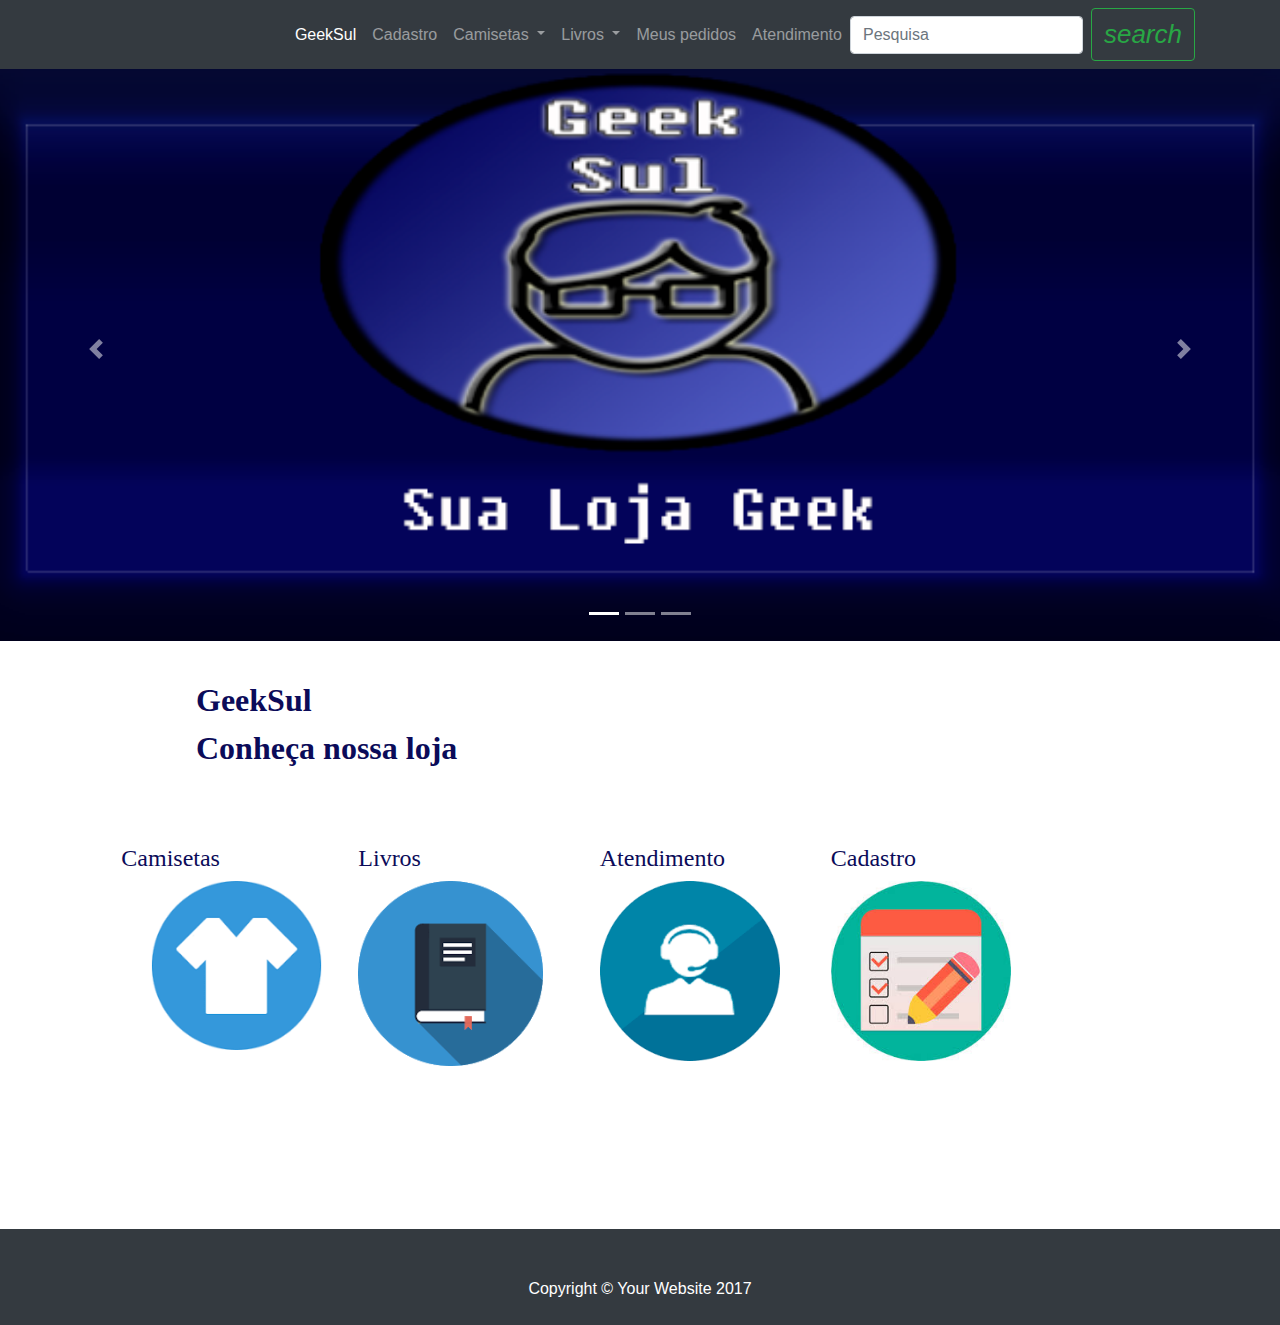
<file: index.html>
<!DOCTYPE html>
<html lang="en">

<head>

    <meta charset="utf-8">
    <meta name="viewport" content="width=device-width, initial-scale=1, shrink-to-fit=no">
    <meta name="description" content="">
    <meta name="author" content="">

    <title>GeekSul</title>
    <link href="vendor/bootstrap/css/bootstrap.min.css" rel="stylesheet">
    <link href="css/shop-homepage.css" rel="stylesheet">
    <link rel="stylesheet" href="css/style.css">
    <link rel="shortcut icon" href="imagens/logo.ico" type="image/x-icon" />
    <link href="css/modern-business.css" rel="stylesheet">
    <link rel = "manifest" href = "manifest.json">
    <script src="sw.js"></script>

</head>

<body>
    <nav class="navbar navbar-expand-lg navbar-dark bg-dark fixed-top">
        <div class="container">
            <button class="navbar-toggler" type="button" data-toggle="collapse" data-target="#navbarResponsive" aria-controls="navbarResponsive" aria-expanded="false" aria-label="Toggle navigation">
          <span class="navbar-toggler-icon"></span>
        </button>
            <div class="collapse navbar-collapse" id="navbarResponsive">
                <ul class="navbar-nav ml-auto">
                    <li class="nav-item active">
                        <a class="nav-link" href="index.html">GeekSul
                        <span class="sr-only">(current)</span></a>
                    </li>
                    <li class="nav-item">
                        <a class="nav-link" href="cadastro.html">Cadastro</a>
                    </li>
                    <li class="nav-item dropdown">
                        <a class="nav-link dropdown-toggle" href="#" id="navbarDropdown" role="button" data-toggle="dropdown" aria-haspopup="true" aria-expanded="false">
                            Camisetas
                        </a>
                        <div class="dropdown-menu" style="background-color:#343a40" aria-labelledby="navbarDropdown">
                            <a class="dropdown-item" style="color:#6c757d" href="camisetas.html">Masculinas</a>
                            <a class="dropdown-item" style="color:#6c757d" href="feminina.html">Femininas</a>
                        </div>
                    </li>
                    <li class="nav-item dropdown">
                        <a class="nav-link dropdown-toggle" href="#" id="navbarDropdown2" role="button" data-toggle="dropdown" aria-haspopup="true" aria-expanded="false">
                            Livros
                        </a>
                        <div class="dropdown-menu" style="background-color:#343a40" aria-labelledby="navbarDropdown">
                            <a class="dropdown-item" style="color:#6c757d" href="mangas.html">Mangas</a>
                            <a class="dropdown-item" style="color:#6c757d" href="quadrinhos.html">Quadrinhos</a>
                            <a class="dropdown-item" style="color:#6c757d" href="OutrosLivros.html">Ficção Cientifica, Aventura e Fantasia</a>
                        </div>
                    </li>
                    <li class="nav-item">
                        <a class="nav-link" href="MeusPedidos.html">Meus pedidos</a>
                    </li>
                    <li class="nav-item">
                        <a class="nav-link" href="atendimento.html">Atendimento</a>
                    </li>
                </ul>
                <form class="form-inline my-2 my-lg-0">
                    <input class="form-control mr-sm-2" type="search" placeholder="Pesquisa" aria-label="Search">
                    <button class="btn btn-outline-success my-2 my-sm-0" type="submit">  
                        <i class="material-icons" style="font-size:26px">search</i>          
                    </button>
                </form>
            </div>
        </div>
        <a href="index.html" class="logo"><img src="imagens/logo.ico"  style="position:absolute;left:50%;width:10%;top:1em;height:40%" alt="">
        </a>
    </nav>
        <header>
        <div id="carouselExampleIndicators" class="carousel slide" data-ride="carousel">
          <ol class="carousel-indicators">
            <li data-target="#carouselExampleIndicators" data-slide-to="0" class="active"></li>
            <li data-target="#carouselExampleIndicators" data-slide-to="1"></li>
            <li data-target="#carouselExampleIndicators" data-slide-to="2"></li>
          </ol>
          <div class="carousel-inner" role="listbox">
            <div class="carousel-item active" style="background-image: url('imagens/fund1.png')">
            </div>
            <div class="carousel-item" style="background-image: url('imagens/fund2.jpg')">
            </div>
            <div class="carousel-item" style="background-image: url('imagens/fund3.jpg')">
            </div>
          </div>
          <a class="carousel-control-prev" href="#carouselExampleIndicators" role="button" data-slide="prev">
            <span class="carousel-control-prev-icon" aria-hidden="true"></span>
            <span class="sr-only">Previous</span>
          </a>
          <a class="carousel-control-next" href="#carouselExampleIndicators" role="button" data-slide="next">
            <span class="carousel-control-next-icon" aria-hidden="true"></span>
            <span class="sr-only">Next</span>
          </a>
        </div>
      </header>

    <div class="container">            
        <h1><strong class="center" style="position:relative; left:10%; font-size:80%"> GeekSul <br/> Conheça nossa loja</strong></h1>
        <br/>
        <br/>
        <br/>
        <br/>
        <div style="position:relative; display:inline-flex; left:3%">
            <div class="box" style="border-color:white;">
                <h4 style="color:#0B0B59; font-family:'Pacifico', cursive;">Camisetas</h4>                        
                <a href="camisetas.html"><img src="imagens/icon1.png" style="width:100%;" alt=""></a>
            </div>        
            <div class="box" style="border-color:white;">
                <h4 style="color:#0B0B59; font-family:'Pacifico', cursive;">Livros</h4>                        
                <a href="quadrinhos.html"><img src="imagens/icon2.png" style="width:80%;" alt=""></a>
            </div>    
        </div>                
        <div style="position:relative; display:inline-flex; left:3%">
            <div class="box" style="border-color:white;">
                <h4 style="color:#0B0B59; font-family:'Pacifico', cursive;">Atendimento</h4> 
                <a href="atendimento.html"> <img src="imagens/icon3.png" style="width:80%;" alt=""></a>                       
            </div>    
            <div class="box" style="border-color:white;">
                <h4 style="color:#0B0B59; font-family:'Pacifico', cursive;">Cadastro</h4>                        
                <a href="cadastro.html"><img src="imagens/icon4.jpg" style="width:80%;" alt=""></a>
            </div>    
        </div>     
    </div>         
    <footer class="py-5 bg-dark" id="footer">
        <div class="container">
            <p class="m-0 text-center text-white">Copyright &copy; Your Website 2017</p>
        </div>
    </footer>
    <script>
     if (navigator.serviceWorker.controller) {
        console.log('[PWA Builder] active service worker found, no need to register')
        } else {
        //Register the ServiceWorker
        navigator.serviceWorker.register('sw.js', {
            scope: './'
        }).then(function(reg) {
            console.log('Service worker has been registered for scope:'+ reg.scope);
        });
     }
    </script>
    <script src="vendor/jquery/jquery.min.js"></script>
    <script src="vendor/bootstrap/js/bootstrap.bundle.min.js"></script>

</body>

</html>
</file>
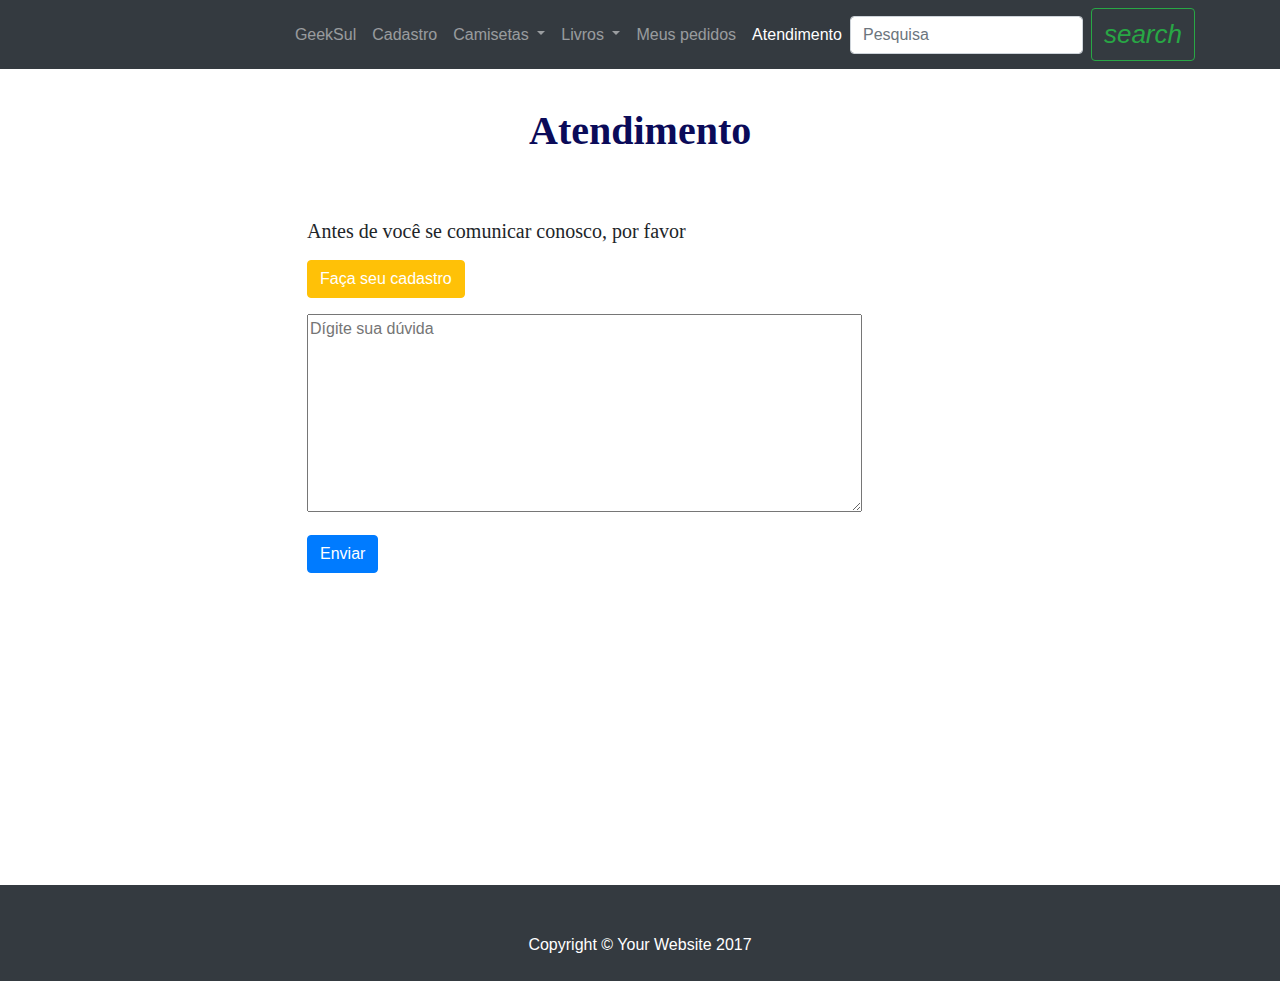
<file: atendimento.html>
<!DOCTYPE html>
<html lang="en">

<head>

    <meta charset="utf-8">
    <meta name="viewport" content="width=device-width, initial-scale=1, shrink-to-fit=no">
    <meta name="description" content="">
    <meta name="author" content="">

    <title>GeekSul</title>
    <!-- Bootstrap core CSS -->
    <link href="vendor/bootstrap/css/bootstrap.min.css" rel="stylesheet">
    <link rel="shortcut icon" href="imagens/logo.ico" type="image/x-icon" />
    <link href="css/shop-homepage.css" rel="stylesheet">
    <link rel="stylesheet" href="css/style.css">
    <script src="sw.js"></script>
    <style>
        .center{
              position: relative;
              top:0.1em;
              font-size:40px;
        }
        p.parag{
            position: relative;
            top:8em;
            width:50%;
            left: 20%;
            font-size:20px;

        }
        @media only screen and (max-width: 500px) {
            .center{
              position: relative;
              top:-1.8em;
              left:10%;
              font-size:30px;
            }
        }  
    </style>

</head>

<body>

    <!-- Navigation -->
    <nav class="navbar navbar-expand-lg navbar-dark bg-dark fixed-top">
        <div class="container">
            <button class="navbar-toggler" type="button" data-toggle="collapse" data-target="#navbarResponsive" aria-controls="navbarResponsive" aria-expanded="false" aria-label="Toggle navigation">
          <span class="navbar-toggler-icon"></span>
        </button>
            <div class="collapse navbar-collapse" id="navbarResponsive">
                <ul class="navbar-nav ml-auto">
                    <li class="nav-item">
                        <a class="nav-link" href="index.html">GeekSul</a>
                    </li>
                    <li class="nav-item">
                        <a class="nav-link" href="cadastro.html">Cadastro</a>
                    </li>
                    <li class="nav-item dropdown">
                        <a class="nav-link dropdown-toggle" href="#" id="navbarDropdown" role="button" data-toggle="dropdown" aria-haspopup="true" aria-expanded="false">
                            Camisetas
                        </a>
                        <div class="dropdown-menu" style="background-color:#343a40" aria-labelledby="navbarDropdown">
                            <a class="dropdown-item" style="color:#6c757d" href="camisetas.html">Masculinas</a>
                            <a class="dropdown-item" style="color:#6c757d" href="feminina.html">Femininas</a>
                        </div>
                    </li>
                    <li class="nav-item dropdown">
                        <a class="nav-link dropdown-toggle" href="#" id="navbarDropdown2" role="button" data-toggle="dropdown" aria-haspopup="true" aria-expanded="false">
                            Livros
                        </a>
                        <div class="dropdown-menu" style="background-color:#343a40" aria-labelledby="navbarDropdown">
                            <a class="dropdown-item" style="color:#6c757d" href="mangas.html">Mangas</a>
                            <a class="dropdown-item" style="color:#6c757d" href="quadrinhos.html">Quadrinhos</a>
                            <a class="dropdown-item" style="color:#6c757d" href="OutrosLivros.html">Ficção Cientifica, Aventura e Fantasia</a>
                        </div>
                    </li>
                    <li class="nav-item">
                        <a class="nav-link" href="MeusPedidos.html">Meus pedidos</a>
                    </li>
                    <li class="nav-item active">
                        <a class="nav-link" href="atendimento.html">Atendimento</a>
                    </li>
                </ul>
                <form class="form-inline my-2 my-lg-0">
                    <input class="form-control mr-sm-2" type="search" placeholder="Pesquisa" aria-label="Search">
                    <button class="btn btn-outline-success my-2 my-sm-0" type="submit">  
                        <i class="material-icons" style="font-size:26px">search</i>          
                    </button>
                </form>
            </div>
        </div>
        <a href="index.html" class="logo"><img src="imagens/logo.ico"  style="position:absolute;left:50%;width:10%;top:1em;height:40%" alt=""></a>
            
    </nav>

    <!-- Page Content -->
    <div class="container">
        <p class="parag" style="font-family: 'Pacifico', cursive;    
        font-family: 'Satisfy', cursive;">Antes de você se comunicar conosco, por favor</p>              
        <div class="conteudo">                                    
            <h1><strong class="center" >Atendimento</strong></h1> 
            <h4 class="atendimento"><br/>
                <a class="btn btn-warning" href="cadastro.html" style="color:white">Faça seu cadastro</a>
            </h4>
            <textarea rows="8" cols="20" placeholder="Dígite sua dúvida" class="textarea"></textarea>
            <br/>
            <br/>
            <br/>
            <br/>
            <br/>
            <button type="button" class="btn btn-primary" style="position:relative; left:20%;">Enviar</button>
        </div>
    </div>
    <br/>
    <br/>
    <br/>

    <!-- /.container -->

    <!-- Footer -->
    <footer class="py-5 bg-dark" id="footer" style="position:relative; top:15em">
        <div class="container">
            <p class="m-0 text-center text-white">Copyright &copy; Your Website 2017</p>
        </div>
    </footer>

    <!-- Bootstrap core JavaScript -->
    <script src="vendor/jquery/jquery.min.js"></script>
    <script src="vendor/bootstrap/js/bootstrap.bundle.min.js"></script>

</body>

</html>
</file>
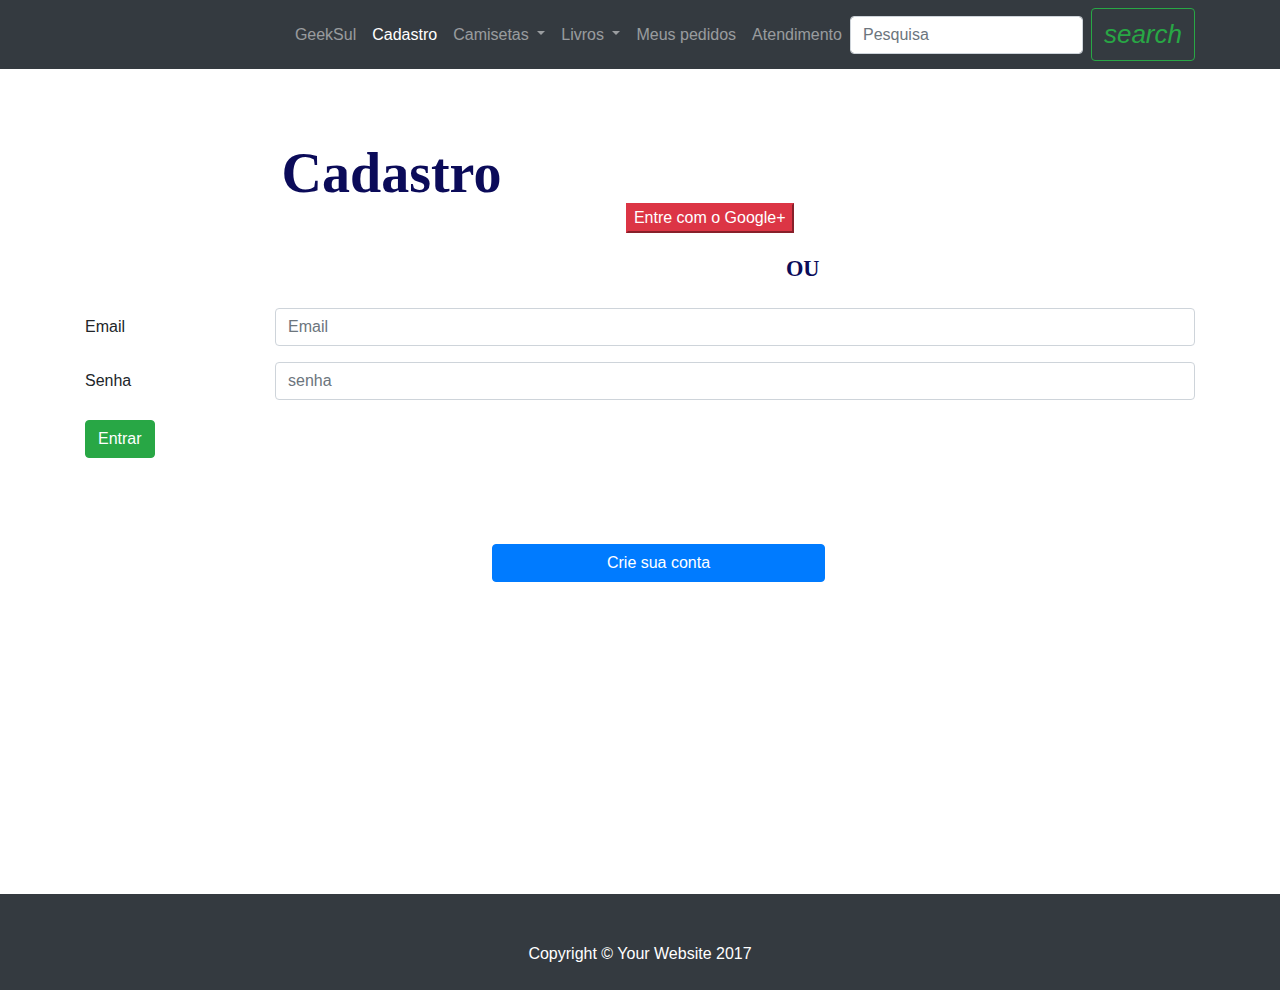
<file: cadastro.html>
<!DOCTYPE html>
<html lang="en">

<head>

    <meta charset="utf-8">
    <meta name="viewport" content="width=device-width, initial-scale=1, shrink-to-fit=no">
    <meta name="description" content="">
    <meta name="author" content="">

    <title>GeekSul</title>
    <!-- Bootstrap core CSS -->
    <link href="vendor/bootstrap/css/bootstrap.min.css" rel="stylesheet">
    <link rel="shortcut icon" href="imagens/logo.ico" type="image/x-icon" />
    <link href="css/shop-homepage.css" rel="stylesheet">
    <link rel="stylesheet" href="css/style.css">
    <script src="sw.js"></script>

</head>

<body>

    <!-- Navigation -->
    <nav class="navbar navbar-expand-lg navbar-dark bg-dark fixed-top">
        <div class="container">
            <button class="navbar-toggler" type="button" data-toggle="collapse" data-target="#navbarResponsive" aria-controls="navbarResponsive" aria-expanded="false" aria-label="Toggle navigation">
          <span class="navbar-toggler-icon"></span>
        </button>
            <div class="collapse navbar-collapse" id="navbarResponsive">
                <ul class="navbar-nav ml-auto">
                    <li class="nav-item">
                        <a class="nav-link" href="index.html">GeekSul</a>
                    </li>
                    <li class="nav-item active">
                        <a class="nav-link" href="cadastro.html">Cadastro</a>
                    </li>
                    <li class="nav-item dropdown">
                        <a class="nav-link dropdown-toggle" href="#" id="navbarDropdown" role="button" data-toggle="dropdown" aria-haspopup="true" aria-expanded="false">
                            Camisetas
                        </a>
                        <div class="dropdown-menu" style="background-color:#343a40" aria-labelledby="navbarDropdown">
                            <a class="dropdown-item" style="color:#6c757d" href="camisetas.html">Masculinas</a>
                            <a class="dropdown-item" style="color:#6c757d" href="feminina.html">Femininas</a>
                        </div>
                    </li>
                    <li class="nav-item dropdown">
                        <a class="nav-link dropdown-toggle" href="#" id="navbarDropdown2" role="button" data-toggle="dropdown" aria-haspopup="true" aria-expanded="false">
                            Livros
                        </a>
                        <div class="dropdown-menu" style="background-color:#343a40" aria-labelledby="navbarDropdown">
                            <a class="dropdown-item" style="color:#6c757d" href="mangas.html">Mangas</a>
                            <a class="dropdown-item" style="color:#6c757d" href="quadrinhos.html">Quadrinhos</a>
                            <a class="dropdown-item" style="color:#6c757d" href="OutrosLivros.html">Ficção Cientifica, Aventura e Fantasia</a>
                        </div>
                    </li>
                    <li class="nav-item">
                        <a class="nav-link" href="MeusPedidos.html">Meus pedidos</a>
                    </li>
                    <li class="nav-item">
                        <a class="nav-link" href="atendimento.html">Atendimento</a>
                    </li>
                </ul>
                <br/>
                <form class="form-inline my-2 my-lg-0">
                    <input class="form-control mr-sm-2" type="search" placeholder="Pesquisa" aria-label="Search">
                    <button class="btn btn-outline-success my-2 my-sm-0" type="submit">  
                        <i class="material-icons" style="font-size:26px">search</i>          
                    </button>
                </form>
            </div>
        </div>
        <a href="index.html" class="logo"><img src="imagens/logo.ico"  style="position:absolute; left:50%; width:10%; top:1em; height:40%" alt="">
        </a>
    </nav>
    <h1><strong class="center" style="position:relative; top:1.5em; left:22%;">Cadastro</strong></h1> 
    <br/>
    <div class="buttonCenter">
        <button class="btn-danger" style="position:relative; left:13%;">Entre com o Google+
            <i class="fa fa-google-plus-official" style="color:red"></i> 
        </button>
        <br/>
        <h1 class="center" style="position:relative; left:38%"><strong>OU</strong></h1> 
        <br/>
    </div>                  
    <div class="container" style="position:relative; top:4em;">     
        <form>
            <div class="form-group row">
                <label class="col-sm-2 col-form-label">Email</label>
                <div class="col-sm-10">
                <input type="Email" name="Email" class="form-control" placeholder="Email">
                </div>
            </div>
            <div class="form-group row">
                <label for="inputPassword" class="col-sm-2 col-form-label">Senha</label>
                <div class="col-sm-10">
                <input type="password" class="form-control" id="inputPassword" placeholder="senha">
                </div>
            </div>
            <button type="submit" class="btn btn-success">Entrar</button> 
            <a class="btn btn-primary mb-2" id="conta" href="cadastro2.html" style="color:white;">Crie sua conta</a>           
            
        </form>
    </div>
    <br/>
    <br/>
    <br/>
    <br/>
    <br/>
    <br/>
    <br/>
    <br/>
    <br/>
    <br/>
    <br/>
    <br/>
    <footer class="py-5 bg-dark" id="footer" style="position:relative; top:13em">
            <div class="container">
                <p class="m-0 text-center text-white">Copyright &copy; Your Website 2017</p>
            </div>
            <!-- /.container -->
    </footer>
    
        <!-- Bootstrap core JavaScript -->
        <script src="vendor/jquery/jquery.min.js"></script>
        <script src="vendor/bootstrap/js/bootstrap.bundle.min.js"></script>
    
    </body>
    
</html>
</file>
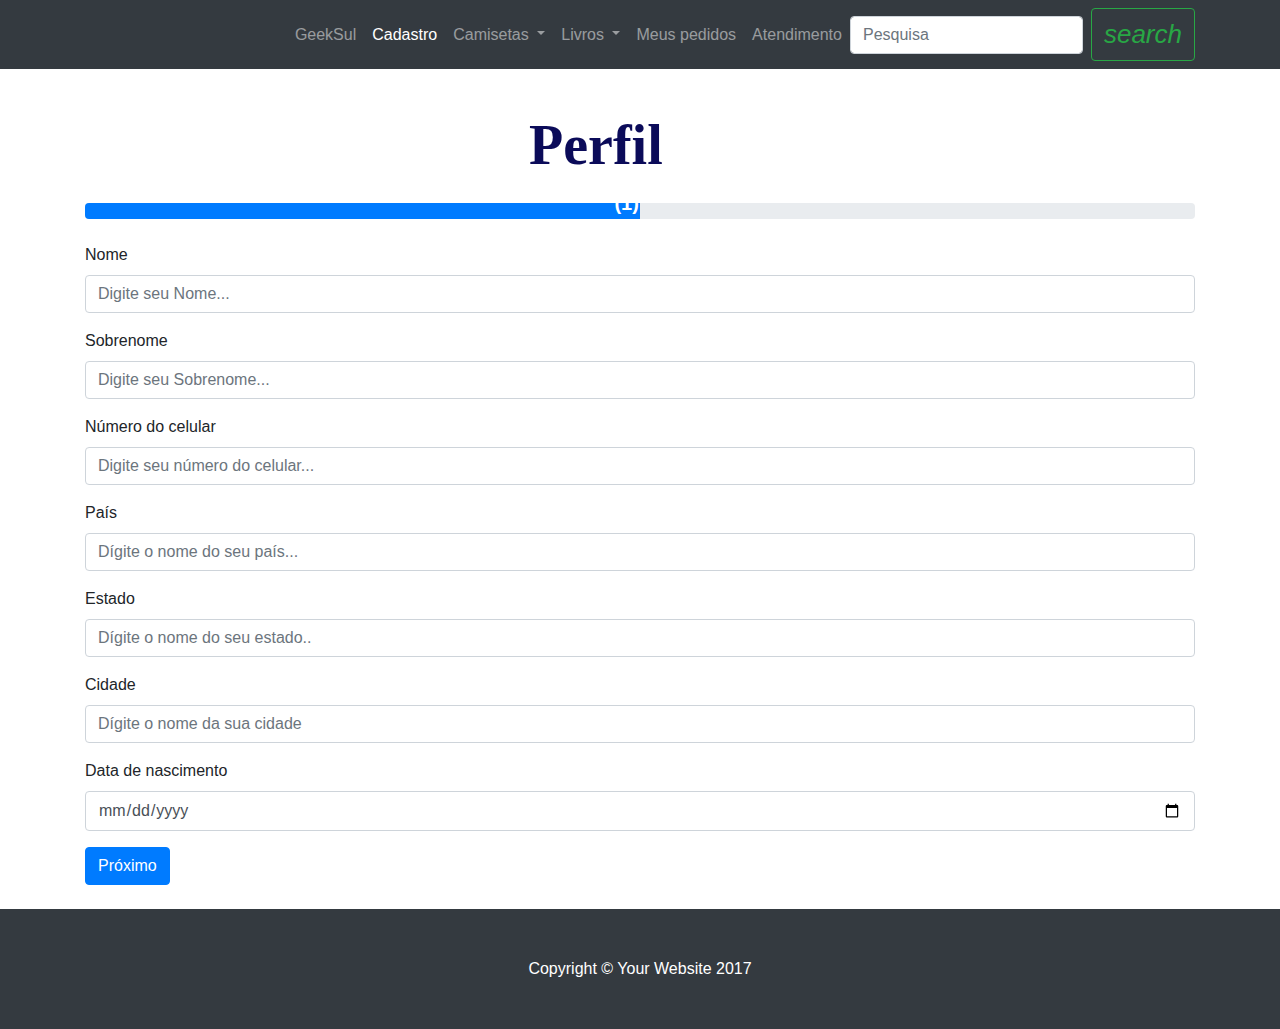
<file: cadastro2.html>
<!DOCTYPE html>
<html lang="en">

<head>

    <meta charset="utf-8">
    <meta name="viewport" content="width=device-width, initial-scale=1, shrink-to-fit=no">
    <meta name="description" content="">
    <meta name="author" content="">

    <title>GeekSul</title>
    <link href="vendor/bootstrap/css/bootstrap.min.css" rel="stylesheet">
    <link rel="shortcut icon" href="logo.ico" type="image/x-icon" />
    <link href="css/shop-homepage.css" rel="stylesheet">
    <link href="https://fonts.googleapis.com/icon?family=Material+Icons" rel="stylesheet">
    <link rel="stylesheet" href="css/style.css">

</head>

<body>
    <nav class="navbar navbar-expand-lg navbar-dark bg-dark fixed-top">
        <div class="container">
            <button class="navbar-toggler" type="button" data-toggle="collapse" data-target="#navbarResponsive" aria-controls="navbarResponsive" aria-expanded="false" aria-label="Toggle navigation">
          <span class="navbar-toggler-icon"></span>
        </button>
            <div class="collapse navbar-collapse" id="navbarResponsive">
                <ul class="navbar-nav ml-auto">
                    <li class="nav-item">
                        <a class="nav-link" href="index.html">GeekSul</a>
                    </li>
                    <li class="nav-item active">
                        <a class="nav-link" href="cadastro.html">Cadastro</a>
                    </li>
                    <li class="nav-item dropdown">
                        <a class="nav-link dropdown-toggle" href="#" id="navbarDropdown" role="button" data-toggle="dropdown" aria-haspopup="true" aria-expanded="false">
                            Camisetas
                        </a>
                        <div class="dropdown-menu" style="background-color:#343a40" aria-labelledby="navbarDropdown">
                            <a class="dropdown-item" style="color:#6c757d" href="camisetas.html">Masculinas</a>
                            <a class="dropdown-item" style="color:#6c757d" href="feminina.html">Femininas</a>
                        </div>
                    </li>
                    <li class="nav-item dropdown">
                        <a class="nav-link dropdown-toggle" href="#" id="navbarDropdown2" role="button" data-toggle="dropdown" aria-haspopup="true" aria-expanded="false">
                            Livros
                        </a>
                        <div class="dropdown-menu" style="background-color:#343a40" aria-labelledby="navbarDropdown">
                            <a class="dropdown-item" style="color:#6c757d" href="mangas.html">Mangas</a>
                            <a class="dropdown-item" style="color:#6c757d" href="quadrinhos.html">Quadrinhos</a>
                            <a class="dropdown-item" style="color:#6c757d" href="OutrosLivros.html">Ficção Cientifica, Aventura e Fantasia</a>
                        </div>
                    </li>
                    <li class="nav-item">
                        <a class="nav-link" href="MeusPedidos.html">Meus pedidos</a>
                    </li>
                    <li class="nav-item">
                        <a class="nav-link" href="atendimento.html">Atendimento</a>
                    </li>
                </ul>
                <form class="form-inline my-2 my-lg-0">
                    <input class="form-control mr-sm-2" type="search" placeholder="Pesquisa" aria-label="Search">
                    <button class="btn btn-outline-success my-2 my-sm-0" type="submit">  
                        <i class="material-icons" style="font-size:26px">search</i>          
                    </button>
                </form>
            </div>
        </div>
        <a href="index.html" class="logo"><img src="imagens/logo.ico"  style="position:absolute;left:50%;width:10%;top:1em;height:40%" alt="">
        </a>
    </nav>
    <div class="container">
        <h1><strong class="center">Perfil</strong></h1>
        <br/>
        <br/>
        <br/>
        <div class="progress">
            <div class="progress-bar progress-bar-success" role="progressbar" aria-valuenow="40"
            aria-valuemin="0" aria-valuemax="100" style="width:50%">
            <p style="position:absolute; left:48%;font-size:20px;"><strong>(1)</strong></p>
            
            </div>
        </div>
        <br/>        
        <form id="formExemplo" data-toggle="validator">		  
            <div class="form-group">		   
                <label class="control-label">Nome</label>
                    <input id="textNome" class="form-control" placeholder="Digite seu Nome..." type="text">		  
            </div>		  		  
            <div class="form-group">		    
                <label class="control-label">Sobrenome</label>		    
                <input id="inputEmail" class="form-control" placeholder="Digite seu Sobrenome..." type="email">		  
            </div>		  		  
            <div class="form-group">		    
                <label class="control-label">Número do celular</label>		    
                <input type="number" class="form-control" id="inputcelular" placeholder="Digite seu número do celular...">		  
            </div>		  		  
            <div class="form-group">		    
                <label class="control-label">País</label>
                <input type="text" class="form-control" id="inputpais" placeholder="Dígite o nome do seu país...">		  
            </div>
            <div class="form-group">		    
                <label class="control-label">Estado</label>
                <input type="text" class="form-control" id="inputestado" placeholder="Dígite o nome do seu estado..">		  
            </div>
            <div class="form-group">		    
                <label class="control-label">Cidade</label>
                <input type="password" class="form-control" id="inputcidade" placeholder="Dígite o nome da sua cidade">		  
            </div>	
            <div class="form-group">		    
                <label class="control-label">Data de nascimento</label>
                <input type="date" class="form-control" id="inputdata">		  
            </div>	  		  
            <a class="btn btn-primary" href="cadastro3.html" style="color:white">Próximo</a>
        </form>
    </div>
    <br/>
    <footer class="py-5 bg-dark">
            <div class="container">
                <p class="m-0 text-center text-white">Copyright &copy; Your Website 2017</p>
            </div>
    </footer>

        <!-- Bootstrap core JavaScript -->
        <script src="vendor/jquery/jquery.min.js"></script>
        <script src="vendor/bootstrap/js/bootstrap.bundle.min.js"></script>
    
    </body>
    
</html>
</file>
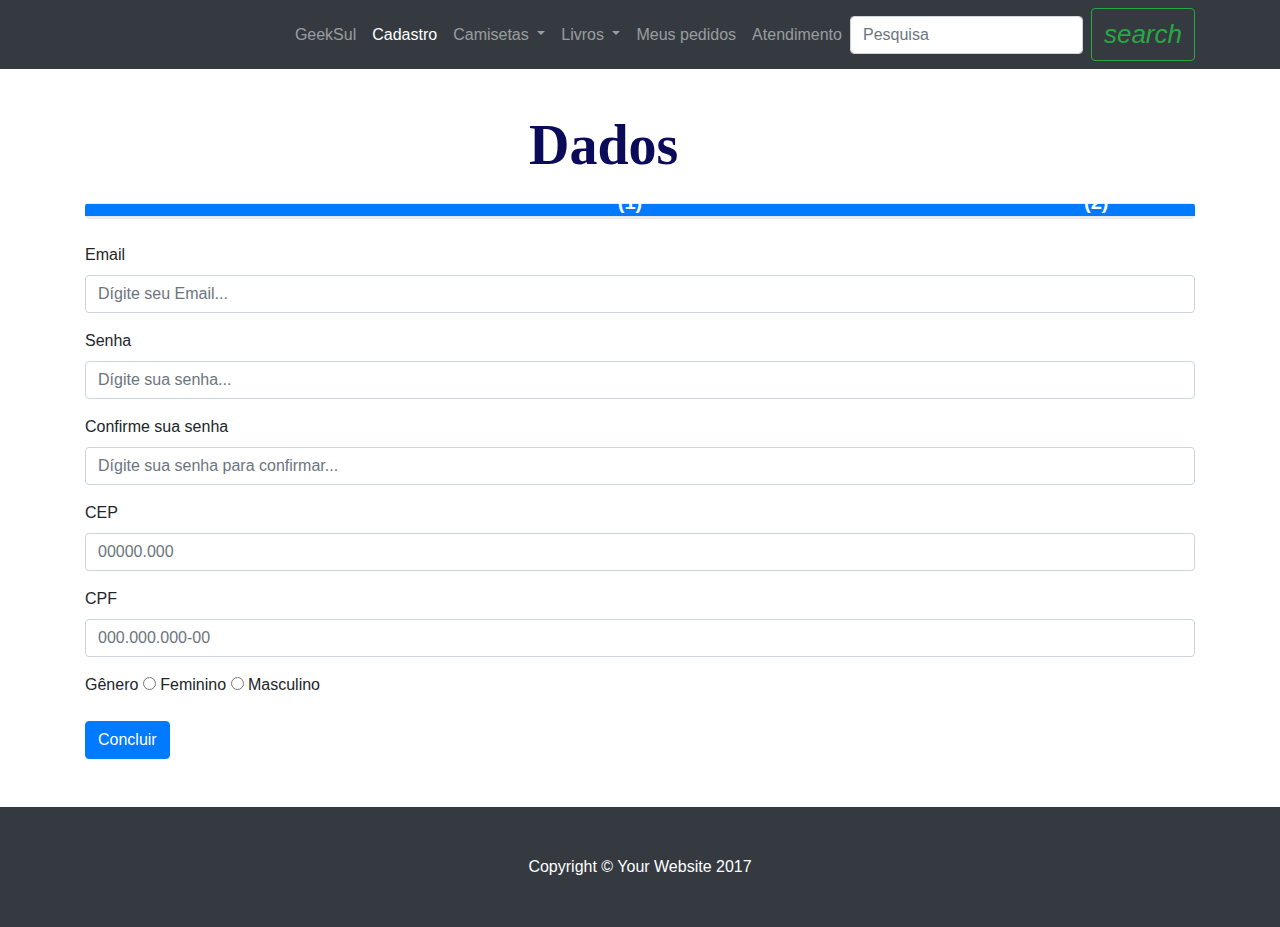
<file: cadastro3.html>
<!DOCTYPE html>
<html lang="en">

<head>

    <meta charset="utf-8">
    <meta name="viewport" content="width=device-width, initial-scale=1, shrink-to-fit=no">
    <meta name="description" content="">
    <meta name="author" content="">

    <title>GeekSul</title>

    <link rel="shortcut icon" href="logo.ico" type="image/x-icon" />
    <link href="vendor/bootstrap/css/bootstrap.min.css" rel="stylesheet">
    <!-- Custom styles for this template -->
    <link href="css/shop-homepage.css" rel="stylesheet">
    <link rel="stylesheet" href="css/style.css">

</head>

<body>

    <!-- Navigation -->
    <nav class="navbar navbar-expand-lg navbar-dark bg-dark fixed-top">
        <div class="container">
            <button class="navbar-toggler" type="button" data-toggle="collapse" data-target="#navbarResponsive" aria-controls="navbarResponsive" aria-expanded="false" aria-label="Toggle navigation">
          <span class="navbar-toggler-icon"></span>
        </button>
            <div class="collapse navbar-collapse" id="navbarResponsive">
                <ul class="navbar-nav ml-auto">
                    <li class="nav-item">
                        <a class="nav-link" href="index.html">GeekSul</a>
                    </li>
                    <li class="nav-item active">
                        <a class="nav-link" href="cadastro.html">Cadastro</a>
                    </li>
                    <li class="nav-item dropdown">
                        <a class="nav-link dropdown-toggle" href="#" id="navbarDropdown" role="button" data-toggle="dropdown" aria-haspopup="true" aria-expanded="false">
                            Camisetas
                        </a>
                        <div class="dropdown-menu" style="background-color:#343a40" aria-labelledby="navbarDropdown">
                            <a class="dropdown-item" style="color:#6c757d" href="camisetas.html">Masculinas</a>
                            <a class="dropdown-item" style="color:#6c757d" href="feminina.html">Femininas</a>
                        </div>
                    </li>
                    <li class="nav-item dropdown">
                        <a class="nav-link dropdown-toggle" href="#" id="navbarDropdown2" role="button" data-toggle="dropdown" aria-haspopup="true" aria-expanded="false">
                            Livros
                        </a>
                        <div class="dropdown-menu" style="background-color:#343a40" aria-labelledby="navbarDropdown">
                            <a class="dropdown-item" style="color:#6c757d" href="mangas.html">Mangas</a>
                            <a class="dropdown-item" style="color:#6c757d" href="quadrinhos.html">Quadrinhos</a>
                            <a class="dropdown-item" style="color:#6c757d" href="OutrosLivros.html">Ficção Cientifica, Aventura e Fantasia</a>
                        </div>
                    </li>
                    <li class="nav-item">
                        <a class="nav-link" href="MeusPedidos.html">Meus pedidos</a>
                    </li>
                    <li class="nav-item">
                        <a class="nav-link" href="atendimento.html">Atendimento</a>
                    </li>
                </ul>
                <form class="form-inline my-2 my-lg-0">
                    <input class="form-control mr-sm-2" type="search" placeholder="Pesquisa" aria-label="Search">
                    <button class="btn btn-outline-success my-2 my-sm-0" type="submit">  
                        <i class="material-icons" style="font-size:26px">search</i>          
                    </button>
                </form>
            </div>
        </div>
        <a href="index.html" class="logo"><img src="imagens/logo.ico"  style="position:absolute;left:50%;width:10%;top:1em;height:40%" alt="">
        </a>
    </nav>
    <div class="container">
            <h1><strong class="center">Dados</strong></h1>
            <br/>
            <br/>
            <br/>
            <div class="progress">
                <div class="progress-bar progress-bar-success" role="progressbar" aria-valuenow="40"
                aria-valuemin="0" aria-valuemax="100" style="position:relative;top:0.1em;width:100%;height:70%">
                <p style="position:absolute; left:48%;font-size:20px;"> <strong>(1)</strong></p>
                <p style="position:absolute; left:90%;font-size:20px;"> <strong>(2)</strong></p>
                
                </div>
            </div>
            <br/>     
        <form id="formExemplo" data-toggle="validator" >		  
            <div class="form-group">		   
                <label class="control-label">Email</label>
                <input id="email" type="text" class="form-control" name="email" placeholder="Dígite seu Email...">		  
            </div>		  		  
            <div class="form-group">		    
                <label class="control-label">Senha</label>		    
                <input id="password" type="password" class="form-control" name="password" placeholder="Dígite sua senha...">		  
            </div>		  		  
            <div class="form-group">		    
                <label class="control-label">Confirme sua senha</label>		    
                <input type="password" class="form-control" name="password" placeholder="Dígite sua senha para confirmar...">		  
            </div>		  		  
            <div class="form-group">		    
                <label class="control-label">CEP</label>
                <input type="number" name="cep" class="form-control" id="inputcep" placeholder="00000.000  ">		  
            </div>
            <div class="form-group">		    
                <label class="control-label">CPF</label>
                <input type="number" class="form-control" id="cpf" name="cpf" placeholder="000.000.000-00">
            </div>
            <div class="form-group">		    
                <label class="control-label">Gênero</label>	
                <label class="radio-inline">
                    <input type="radio" name="inlineRadioOptions" id="inlineRadio1" value="option1"> Feminino
                </label>
                <label class="radio-inline">
                    <input type="radio" name="inlineRadioOptions" id="inlineRadio2" value="option2"> Masculino
                </label>	    
            </div>	
            <a class="btn btn-primary" href="#" style="color:white">Concluir</a>
        </form>
    </div>
    <br/>
    <br/>
    <footer class="py-5 bg-dark">
            <div class="container">
                <p class="m-0 text-center text-white">Copyright &copy; Your Website 2017</p>
            </div>
            <!-- /.container -->
    </footer>
    
        <!-- Bootstrap core JavaScript -->
        <script src="vendor/jquery/jquery.min.js"></script>
        <script src="vendor/bootstrap/js/bootstrap.bundle.min.js"></script>
    
    </body>
    
</html>
</file>
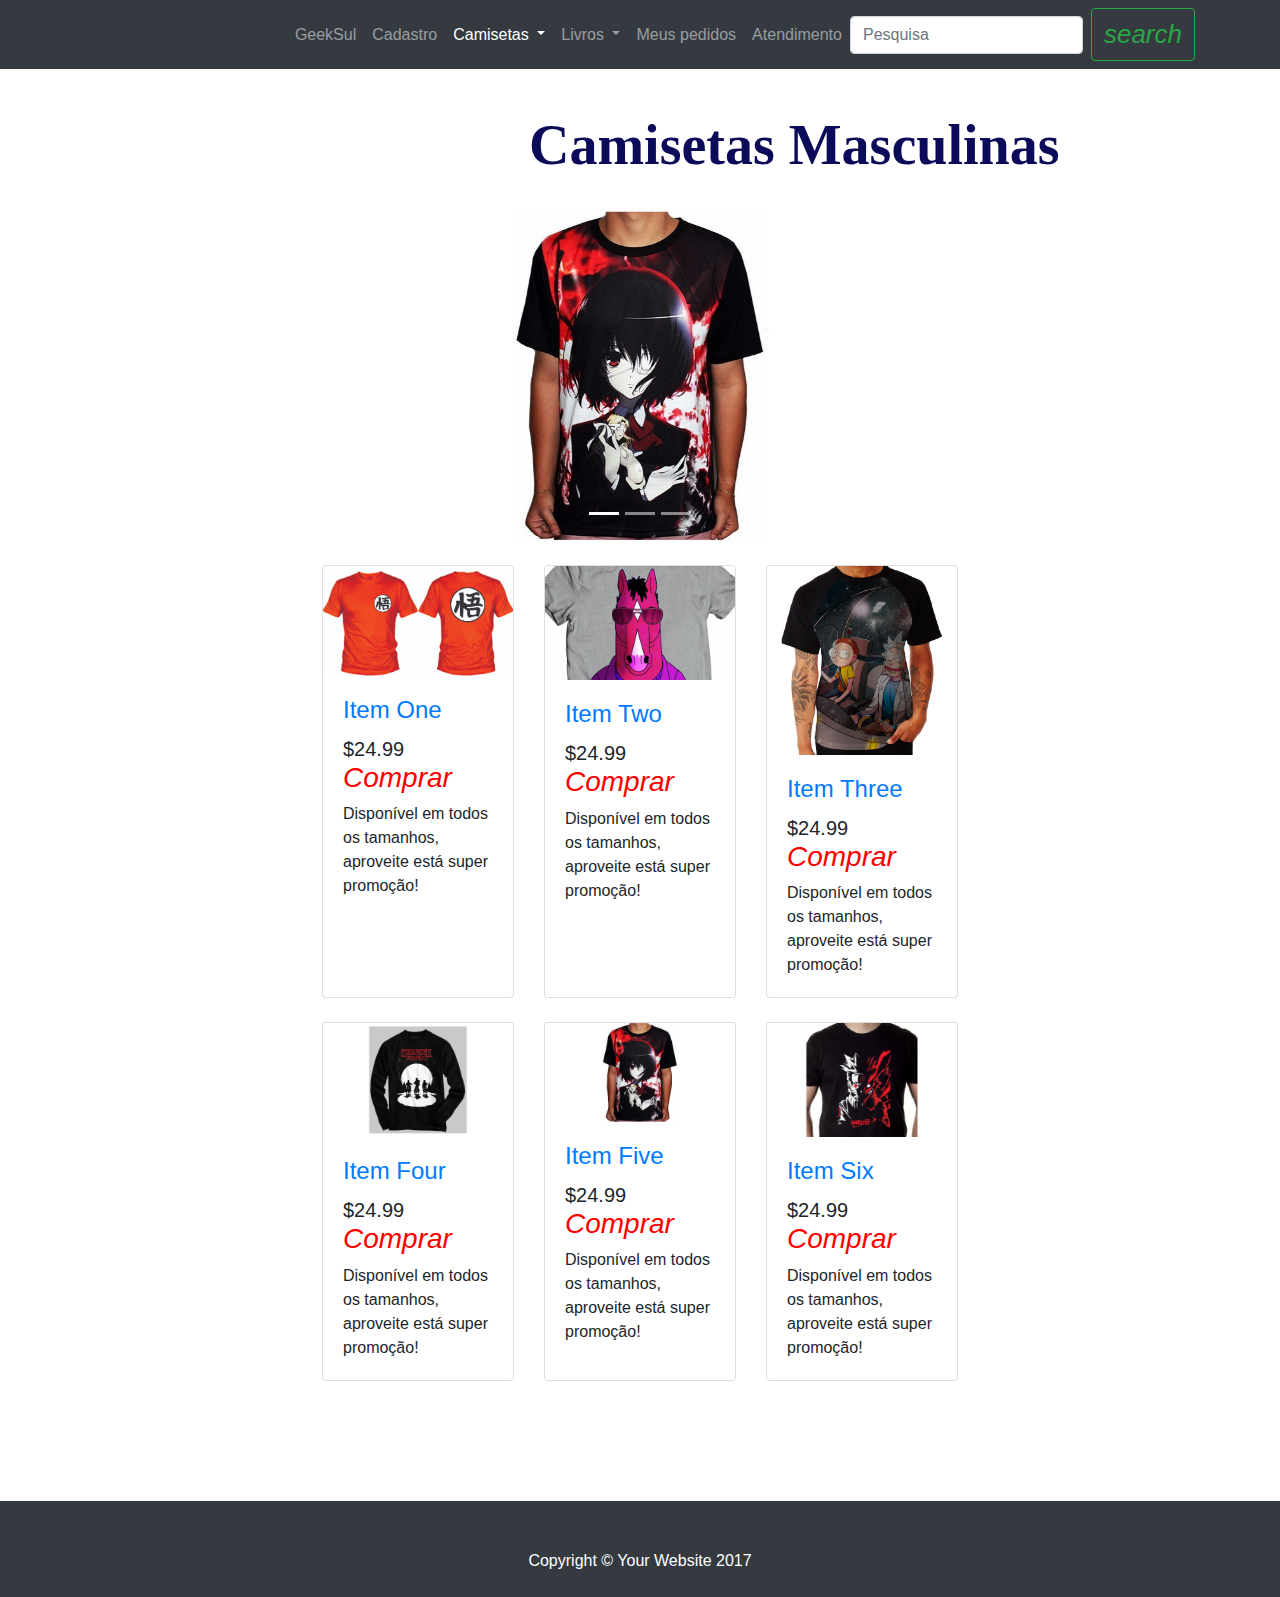
<file: camisetas.html>
<!DOCTYPE html>
<html lang="en">

<head>

    <meta charset="utf-8">
    <meta name="viewport" content="width=device-width, initial-scale=1, shrink-to-fit=no">
    <meta name="description" content="">
    <meta name="author" content="">

    <title>GeekSul</title>

    <link href="vendor/bootstrap/css/bootstrap.min.css" rel="stylesheet">
    <link rel="shortcut icon" href="imagens/logo.ico" type="image/x-icon" />
    <link href="css/shop-homepage.css" rel="stylesheet">
    <link rel="stylesheet" href="css/style.css">
    <style>
        .row1{
            position: relative;
            width: 80%;
            left: 20%;
            top:4em;
        }
        @media only screen and (max-width: 350px){
            .row1{
                position: relative;
                left:0%;
            }  
        }
    </style>
</head>

<body>

    <nav class="navbar navbar-expand-lg navbar-dark bg-dark fixed-top">
        <div class="container">
            <button class="navbar-toggler" type="button" data-toggle="collapse" data-target="#navbarResponsive" aria-controls="navbarResponsive" aria-expanded="false" aria-label="Toggle navigation">
                <span class="navbar-toggler-icon"></span>
            </button>
            <div class="collapse navbar-collapse" id="navbarResponsive">
                <ul class="navbar-nav ml-auto">
                    <li class="nav-item">
                        <a class="nav-link" href="index.html">GeekSul
                        <span class="sr-only">(current)</span></a>
                    </li>
                    <li class="nav-item">
                        <a class="nav-link" href="cadastro.html">Cadastro</a>
                    </li>
                    <li class="nav-item dropdown">
                        <a class="nav-link dropdown-toggle active" href="#" id="navbarDropdown" role="button" data-toggle="dropdown" aria-haspopup="true" aria-expanded="false">
                            Camisetas
                        </a>
                        <div class="dropdown-menu" style="background-color:#343a40" aria-labelledby="navbarDropdown">
                            <a class="dropdown-item" style="color:white" href="camisetas.html">Masculinas</a>
                            <a class="dropdown-item" style="color:#6c757d" href="feminina.html">Femininas</a>
                        </div>
                    </li>
                    <li class="nav-item dropdown">
                        <a class="nav-link dropdown-toggle" href="#" id="navbarDropdown2" role="button" data-toggle="dropdown" aria-haspopup="true" aria-expanded="false">
                            Livros
                        </a>
                        <div class="dropdown-menu" style="background-color:#343a40" aria-labelledby="navbarDropdown">
                            <a class="dropdown-item" style="color:#6c757d" href="mangas.html">Mangas</a>
                            <a class="dropdown-item" style="color:#6c757d" href="quadrinhos.html">Quadrinhos</a>
                            <a class="dropdown-item" style="color:#6c757d" href="OutrosLivros.html">Ficção Cientifica, Aventura e Fantasia</a>
                        </div>
                    </li>
                    <li class="nav-item">
                        <a class="nav-link" href="MeusPedidos.html">Meus pedidos</a>
                    </li>
                    <li class="nav-item">
                        <a class="nav-link" href="atendimento.html">Atendimento</a>
                    </li>
                </ul>
                <form class="form-inline my-2 my-lg-0">
                    <input class="form-control mr-sm-2" type="search" placeholder="Pesquisa" aria-label="Search">
                    <button class="btn btn-outline-success my-2 my-sm-0" type="submit">  
                        <i class="material-icons" style="font-size:26px">search</i>          
                    </button>
                </form>
            </div>
        </div>
    <a href="index.html" class="logo"><img src="imagens/logo.ico"  style="position:absolute;left:50%;width:10%;top:1em;height:40%" alt="">
    </a>
    </nav>

    <div class="container">
        <h1><strong class="center">Camisetas Masculinas</strong></h1>
        <div class="row1">
          <div class="col-lg-9">
            <div id="carouselExampleIndicators" class="carousel slide my-4" data-ride="carousel">
                <ol class="carousel-indicators">
                    <li data-target="#carouselExampleIndicators" data-slide-to="0" class="active"></li>
                    <li data-target="#carouselExampleIndicators" data-slide-to="1"></li>
                    <li data-target="#carouselExampleIndicators" data-slide-to="2"></li>
                </ol>
                <div class="carousel-inner" role="listbox">
                    <div class="carousel-item active">
                        <img class="d-block img-fluid" src="imagens/another.jpg" alt="Second slide">
                    </div>
                    <div class="carousel-item">
                        <img class="d-block img-fluid" src="imagens/naruto.jpg" alt="Second slide">
                    </div>
                    <div class="carousel-item">
                        <img class="d-block img-fluid" src="imagens/stranger.jpg" alt="Third slide">
                    </div>
                </div>
                <a class="carousel-control-prev" href="#carouselExampleIndicators" role="button" data-slide="prev">
                    <span class="carousel-control-prev-icon" aria-hidden="true"></span>
                    <span class="sr-only">Previous</span>
                </a>
                <a class="carousel-control-next" href="#carouselExampleIndicators" role="button" data-slide="next">
                    <span class="carousel-control-next-icon" aria-hidden="true"></span>
                    <span class="sr-only">Next</span>
                </a>
            </div>
        
            <div class="row">
        
                <div class="col-lg-4 col-md-6 mb-4">
                    <div class="card h-100">
                        <a href="#">
                            <img class="card-img-top" src="imagens/db.jpg" alt="">
                        </a>
                        <div class="card-body">
                            <h4 class="card-title">
                                <a href="#">Item One</a>
                            </h4>
                            <h5>$24.99
                                <a href="">
                                    <i class="fa fa-cart-plus" style="font-size:28px;color:red">Comprar</i>
                                </a>
                            </h5>
                            <p class="card-text">Disponível em todos os tamanhos, aproveite está super promoção!</p>
                        </div>
                    </div>
                </div>
        
                <div class="col-lg-4 col-md-6 mb-4">
                    <div class="card h-100">
                        <a href="#">
                            <img class="card-img-top" src="imagens/cavalo.jpg" alt="">
                        </a>
                        <div class="card-body">
                            <h4 class="card-title">
                                <a href="#">Item Two</a>
                            </h4>
                            <h5>$24.99
                                <a href="">
                                    <i class="fa fa-cart-plus" style="font-size:28px;color:red">Comprar</i>
                                </a>
                            </h5>
                            <p class="card-text">Disponível em todos os tamanhos, aproveite está super promoção!</p>
                        </div>
                    </div>
                </div>
        
                <div class="col-lg-4 col-md-6 mb-4">
                    <div class="card h-100">
                        <a href="#">
                            <img class="card-img-top" src="imagens/morty.png" alt="">
                        </a>
                        <div class="card-body">
                            <h4 class="card-title">
                                <a href="#">Item Three</a>
                            </h4>
                            <h5>$24.99
                                <a href="">
                                    <i class="fa fa-cart-plus" style="font-size:28px;color:red">Comprar</i>
                                </a>
                            </h5>
                            <p class="card-text">Disponível em todos os tamanhos, aproveite está super promoção!</p>
                        </div>
                    </div>
                </div>
        
                <div class="col-lg-4 col-md-6 mb-4">
                    <div class="card h-100">
                        <a href="#">
                            <img class="card-img-top" src="imagens/stranger.jpg" alt="">
                        </a>
                        <div class="card-body">
                            <h4 class="card-title">
                                <a href="#">Item Four</a>
                            </h4>
                            <h5>$24.99
                                <a href="">
                                    <i class="fa fa-cart-plus" style="font-size:28px;color:red">Comprar</i>
                                </a>
                            </h5>
                            <p class="card-text">Disponível em todos os tamanhos, aproveite está super promoção!</p>
                        </div>
                    </div>
                </div>
        
                <div class="col-lg-4 col-md-6 mb-4">
                    <div class="card h-100">
                        <a href="#">
                            <img class="card-img-top" src="imagens/another.jpg" alt="">
                        </a>
                        <div class="card-body">
                            <h4 class="card-title">
                                <a href="#">Item Five</a>
                            </h4>
                            <h5>$24.99
                                <a href="">
                                    <i class="fa fa-cart-plus" style="font-size:28px;color:red">Comprar</i>
                                </a>
                            </h5>
                            <p class="card-text">Disponível em todos os tamanhos, aproveite está super promoção!</p>
                        </div>
                    </div>
                </div>
        
                <div class="col-lg-4 col-md-6 mb-4">
                    <div class="card h-100">
                        <a href="#">
                            <img class="card-img-top" src="imagens/naruto.jpg" alt="">
                        </a>
                        <div class="card-body">
                            <h4 class="card-title">
                                <a href="#">Item Six</a>
                            </h4>
                            <h5>$24.99
                                <a href="">
                                    <i class="fa fa-cart-plus" style="font-size:28px;color:red">Comprar</i>
                                </a>
                            </h5>
                            <p class="card-text">Disponível em todos os tamanhos, aproveite está super promoção!</p>
                        </div>
                    </div>
                </div>
             </div>
          </div>
       </div> 
    </div>

    <footer class="py-5 bg-dark" id="footer">
        <div class="container">
            <p class="m-0 text-center text-white">Copyright &copy; Your Website 2017</p>
        </div>
    </footer>

    <!-- Bootstrap core JavaScript -->
    <script src="vendor/jquery/jquery.min.js"></script>
    <script src="vendor/bootstrap/js/bootstrap.bundle.min.js"></script>

</body>

</html>
</file>
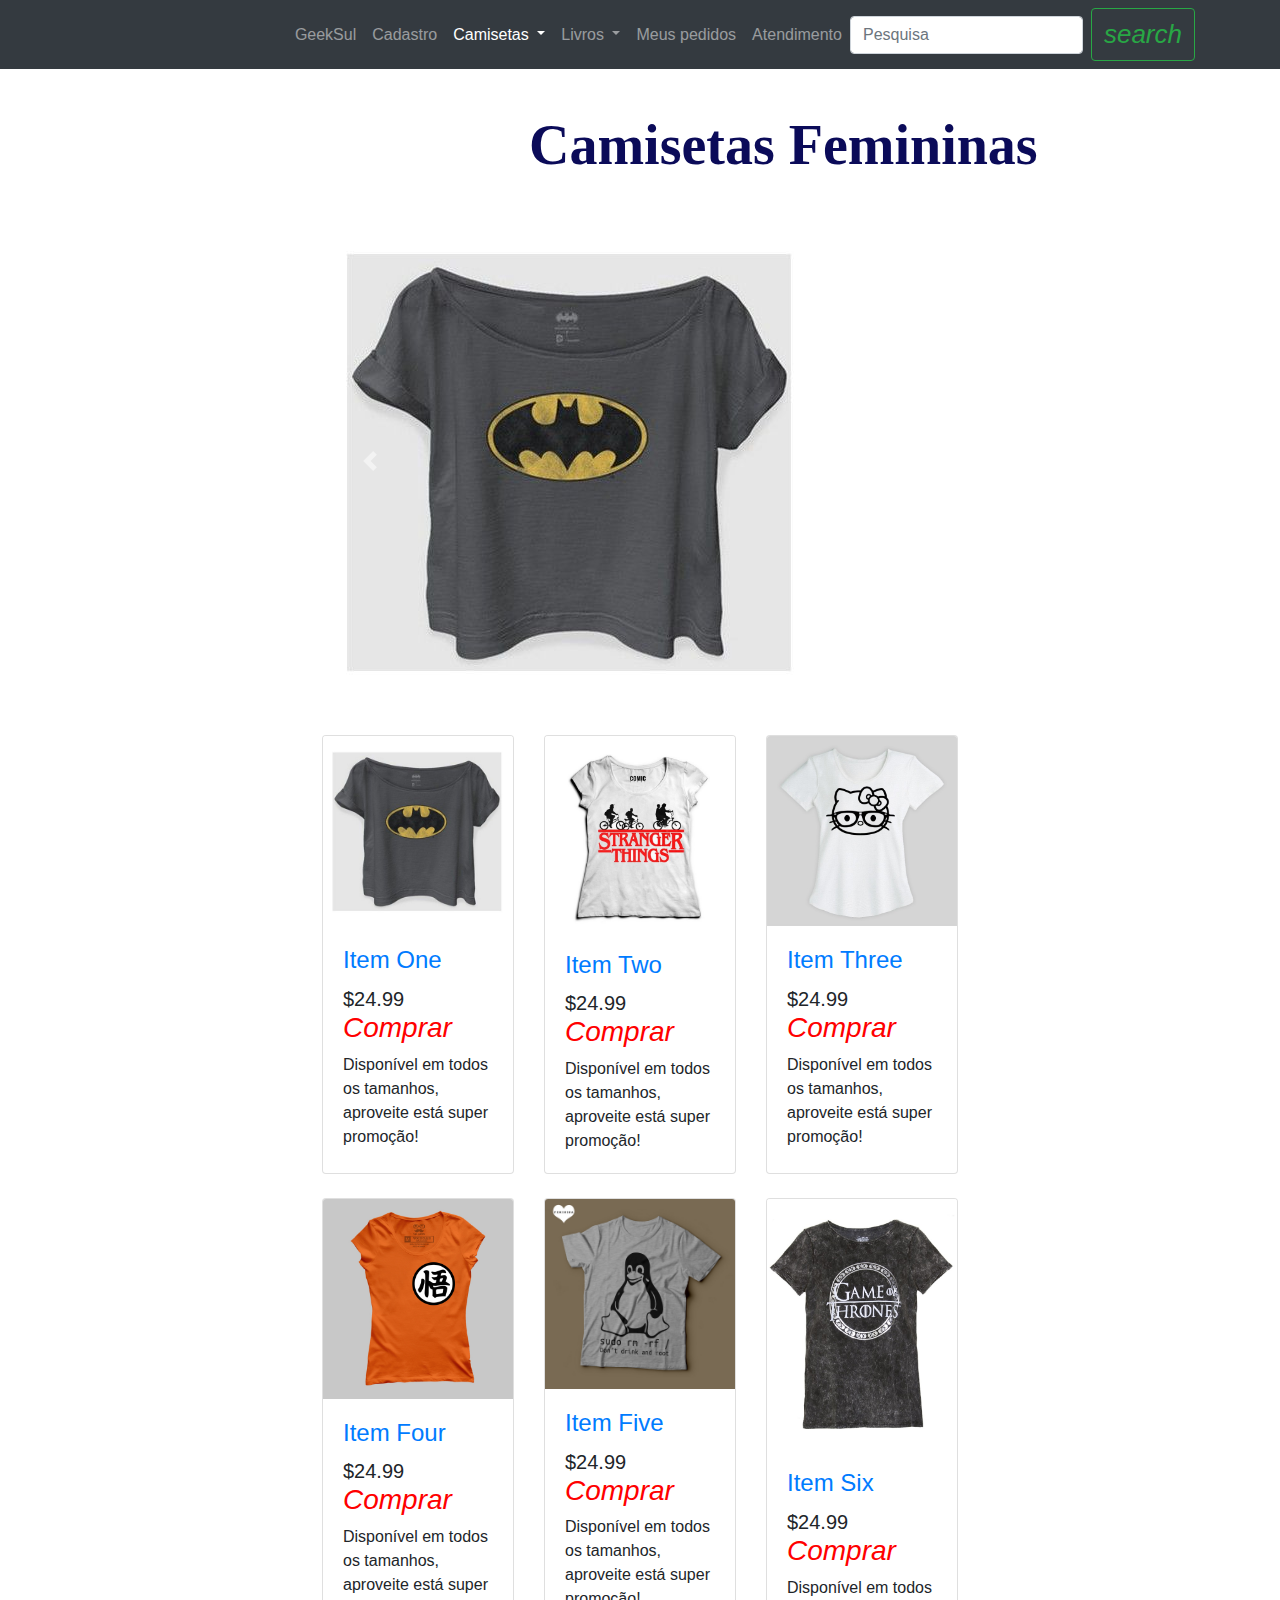
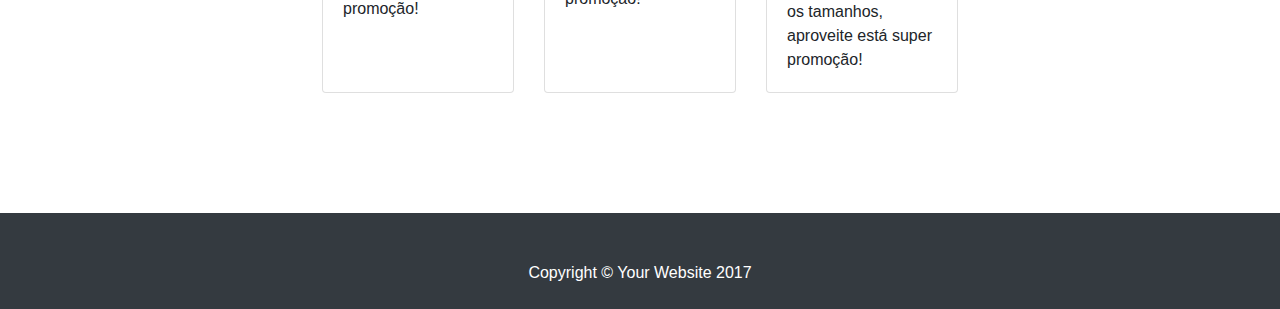
<file: feminina.html>
<!DOCTYPE html>
<html lang="en">

<head>

    <meta charset="utf-8">
    <meta name="viewport" content="width=device-width, initial-scale=1, shrink-to-fit=no">
    <meta name="description" content="">
    <meta name="author" content="">

    <title>GeekSul</title>
   
    <link href="vendor/bootstrap/css/bootstrap.min.css" rel="stylesheet">
    <link rel="shortcut icon" href="imagens/logo.ico" type="image/x-icon" />
    <link href="css/shop-homepage.css" rel="stylesheet">
    <link rel="stylesheet" href="css/style.css">
    <style>
        .row1{
            position: relative;
            width: 80%;
            left: 20%;
            top:4em;
        }
        @media only screen and (max-width: 350px){
            .row1{
                position: relative;
                left:0%;
            }  
        }
    </style>
</head>

<body>

    <!-- Navigation -->
    <nav class="navbar navbar-expand-lg navbar-dark bg-dark fixed-top">
        <div class="container">
            <button class="navbar-toggler" type="button" data-toggle="collapse" data-target="#navbarResponsive" aria-controls="navbarResponsive" aria-expanded="false" aria-label="Toggle navigation">
                <span class="navbar-toggler-icon"></span>
            </button>
            <div class="collapse navbar-collapse" id="navbarResponsive">
                <ul class="navbar-nav ml-auto">
                    <li class="nav-item">
                        <a class="nav-link" href="index.html">GeekSul
                        <span class="sr-only">(current)</span></a>
                    </li>
                    <li class="nav-item">
                        <a class="nav-link" href="cadastro.html">Cadastro</a>
                    </li>
                    <li class="nav-item dropdown active">
                        <a class="nav-link dropdown-toggle active" href="#" id="navbarDropdown" role="button" data-toggle="dropdown" aria-haspopup="true" aria-expanded="false">
                            Camisetas
                        </a>
                        <div class="dropdown-menu" style="background-color:#343a40" aria-labelledby="navbarDropdown">
                            <a class="dropdown-item" style="color:#6c757d" href="camisetas.html">Masculinas</a>
                            <a class="dropdown-item" style="color:white" href="feminina.html">Femininas</a>
                        </div>
                    </li>
                    <li class="nav-item dropdown">
                        <a class="nav-link dropdown-toggle" href="#" id="navbarDropdown2" role="button" data-toggle="dropdown" aria-haspopup="true" aria-expanded="false">
                            Livros
                        </a>
                        <div class="dropdown-menu" style="background-color:#343a40" aria-labelledby="navbarDropdown">
                            <a class="dropdown-item" style="color:#6c757d" href="mangas.html">Mangas</a>
                            <a class="dropdown-item" style="color:#6c757d" href="quadrinhos.html">Quadrinhos</a>
                            <a class="dropdown-item" style="color:#6c757d" href="OutrosLivros.html">Ficção Cientifica, Aventura e Fantasia</a>
                        </div>
                    </li>
                    <li class="nav-item">
                        <a class="nav-link" href="MeusPedidos.html">Meus pedidos</a>
                    </li>
                    <li class="nav-item">
                        <a class="nav-link" href="atendimento.html">Atendimento</a>
                    </li>
                </ul>
                <form class="form-inline my-2 my-lg-0">
                    <input class="form-control mr-sm-2" type="search" placeholder="Pesquisa" aria-label="Search">
                    <button class="btn btn-outline-success my-2 my-sm-0" type="submit">  
                        <i class="material-icons" style="font-size:26px">search</i>          
                    </button>
                </form>
            </div>
        </div>
    <a href="index.html" class="logo"><img src="imagens/logo.ico"  style="position:absolute;left:50%;width:10%;top:1em;height:40%" alt="">
    </a>
    </nav>

    <!-- Page Content -->
    <div class="container">
        <h1><strong class="center">Camisetas Femininas</strong></h1>
        <div class="row1">


            <!-- /.col-lg-3 -->

        <div class="col-lg-9">
        
            <div id="carouselExampleIndicators" class="carousel slide my-4" data-ride="carousel">
                <ol class="carousel-indicators">
                    <li data-target="#carouselExampleIndicators" data-slide-to="0" class="active"></li>
                    <li data-target="#carouselExampleIndicators" data-slide-to="1"></li>
                    <li data-target="#carouselExampleIndicators" data-slide-to="2"></li>
                </ol>
                <div class="carousel-inner" role="listbox">
                    <div class="carousel-item active">
                        <img class="d-block img-fluid" src="imagens/f1.jpg" alt="Second slide">
                    </div>
                    <div class="carousel-item">
                        <img class="d-block img-fluid" src="imagens/f5.jpg" alt="Second slide">
                    </div>
                    <div class="carousel-item">
                        <img class="d-block img-fluid" src="imagens/f4.jpg" alt="Third slide">
                    </div>
                </div>
                <a class="carousel-control-prev" href="#carouselExampleIndicators" role="button" data-slide="prev">
                    <span class="carousel-control-prev-icon" aria-hidden="true"></span>
                    <span class="sr-only">Previous</span>
                </a>
                <a class="carousel-control-next" href="#carouselExampleIndicators" role="button" data-slide="next">
                    <span class="carousel-control-next-icon" aria-hidden="true"></span>
                    <span class="sr-only">Next</span>
                </a>
            </div>
        
            <div class="row">
        
                <div class="col-lg-4 col-md-6 mb-4">
                    <div class="card h-100">
                        <a href="#">
                            <img class="card-img-top" src="imagens/f1.jpg" alt="">
                        </a>
                        <div class="card-body">
                            <h4 class="card-title">
                                <a href="#">Item One</a>
                            </h4>
                            <h5>$24.99
                                <a href="">
                                    <i class="fa fa-cart-plus" style="font-size:28px;color:red">Comprar</i>
                                </a>
                            </h5>
                            <p class="card-text">Disponível em todos os tamanhos, aproveite está super promoção!</p>
                        </div>
                    </div>
                </div>
        
                <div class="col-lg-4 col-md-6 mb-4">
                    <div class="card h-100">
                        <a href="#">
                            <img class="card-img-top" src="imagens/f2.jpg" alt="">
                        </a>
                        <div class="card-body">
                            <h4 class="card-title">
                                <a href="#">Item Two</a>
                            </h4>
                            <h5>$24.99
                                <a href="">
                                    <i class="fa fa-cart-plus" style="font-size:28px;color:red">Comprar</i>
                                </a>
                            </h5>
                            <p class="card-text">Disponível em todos os tamanhos, aproveite está super promoção!</p>
                        </div>
                    </div>
                </div>
        
                <div class="col-lg-4 col-md-6 mb-4">
                    <div class="card h-100">
                        <a href="#">
                            <img class="card-img-top" src="imagens/f3.jpg" alt="">
                        </a>
                        <div class="card-body">
                            <h4 class="card-title">
                                <a href="#">Item Three</a>
                            </h4>
                            <h5>$24.99
                                <a href="">
                                    <i class="fa fa-cart-plus" style="font-size:28px;color:red">Comprar</i>
                                </a>
                            </h5>
                            <p class="card-text">Disponível em todos os tamanhos, aproveite está super promoção!</p>
                        </div>
                    </div>
                </div>
        
                <div class="col-lg-4 col-md-6 mb-4">
                    <div class="card h-100">
                        <a href="#">
                            <img class="card-img-top" src="imagens/f4.jpg" alt="">
                        </a>
                        <div class="card-body">
                            <h4 class="card-title">
                                <a href="#">Item Four</a>
                            </h4>
                            <h5>$24.99
                                <a href="">
                                    <i class="fa fa-cart-plus" style="font-size:28px;color:red">Comprar</i>
                                </a>
                            </h5>
                            <p class="card-text">Disponível em todos os tamanhos, aproveite está super promoção!</p>
                        </div>
                    </div>
                </div>
        
                <div class="col-lg-4 col-md-6 mb-4">
                    <div class="card h-100">
                        <a href="#">
                            <img class="card-img-top" src="imagens/f5.jpg" alt="">
                        </a>
                        <div class="card-body">
                            <h4 class="card-title">
                                <a href="#">Item Five</a>
                            </h4>
                            <h5>$24.99
                                <a href="">
                                    <i class="fa fa-cart-plus" style="font-size:28px;color:red">Comprar</i>
                                </a>
                            </h5>
                            <p class="card-text">Disponível em todos os tamanhos, aproveite está super promoção!</p>
                        </div>
                    </div>
                </div>
        
                <div class="col-lg-4 col-md-6 mb-4">
                    <div class="card h-100">
                        <a href="#">
                            <img class="card-img-top" src="imagens/f6.jpg" alt="">
                        </a>
                        <div class="card-body">
                            <h4 class="card-title">
                                <a href="#">Item Six</a>
                            </h4>
                            <h5>$24.99
                                <a href="">
                                    <i class="fa fa-cart-plus" style="font-size:28px;color:red">Comprar</i>
                                </a>
                            </h5>
                            <p class="card-text">Disponível em todos os tamanhos, aproveite está super promoção!</p>
                        </div>
                    </div>
                </div>
        
            </div>
            <!-- /.row -->
        
        </div>
        <!-- /.col-lg-9 -->
        
        </div>
        <!-- /.row -->
        
        </div>
    <!-- /.container -->

    <!-- Footer -->
    <footer class="py-5 bg-dark" id="footer">
        <div class="container">
            <p class="m-0 text-center text-white">Copyright &copy; Your Website 2017</p>
        </div>
        <!-- /.container -->
    </footer>

    <!-- Bootstrap core JavaScript -->
    <script src="vendor/jquery/jquery.min.js"></script>
    <script src="vendor/bootstrap/js/bootstrap.bundle.min.js"></script>

</body>

</html>
</file>
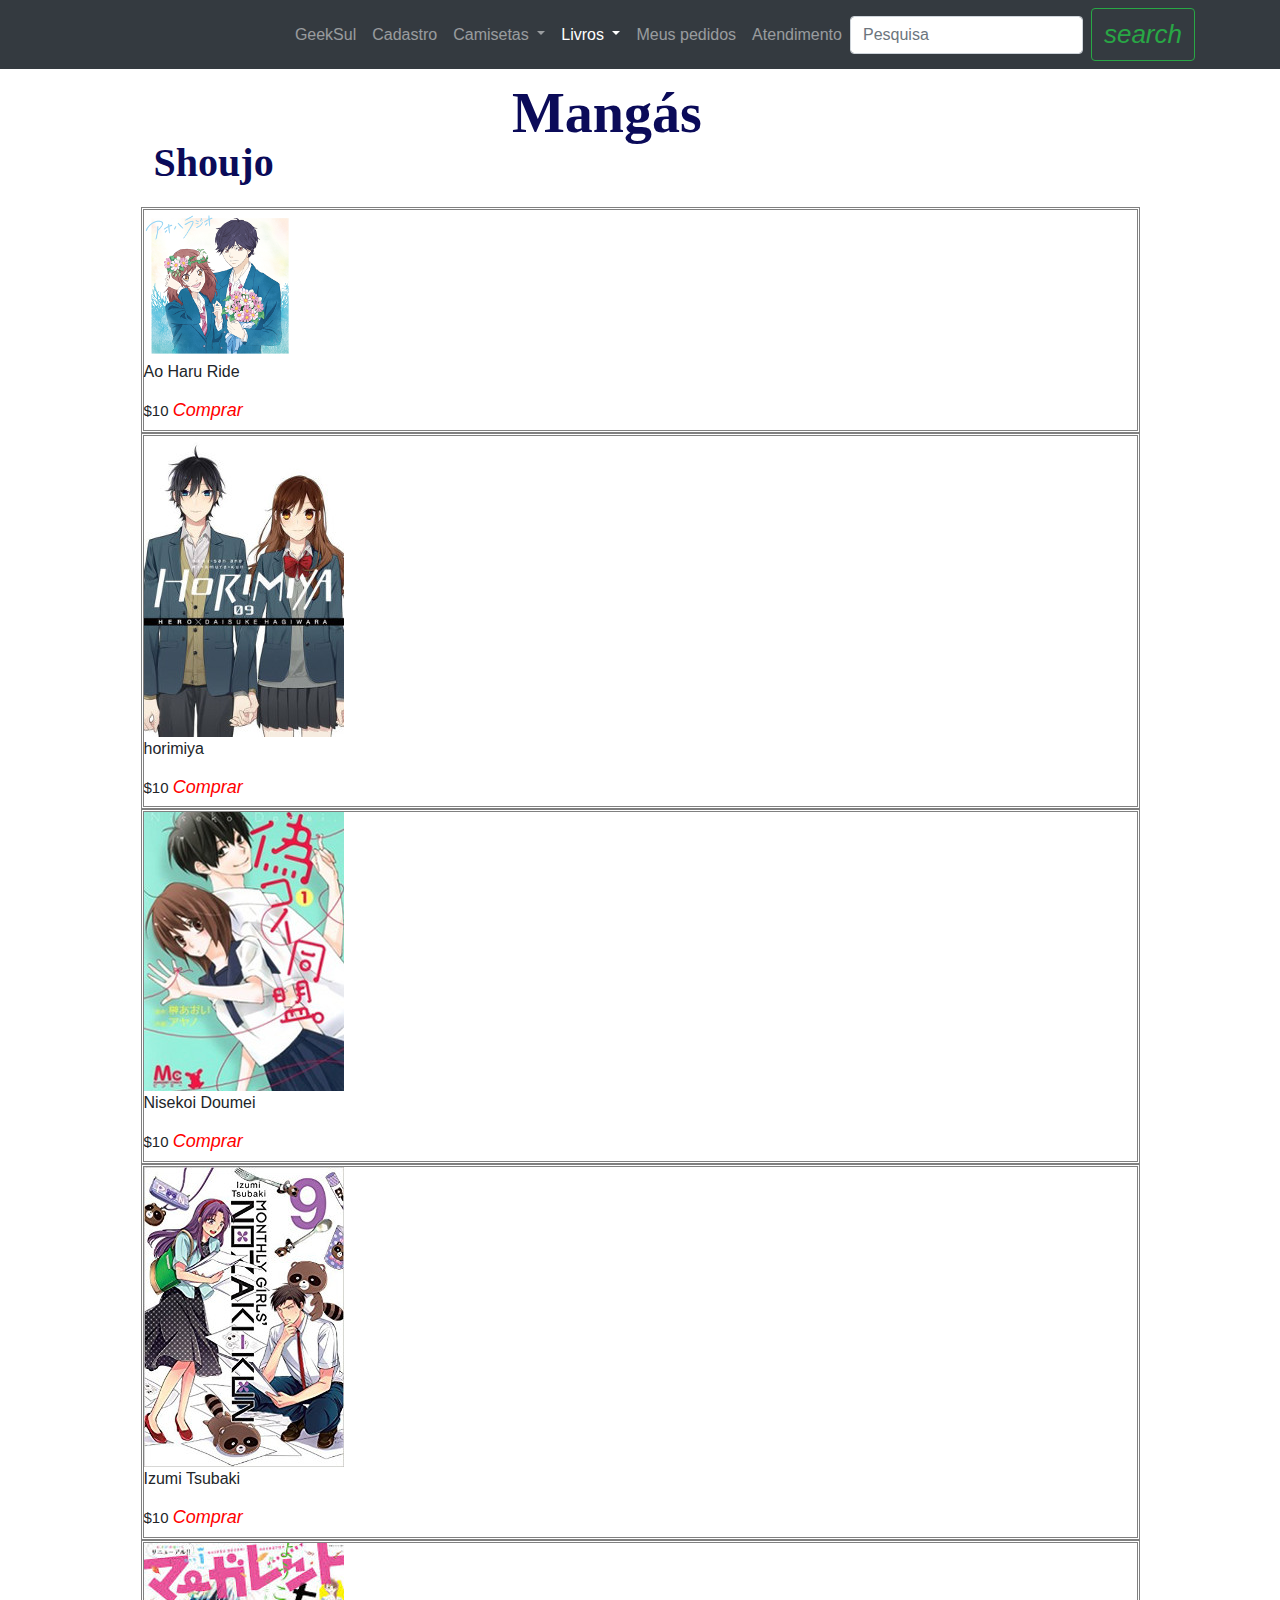
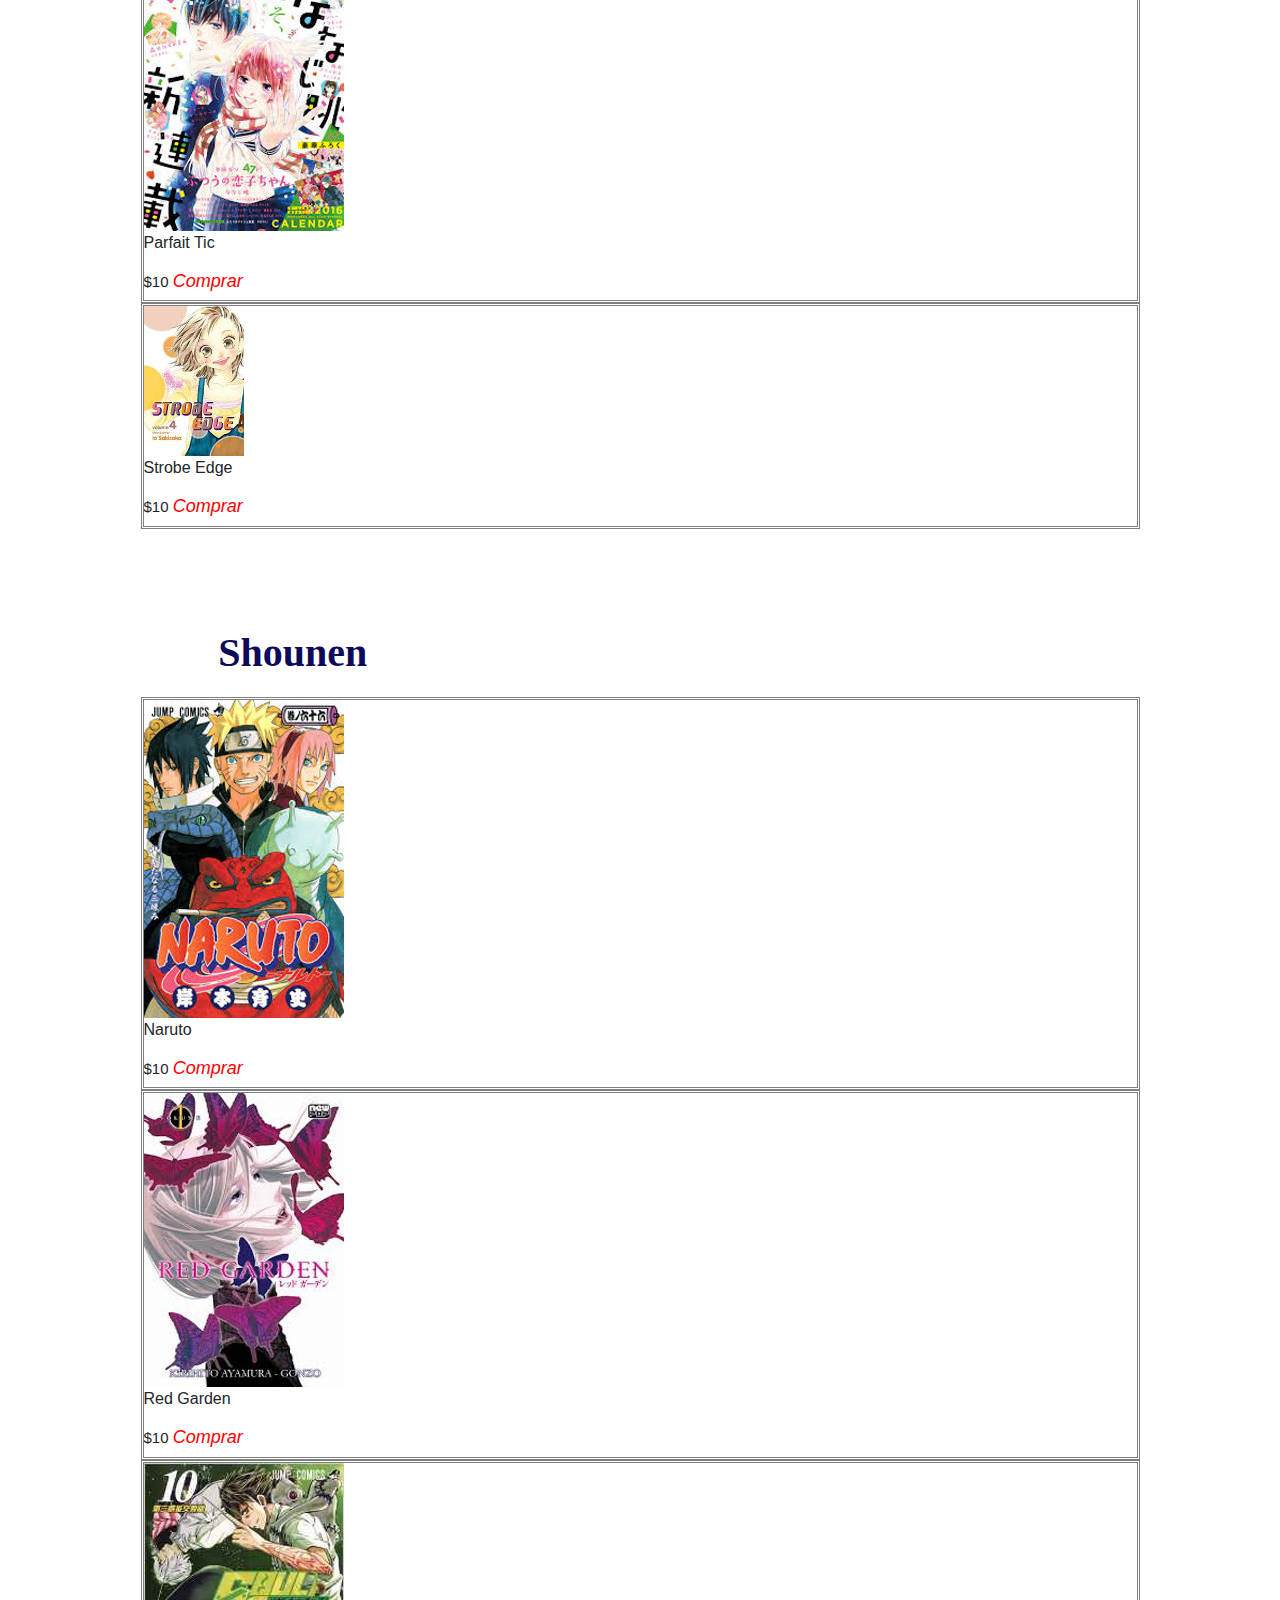
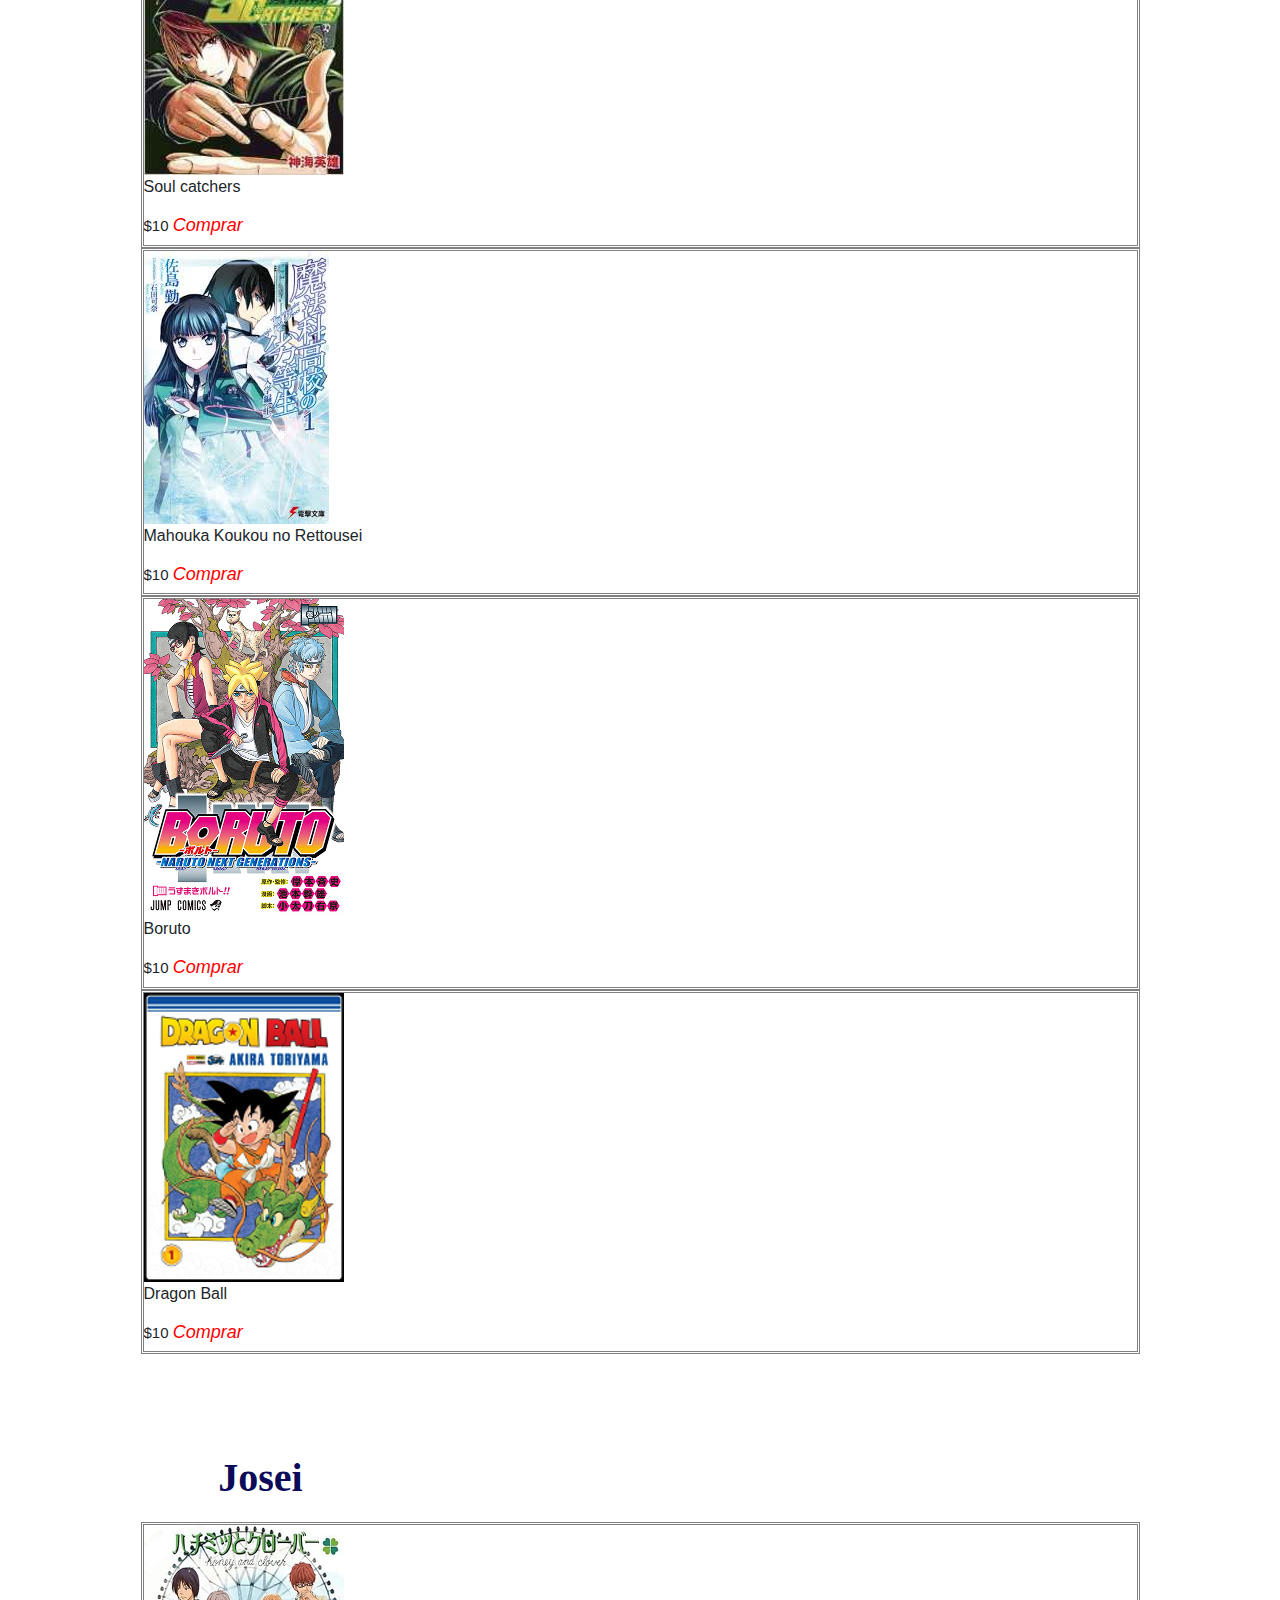
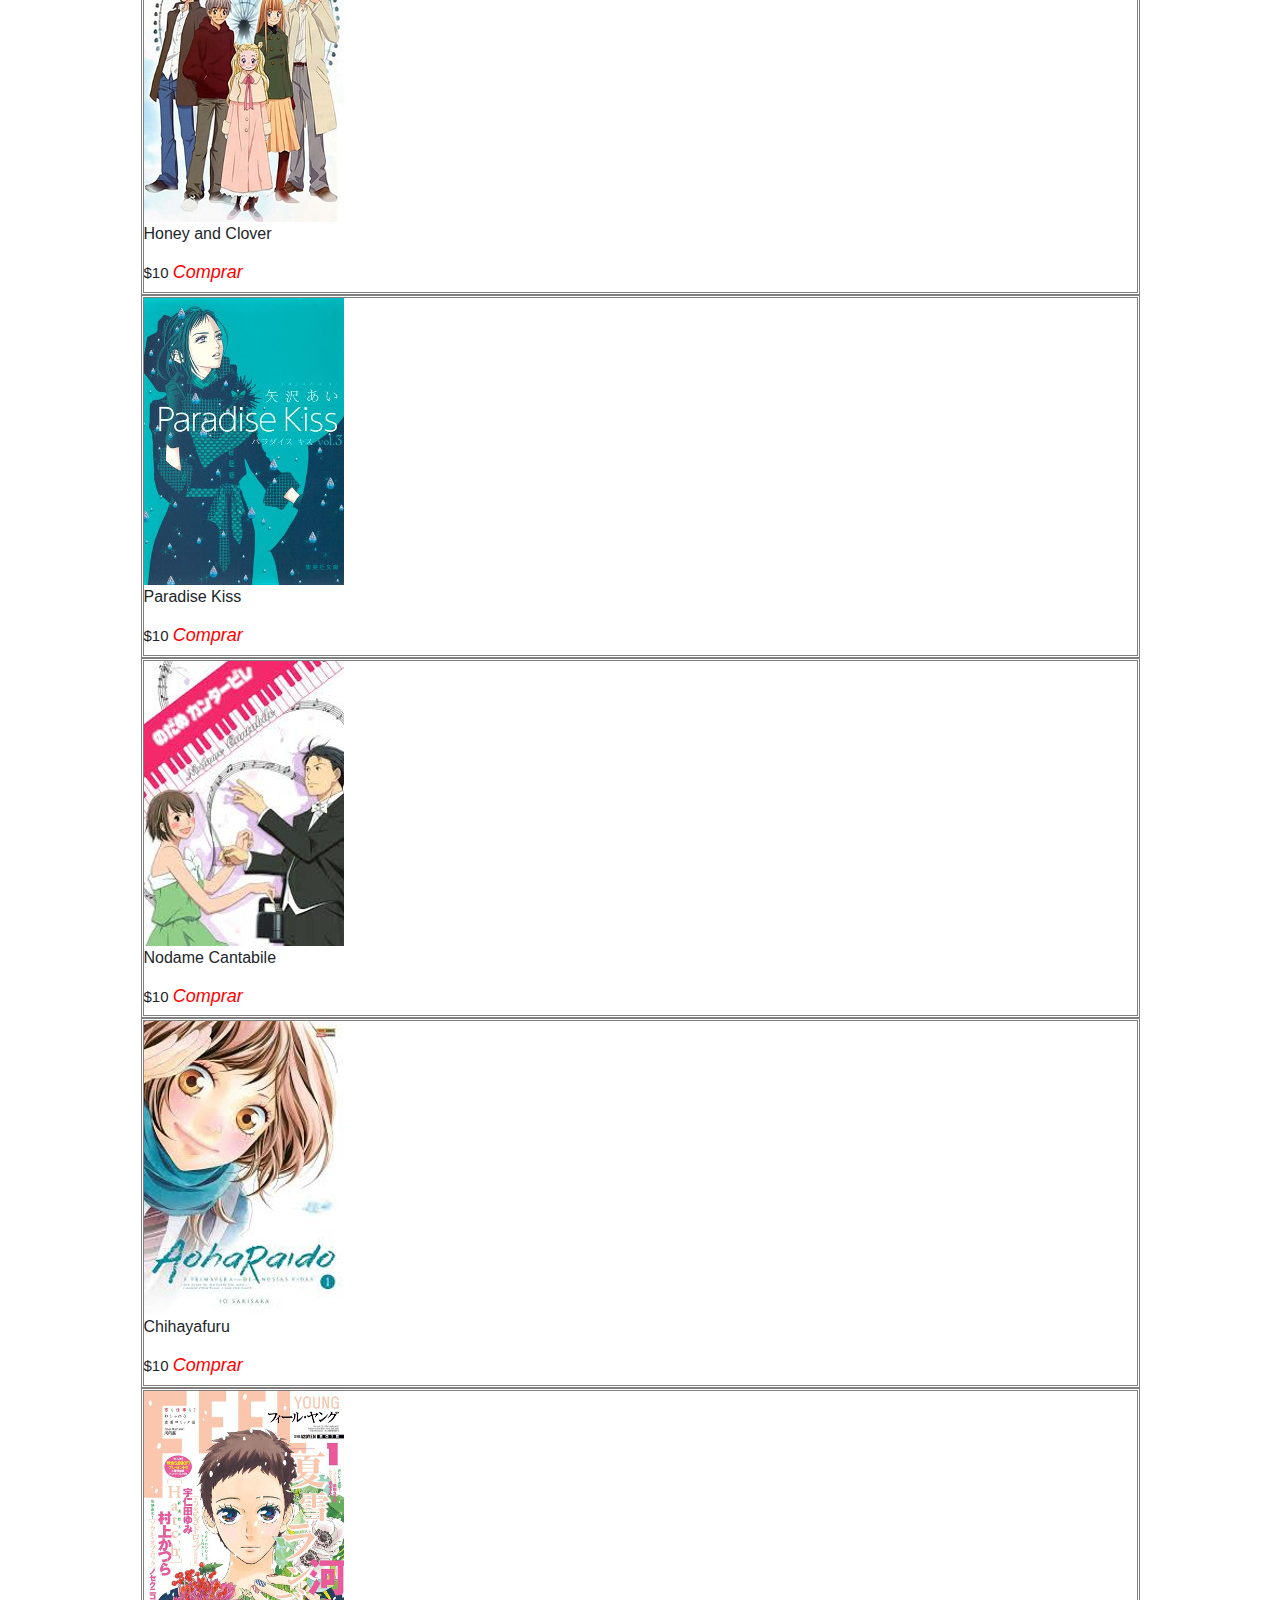
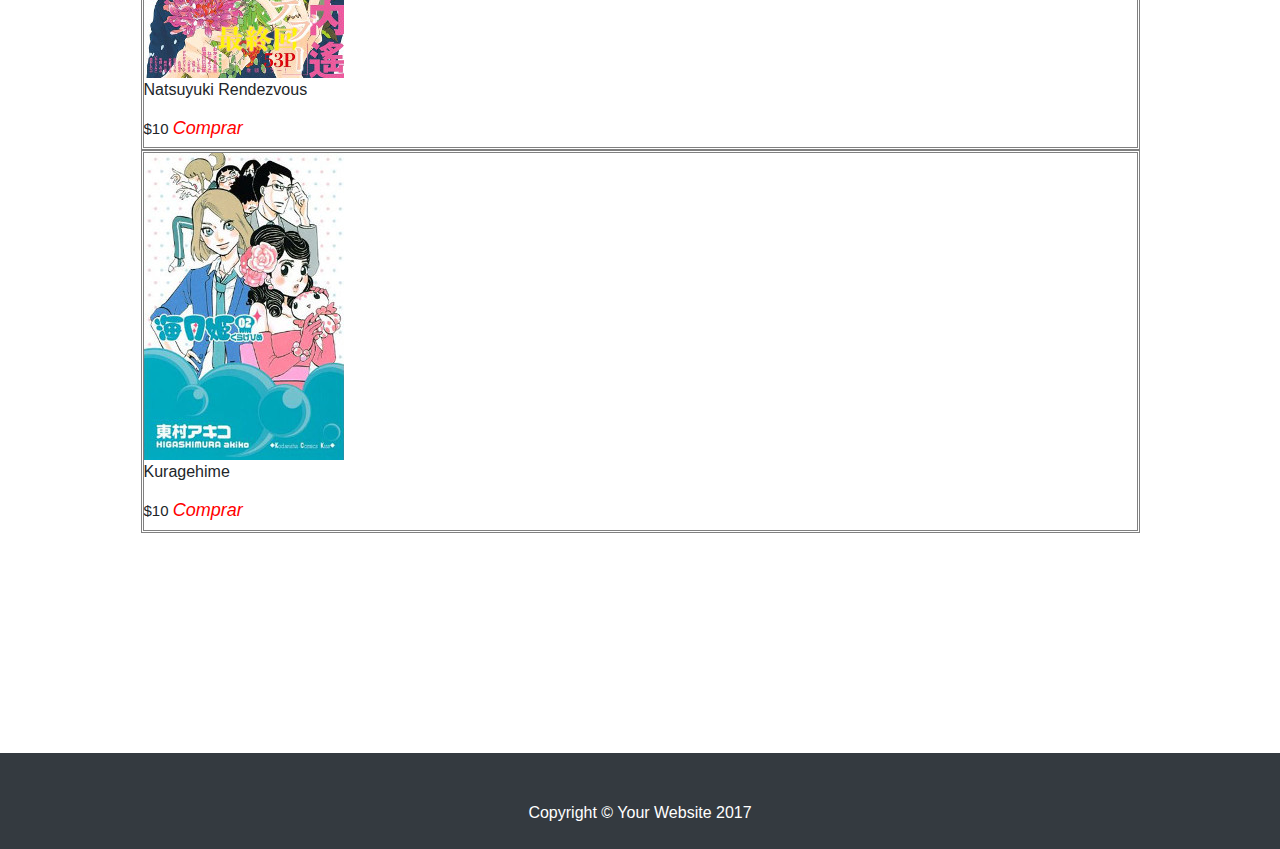
<file: mangas.html>
<!DOCTYPE html>
<html lang="en">

<head>

    <meta charset="utf-8">
    <meta name="viewport" content="width=device-width, initial-scale=1, shrink-to-fit=no">
    <meta name="description" content="">
    <meta name="author" content="">

    <title>GeekSul</title>

    <link href="vendor/bootstrap/css/bootstrap.min.css" rel="stylesheet">
    <link href="css/shop-homepage.css" rel="stylesheet">
    <link rel="stylesheet" href="css/style.css">
    <link rel="stylesheet" type="text/css" href="./slick/slick.css">
    <link rel="shortcut icon" href="imagens/logo.ico" type="image/x-icon" />    
    <link rel="stylesheet" type="text/css" href="./slick/slick-theme.css">
    <script src="sw.js"></script>
    <style>
        html, body {
          margin: 0;
          padding: 0;
        }
    
        * {
          box-sizing: border-box;
        }
    
        .slider {
            position: relative;
            width: 90%;
            margin: 60px auto;
        }
        .slick-slide {
          margin: 0px 20px;

        }
    
        .slick-slide img {
          width: 90%;
          margin: 20px;
        }
        .slick-prev:before,
        .slick-next:before {
          color: black;
        }
        .slick-slide {
          transition: all ease-in-out .3s;
        }
        .slick-track{
          position: relative;
          height: 50%;

        }
        @media only screen and (max-width: 800px) {
            .slick-slide {
                margin: 0px 0px;
      
            }
            .slick-slide img {
                position: relative;
                width: 100%;
                left: -30%;
            }
        }
      </style>
</head>

<body>
    <nav class="navbar navbar-expand-lg navbar-dark bg-dark fixed-top">
        <div class="container">
            <button class="navbar-toggler" type="button" data-toggle="collapse" data-target="#navbarResponsive" aria-controls="navbarResponsive" aria-expanded="false" aria-label="Toggle navigation">
          <span class="navbar-toggler-icon"></span>
        </button>
            <div class="collapse navbar-collapse" id="navbarResponsive">
                <ul class="navbar-nav ml-auto">
                    <li class="nav-item">
                        <a class="nav-link" href="index.html">GeekSul
                        <span class="sr-only">(current)</span></a>
                    </li>
                    <li class="nav-item">
                        <a class="nav-link" href="cadastro.html">Cadastro</a>
                    </li>
                    <li class="nav-item dropdown">
                        <a class="nav-link dropdown-toggle" href="#" id="navbarDropdown" role="button" data-toggle="dropdown" aria-haspopup="true" aria-expanded="false">
                            Camisetas
                        </a>
                        <div class="dropdown-menu" style="background-color:#343a40" aria-labelledby="navbarDropdown">
                            <a class="dropdown-item" style="color:#6c757d" href="camisetas.html">Masculinas</a>
                            <a class="dropdown-item" style="color:#6c757d" href="feminina.html">Femininas</a>
                        </div>
                    </li>
                    <li class="nav-item dropdown">
                    <a class="nav-link dropdown-toggle active" href="#" id="navbarDropdown2" role="button" data-toggle="dropdown" aria-haspopup="true" aria-expanded="false">
                        Livros
                    </a>
                    <div class="dropdown-menu" style="background-color:#343a40" aria-labelledby="navbarDropdown">
                        <a class="dropdown-item" style="color:white" href="mangas.html">Mangas</a>
                        <a class="dropdown-item" style="color:#6c757d" href="quadrinhos.html">Quadrinhos</a>
                        <a class="dropdown-item" style="color:#6c757d" href="OutrosLivros.html">Ficção Cientifica, Aventura e Fantasia</a>
                    </div>
                    </li>
                    <li class="nav-item">
                        <a class="nav-link" href="MeusPedidos.html">Meus pedidos</a>
                    </li>
                    <li class="nav-item">
                        <a class="nav-link" href="atendimento.html">Atendimento</a>
                    </li>
                </ul>
                <form class="form-inline my-2 my-lg-0">
                    <input class="form-control mr-sm-2" type="search" placeholder="Pesquisa" aria-label="Search">
                    <button class="btn btn-outline-success my-2 my-sm-0" type="submit">  
                        <i class="material-icons" style="font-size:26px">search</i>          
                    </button>
                </form>
            </div>
        </div>
        <a href="index.html" class="logo"><img src="imagens/logo.ico"  style="position:absolute;left:50%;width:10%;top:1em;height:40%" alt=""></a>
          
    </nav>
    <br/>    
    <h1><strong class="center">Mangás</strong></h1>    
    <h1 class="sub-titulo"><strong>Shoujo</strong></h1>     
    <div class="container">
            <section class="regular slider" id="mangas5">
              <div class="box">
                  <img src="imagens/manga6.png" alt="">                  
                  <p>Ao Haru Ride</p>
                  <h5 style="font-size:15px;">$10 <a href=""><i class="fa fa-cart-plus" style="font-size:18px;color:red">Comprar</i></a></h5>
                
              </div>
              <div class="box">
                <img src="imagens/manga1.jpg" alt="">
                <p>horimiya</p>    
                <h5 style="font-size:15px;">$10 <a href=""><i class="fa fa-cart-plus" style="font-size:18px;color:red">Comprar</i></a></h5>
                
              </div>
              <div class="box">
                <img src="imagens/manga2.jpg" alt="">                  
                <p>Nisekoi Doumei</p>
                <h5 style="font-size:15px;">$10 <a href=""><i class="fa fa-cart-plus" style="font-size:18px;color:red">Comprar</i></a></h5>
                
              </div>
              <div class="box">
                <img src="imagens/manga3.jpg" alt="">                  
                <p> Izumi Tsubaki</p>
                <h5 style="font-size:15px;">$10 <a href=""><i class="fa fa-cart-plus" style="font-size:18px;color:red">Comprar</i></a></h5>                
              </div>
              <div class="box">
                <img src="imagens/manga4.jpg" alt="">                  
                <p>Parfait Tic</p>  
                <h5 style="font-size:15px;">$10 <a href=""><i class="fa fa-cart-plus" style="font-size:18px;color:red">Comprar</i></a></h5>                
              </div>
              <div class="box">
                  <img src="imagens/manga5.jpg" alt="">                  
                  <p>Strobe Edge</p>
                <h5 style="font-size:15px;">$10 <a href=""><i class="fa fa-cart-plus" style="font-size:18px;color:red">Comprar</i></a></h5>                
              </div>
            </section>
            <h1 class="sub-titulo"><strong>Shounen</strong></h1>                  
            <section class="regular slider" id="mangas4">
                <div class="box">
                  <img src="imagens/shounen1.jpg" alt="">
                  <p>Naruto</p>      
                  <h5 style="font-size:15px;">$10 <a href=""><i class="fa fa-cart-plus" style="font-size:18px;color:red" >Comprar</i></a></h5>                                  
                </div>
                <div class="box">
                    <img src="imagens/shounen2.jpg" alt="">
                    <p>Red Garden</p>  
                  <h5 style="font-size:15px;">$10 <a href=""><i class="fa fa-cart-plus" style="font-size:18px;color:red">Comprar</i></a></h5>                                  
                </div>
                <div class="box">
                    <img src="imagens/shounen3.jpg" alt="">
                    <p>Soul catchers</p>    
                  <h5 style="font-size:15px;">$10 <a href=""><i class="fa fa-cart-plus" style="font-size:18px;color:red">Comprar</i></a></h5>                                  
                </div>
                <div class="box">
                    <img src="imagens/shounen4.jpg" alt="">
                    <p>Mahouka Koukou no Rettousei</p>
                  <h5 style="font-size:15px;">$10 <a href=""><i class="fa fa-cart-plus" style="font-size:18px;color:red">Comprar</i></a></h5>                                  
                </div>
                <div class="box">
                    <img src="imagens/shounen5.jpg" alt="">
                    <p>Boruto</p>  
                  <h5 style="font-size:15px;">$10 <a href=""><i class="fa fa-cart-plus" style="font-size:18px;color:red">Comprar</i></a></h5>                                  
                </div>
                <div class="box">
                    <img src="imagens/shounen6.jpg" alt="">
                    <p>Dragon Ball</p> 
                  <h5 style="font-size:15px;">$10 <a href=""><i class="fa fa-cart-plus" style="font-size:18px;color:red">Comprar</i></a></h5>                                  
                </div>
              </section>
              <h1 class="sub-titulo"><strong>Josei</strong></h1>                           
              <section class="regular slider" id="mangas3">
                  <div class="box">
                    <img src="imagens/josei1.jpg" alt="">
                    <p>Honey and Clover</p>
                    <h5 style="font-size:15px;">$10 <a href=""><i class="fa fa-cart-plus" style="font-size:18px;color:red">Comprar</i></a></h5>                              
                  </div>
                  <div class="box">
                      <img src="imagens/josei2.jpg" alt="">
                      <p>Paradise Kiss</p>
                    <h5 style="font-size:15px;">$10 <a href=""><i class="fa fa-cart-plus" style="font-size:18px;color:red">Comprar</i></a></h5>                                    
                  </div>
                  <div class="box">
                      <img src="imagens/josei3.jpg" alt="">
                      <p>Nodame Cantabile</p>   
                    <h5 style="font-size:15px;">$10 <a href=""><i class="fa fa-cart-plus" style="font-size:18px;color:red">Comprar</i></a></h5>                                    
                  </div>
                  <div class="box">
                      <img src="imagens/josei4.jpg" alt="">
                      <p>Chihayafuru</p>   
                    <h5 style="font-size:15px;">$10 <a href=""><i class="fa fa-cart-plus" style="font-size:18px;color:red">Comprar</i></a></h5>                                    
                  </div>
                  <div class="box">
                      <img src="imagens/josei5.jpg" alt="">
                      <p>Natsuyuki Rendezvous</p>
                    <h5 style="font-size:15px;">$10 <a href=""><i class="fa fa-cart-plus" style="font-size:18px;color:red">Comprar</i></a></h5>                                    
                  </div>
                  <div class="box">
                      <img src="imagens/josei6.jpg" alt="">
                      <p>Kuragehime</p> 
                    <h5 style="font-size:15px;">$10 <a href=""><i class="fa fa-cart-plus" style="font-size:18px;color:red">Comprar</i></a></h5>                                    
                  </div>
                </section>

    </div>

    <footer class="py-5 bg-dark" id="footer">
        <div class="container">
            <p class="m-0 text-center text-white">Copyright &copy; Your Website 2017</p>
        </div>
    </footer>
    <script src="vendor/jquery/jquery.min.js"></script>
    <script src="vendor/bootstrap/js/bootstrap.bundle.min.js"></script>
    <script src="https://code.jquery.com/jquery-2.2.0.min.js" type="text/javascript"></script>
    <script src="./slick/slick.js" type="text/javascript" charset="utf-8"></script>
    <script type="text/javascript">
      $(document).on('ready', function() {
        $(".regular").slick({
          dots: true,
          infinite: true,
          slidesToShow: 3,
          slidesToScroll: 3
        });
  
      });
  </script>

</body>

</html>
</file>
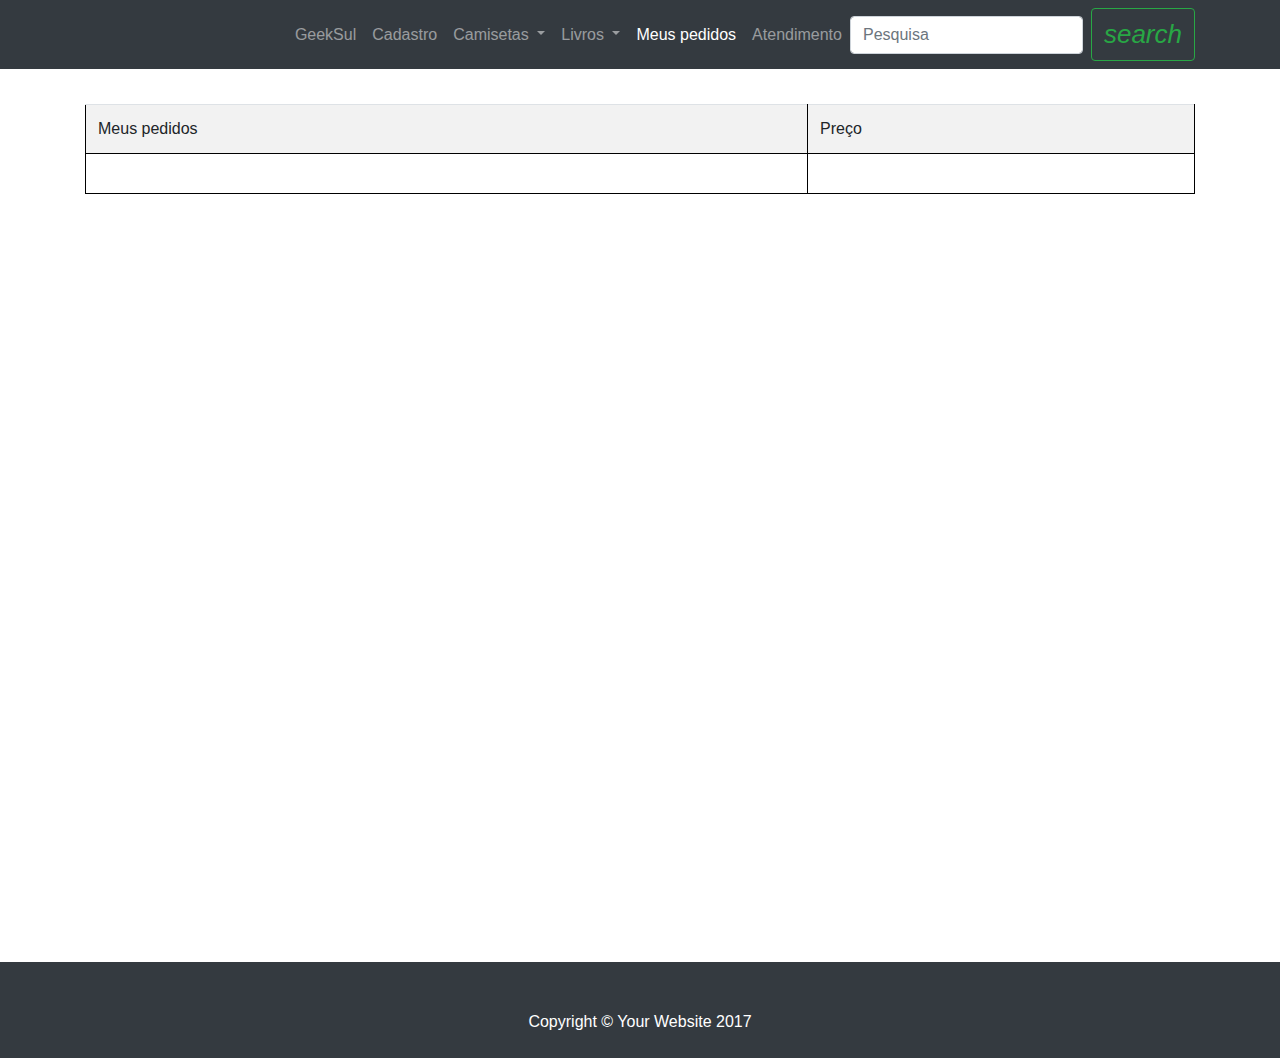
<file: MeusPedidos.html>
<!DOCTYPE html>
<html lang="en">

<head>

    <meta charset="utf-8">
    <meta name="viewport" content="width=device-width, initial-scale=1, shrink-to-fit=no">
    <meta name="description" content="">
    <meta name="author" content="">

    <title>GeekSul</title>

    <!-- Bootstrap core CSS -->
    <link href="vendor/bootstrap/css/bootstrap.min.css" rel="stylesheet">
    <link rel="shortcut icon" href="imagens/logo.ico" type="image/x-icon" />
    <link href="css/shop-homepage.css" rel="stylesheet">
    <link rel="stylesheet" href="css/style.css">
    <style>
        table, th, td {
            border: 1px solid black;
        }
    </style>
</head>

<body>

    <!-- Navigation -->
    <nav class="navbar navbar-expand-lg navbar-dark bg-dark fixed-top">
        <div class="container">
            <button class="navbar-toggler" type="button" data-toggle="collapse" data-target="#navbarResponsive" aria-controls="navbarResponsive" aria-expanded="false" aria-label="Toggle navigation">
          <span class="navbar-toggler-icon"></span>
        </button>
            <div class="collapse navbar-collapse" id="navbarResponsive">
                <ul class="navbar-nav ml-auto">
                    <li class="nav-item">
                        <a class="nav-link" href="index.html">GeekSul</a>
                    </li>
                    <li class="nav-item">
                        <a class="nav-link" href="cadastro.html">Cadastro</a>
                    </li>
                    <li class="nav-item dropdown">
                        <a class="nav-link dropdown-toggle" href="#" id="navbarDropdown" role="button" data-toggle="dropdown" aria-haspopup="true" aria-expanded="false">
                            Camisetas
                        </a>
                        <div class="dropdown-menu" style="background-color:#343a40" aria-labelledby="navbarDropdown">
                            <a class="dropdown-item" style="color:#6c757d" href="camisetas.html">Masculinas</a>
                            <a class="dropdown-item" style="color:#6c757d" href="feminina.html">Femininas</a>
                        </div>
                    </li>
                    <li class="nav-item dropdown">
                        <a class="nav-link dropdown-toggle" href="#" id="navbarDropdown2" role="button" data-toggle="dropdown" aria-haspopup="true" aria-expanded="false">
                            Livros
                        </a>
                        <div class="dropdown-menu" style="background-color:#343a40" aria-labelledby="navbarDropdown">
                            <a class="dropdown-item" style="color:#6c757d" href="mangas.html">Mangas</a>
                            <a class="dropdown-item" style="color:#6c757d" href="quadrinhos.html">Quadrinhos</a>
                            <a class="dropdown-item" style="color:#6c757d" href="OutrosLivros.html">Ficção Cientifica, Aventura e Fantasia</a>
                        </div>
                    </li>
                    <li class="nav-item active">
                        <a class="nav-link" href="MeusPedidos.html">Meus pedidos
                        <span class="sr-only">(current)</span></a>
                    </li>
                    <li class="nav-item">
                        <a class="nav-link" href="atendimento.html">Atendimento</a>
                    </li>
                </ul>
                <form class="form-inline my-2 my-lg-0">
                    <input class="form-control mr-sm-2" type="search" placeholder="Pesquisa" aria-label="Search">
                    <button class="btn btn-outline-success my-2 my-sm-0" type="submit">  
                        <i class="material-icons" style="font-size:26px">search</i>          
                    </button>
                </form>
            </div>
        </div>
        <a href="index.html" class="logo"><img src="imagens/logo.ico"  style="position:absolute;left:50%;width:10%;top:1em;height:40%" alt=""></a>            
    </nav>

    <!-- Page Content -->
    <div class="container">
        <br/>
        <br/>
        <table class="table table-striped">
          <tr>
                <!-- Aqui também usamos o width para definir a largura e o height para definir a altura -->
                <td>Meus pedidos</td>
                <td>Preço</td>
            </tr>
            <tr style="position:relative; width:100%; height:40px;border:1px;">
                <td></td>
                <td></td>
            </tr>
        </table>
    </div>
    <!-- /.container -->

    <!-- Footer -->
    <footer class="py-5 bg-dark" id="footer" style="position:relative; top:47em;">
        <div class="container">
            <p class="m-0 text-center text-white">Copyright &copy; Your Website 2017</p>
        </div>
        <!-- /.container -->
    </footer>

    <!-- Bootstrap core JavaScript -->
    <script src="vendor/jquery/jquery.min.js"></script>
    <script src="vendor/bootstrap/js/bootstrap.bundle.min.js"></script>

</body>

</html>
</file>
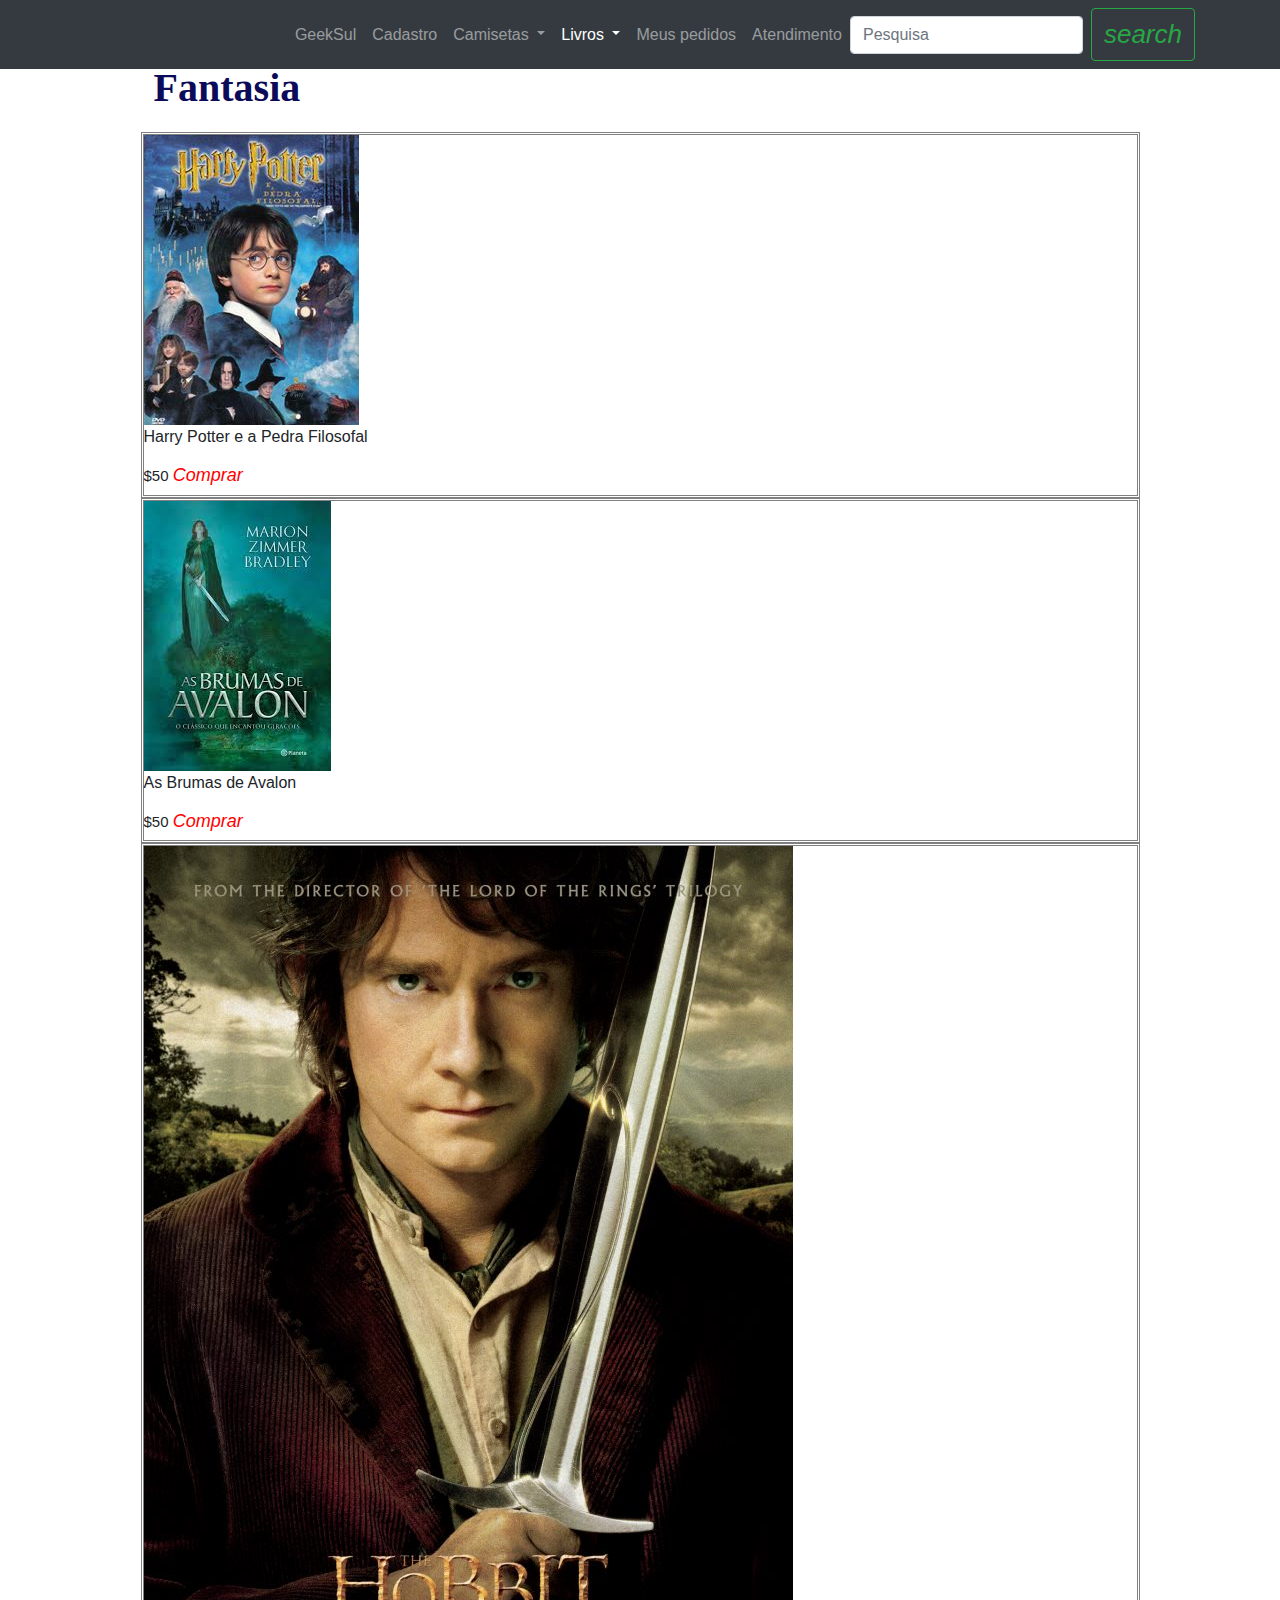
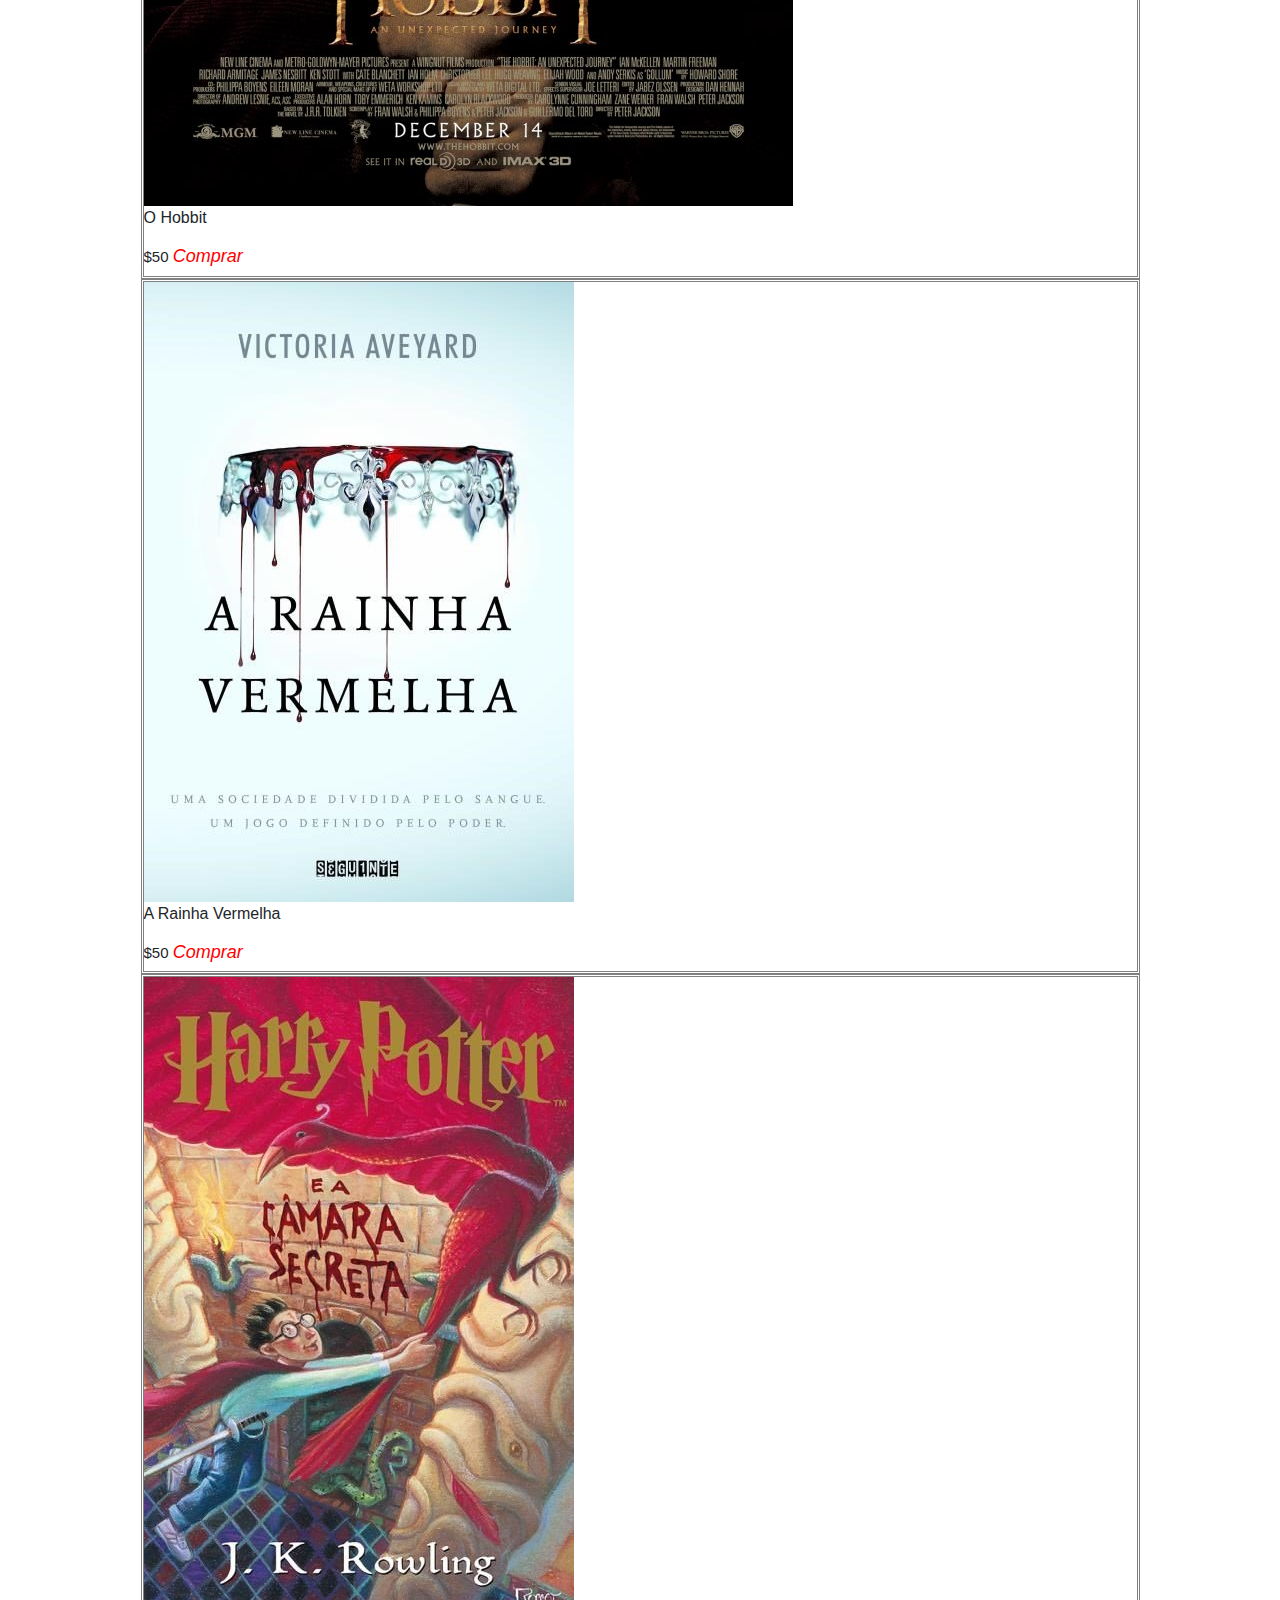
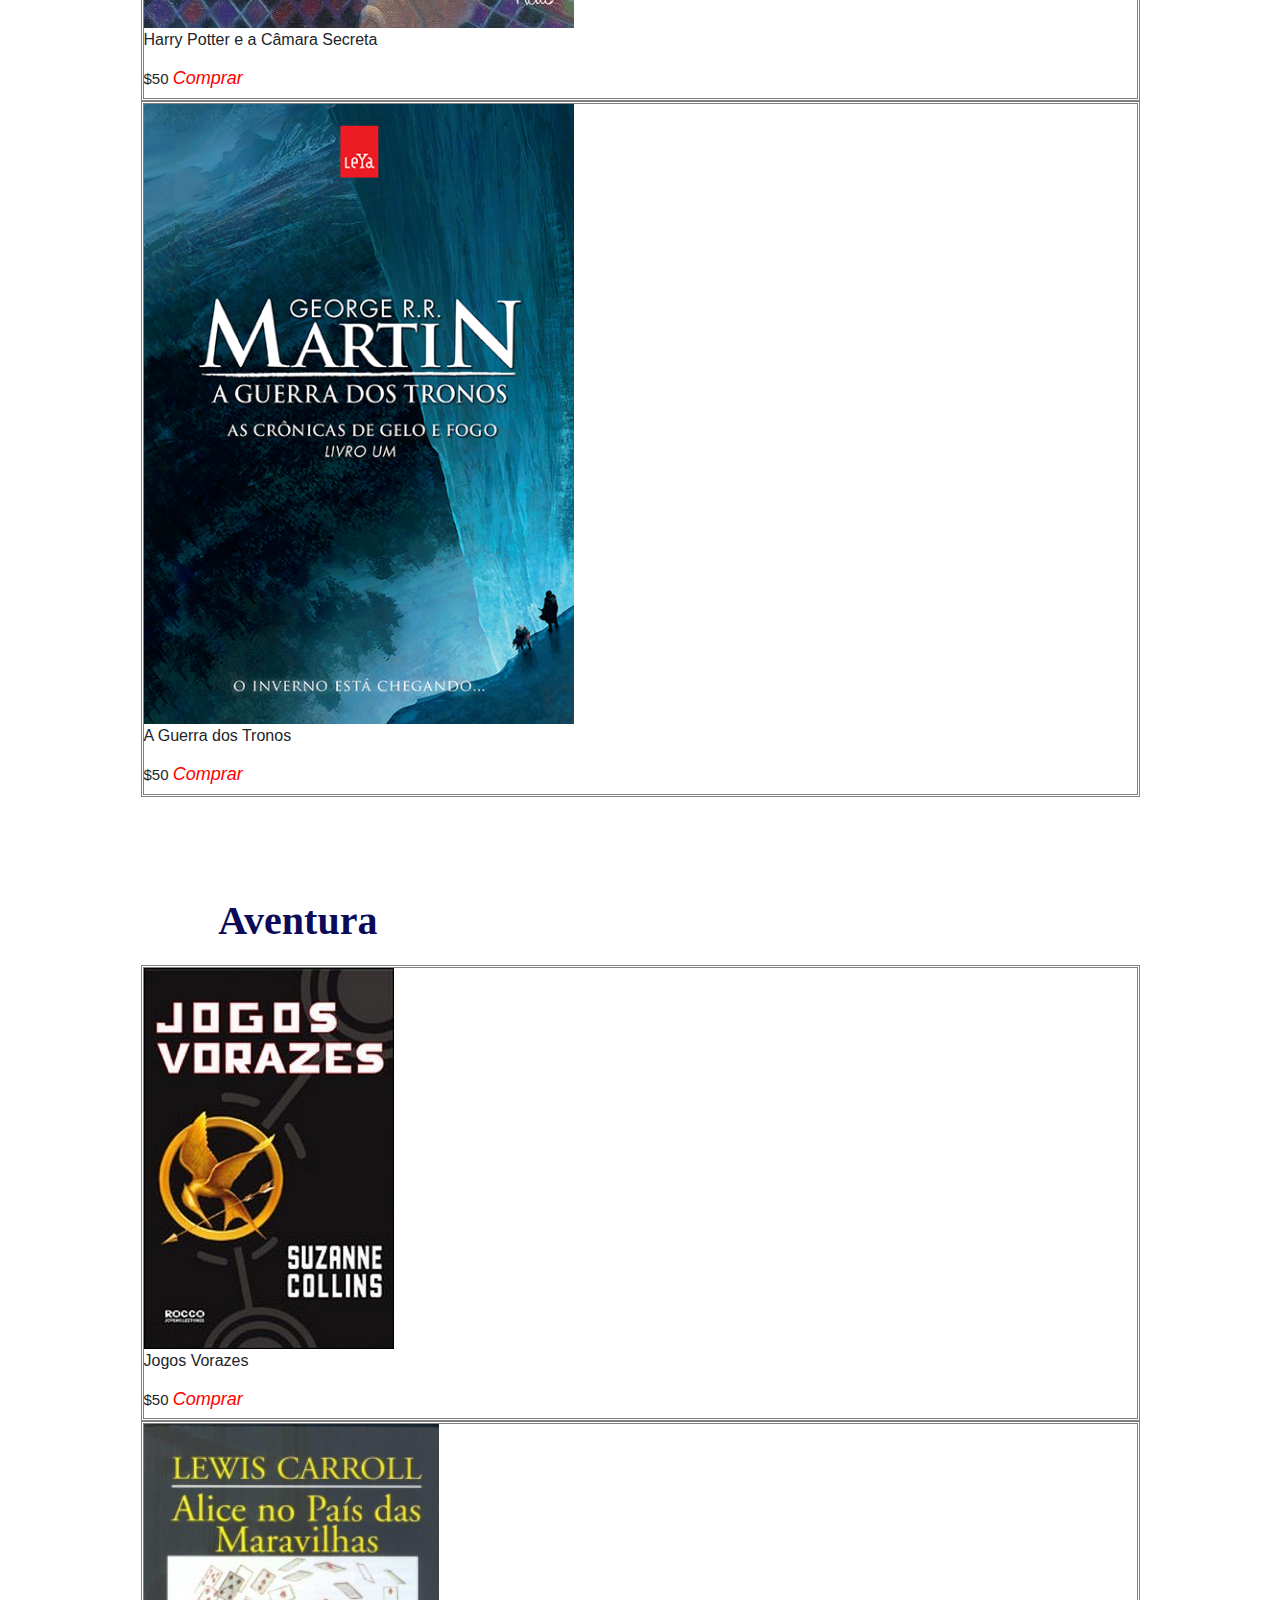
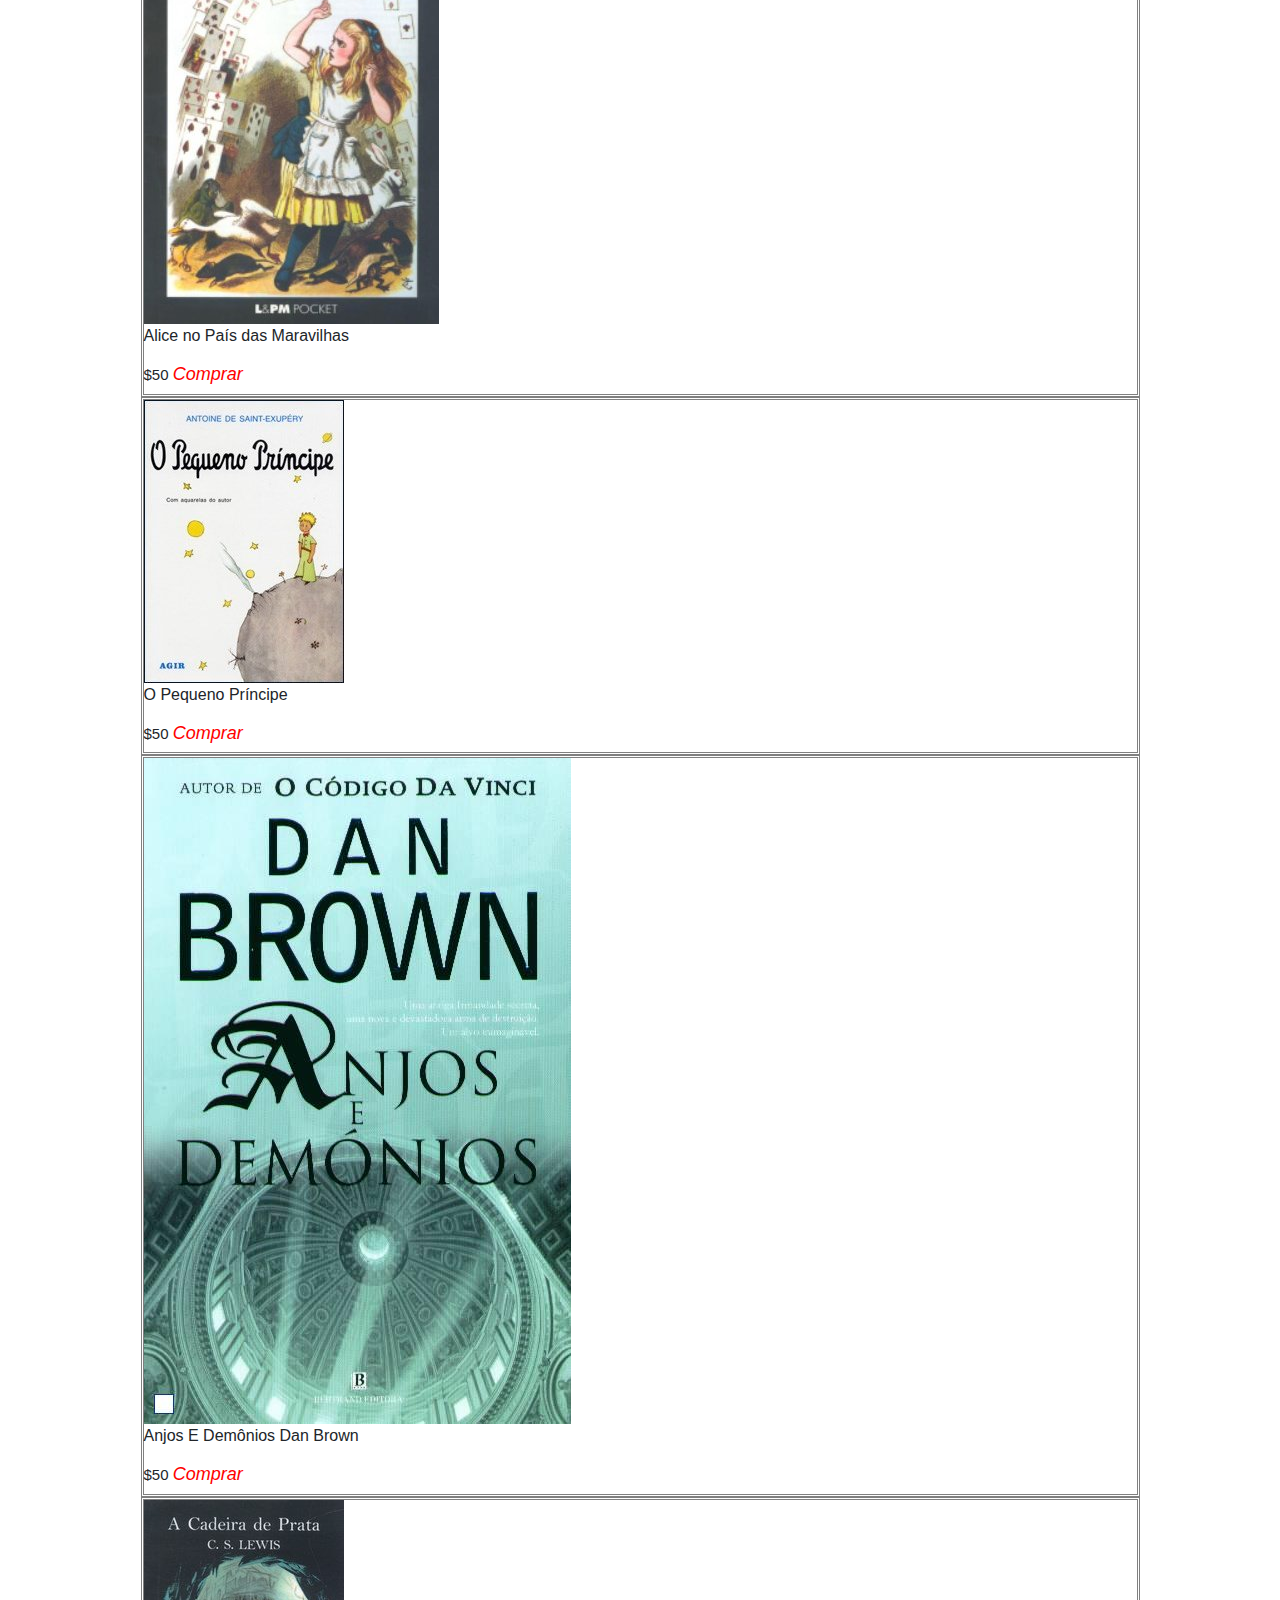
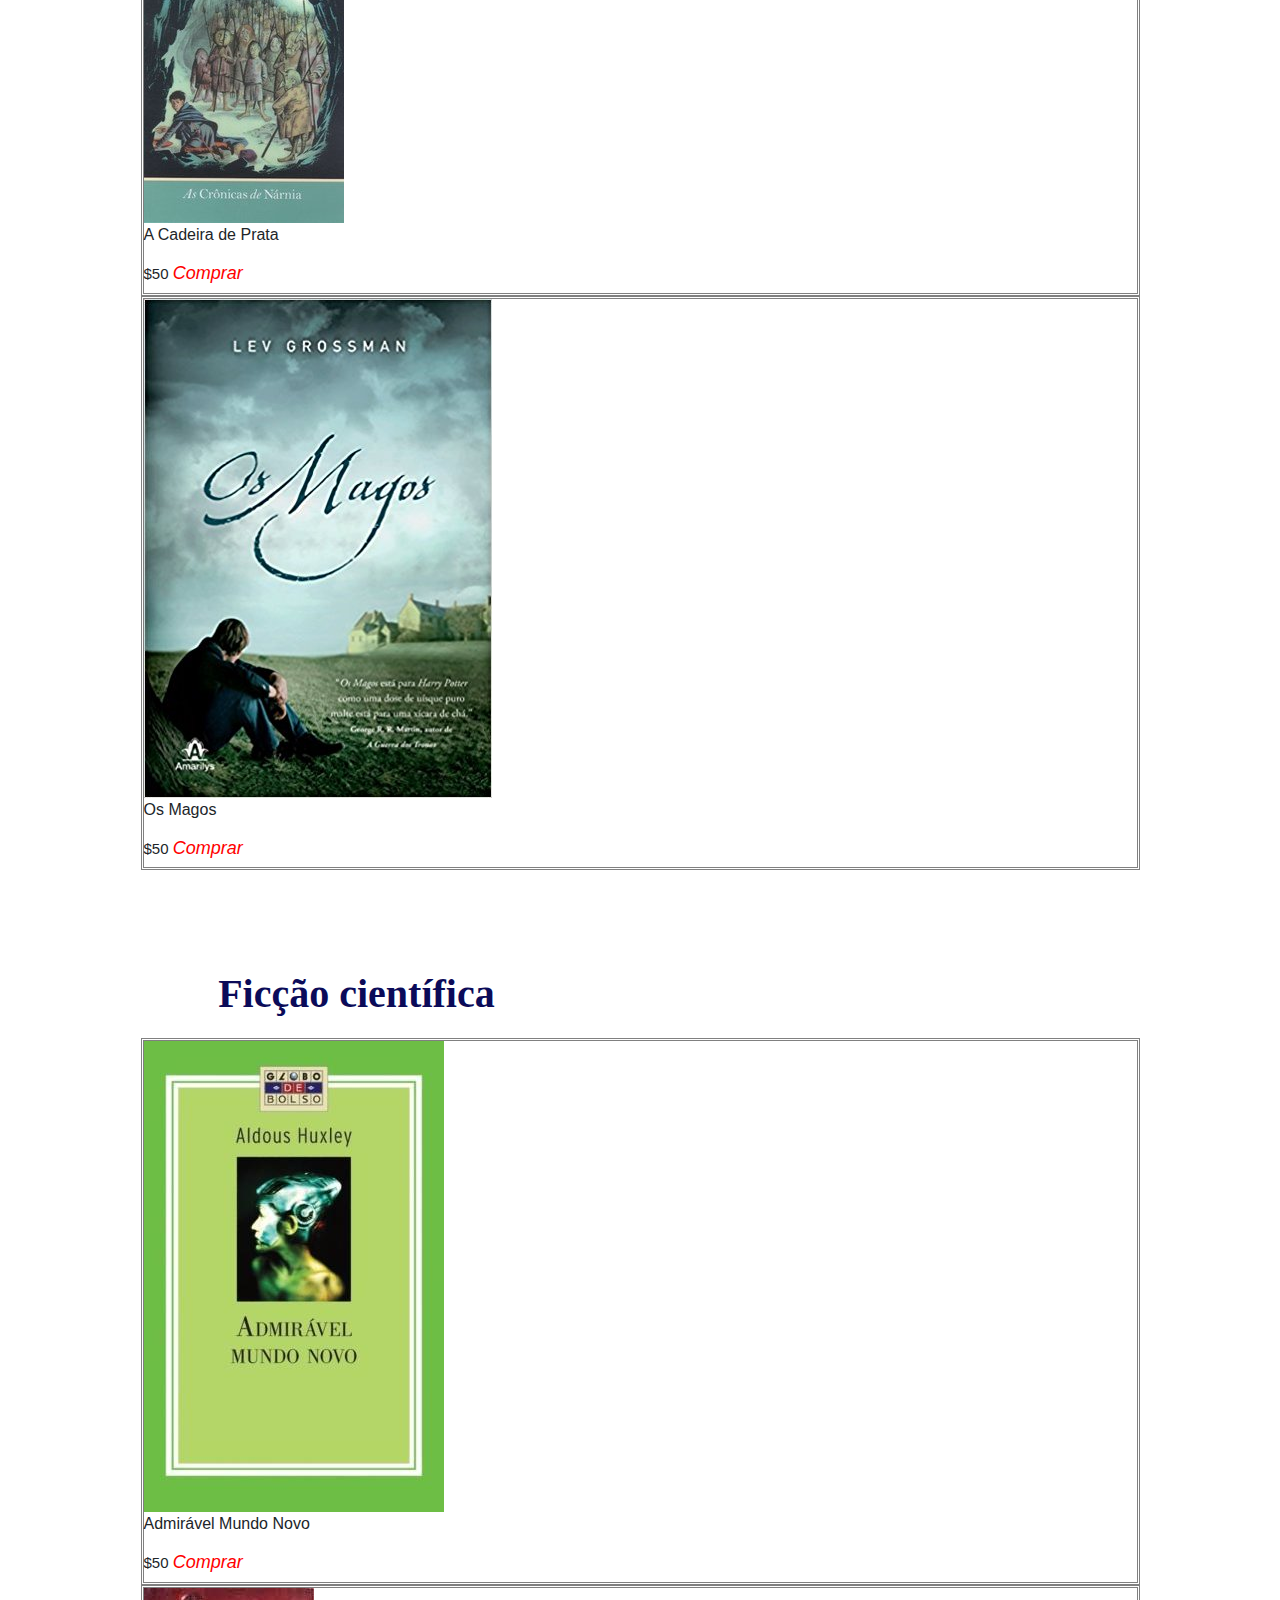
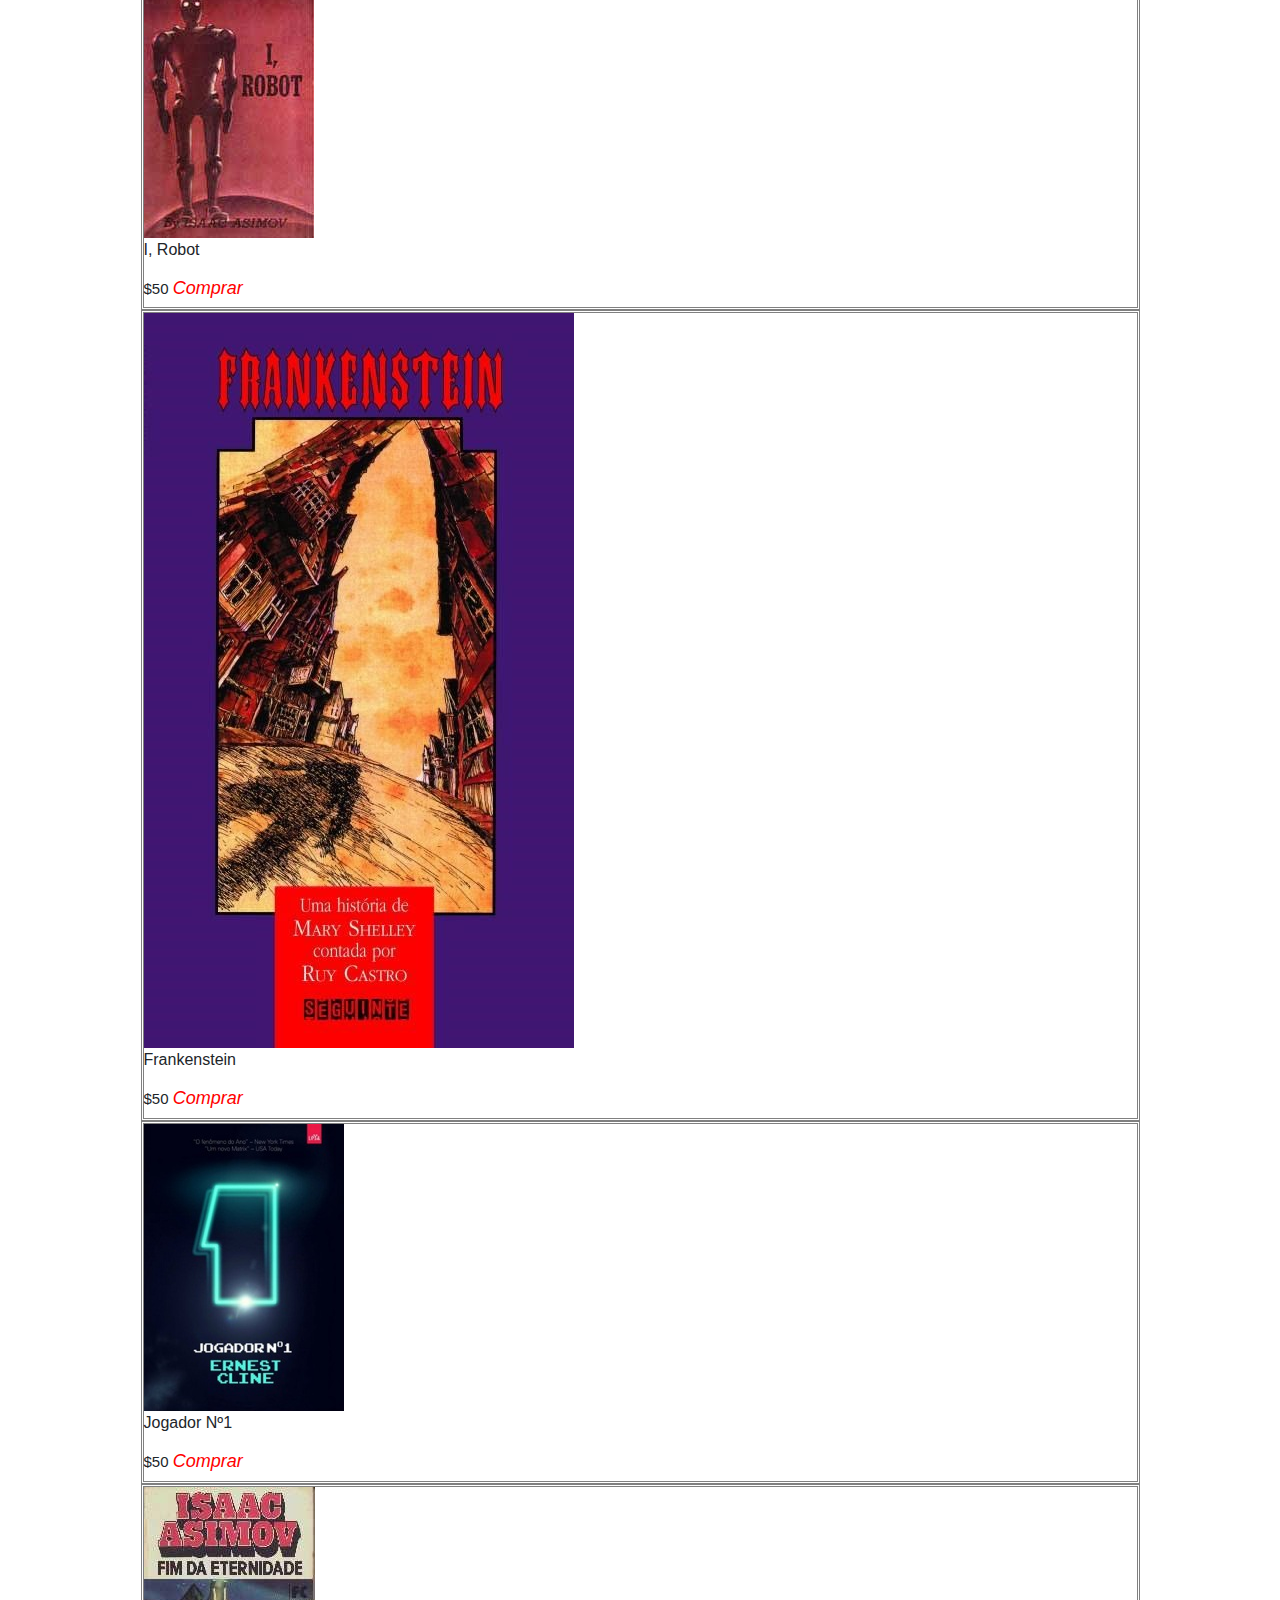
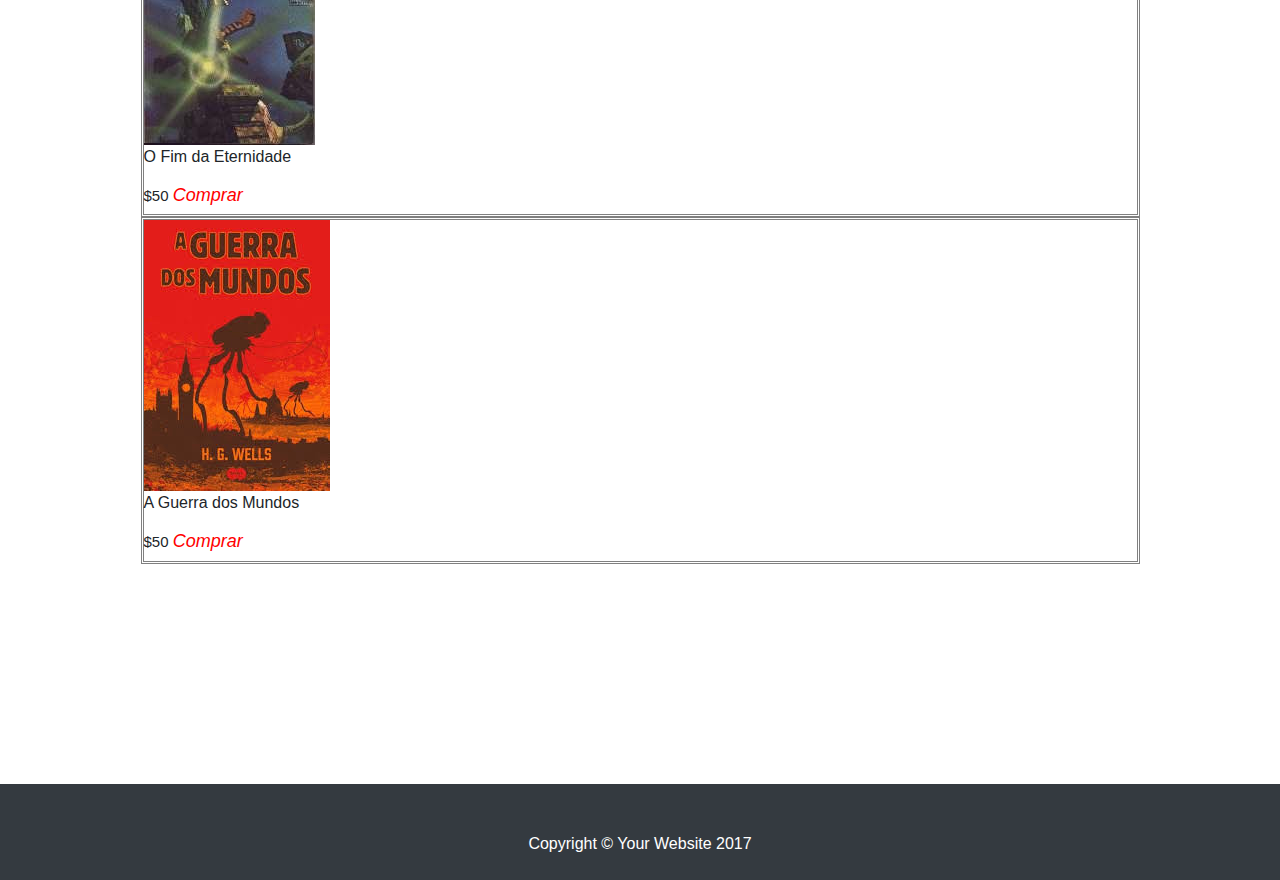
<file: OutrosLivros.html>
<!DOCTYPE html>
<html lang="en">

<head>

    <meta charset="utf-8">
    <meta name="viewport" content="width=device-width, initial-scale=1, shrink-to-fit=no">
    <meta name="description" content="">
    <meta name="author" content="">

    <title>GeekSul</title>

  
    <link href="vendor/bootstrap/css/bootstrap.min.css" rel="stylesheet">
    <link rel="shortcut icon" href="imagens/logo.ico" type="image/x-icon" />
    <link href="css/shop-homepage.css" rel="stylesheet">
    <link rel="stylesheet" href="css/style.css">
    <link rel="stylesheet" type="text/css" href="./slick/slick.css">
    <link rel="stylesheet" type="text/css" href="./slick/slick-theme.css">
    <style>
        html, body {
          margin: 0;
          padding: 0;
        }
    
        * {
          box-sizing: border-box;
        }
    
        .slider {
            position: relative;
            width: 90%;
            margin: 60px auto;
        }
        .slick-slide {
          margin: 0px 20px;

        }
    
        .slick-slide img {
          width: 90%;
          margin: 20px;
        }
        .slick-prev:before,
        .slick-next:before {
          color: black;
        }
        .slick-slide {
          transition: all ease-in-out .3s;
        }
        .slick-track{
          position: relative;
          height: 50%;

        }
        @media only screen and (max-width: 800px) {
            .slick-slide {
                margin: 0px 0px;
      
            }
            .slick-slide img {
                position: relative;
                width: 110%;
                left: -30%;
            }
        }
      </style>
</head>

<body>

    <!-- Navigation -->
    <nav class="navbar navbar-expand-lg navbar-dark bg-dark fixed-top">
        <div class="container">
            <button class="navbar-toggler" type="button" data-toggle="collapse" data-target="#navbarResponsive" aria-controls="navbarResponsive" aria-expanded="false" aria-label="Toggle navigation">
          <span class="navbar-toggler-icon"></span>
        </button>
            <div class="collapse navbar-collapse" id="navbarResponsive">
                <ul class="navbar-nav ml-auto">
                    <li class="nav-item">
                        <a class="nav-link" href="index.html">GeekSul
                        <span class="sr-only">(current)</span></a>
                    </li>
                    <li class="nav-item">
                        <a class="nav-link" href="cadastro.html">Cadastro</a>
                    </li>
                    <li class="nav-item dropdown">
                        <a class="nav-link dropdown-toggle" href="#" id="navbarDropdown" role="button" data-toggle="dropdown" aria-haspopup="true" aria-expanded="false">
                            Camisetas
                        </a>
                        <div class="dropdown-menu" style="background-color:#343a40" aria-labelledby="navbarDropdown">
                            <a class="dropdown-item" style="color:#6c757d" href="camisetas.html">Masculinas</a>
                            <a class="dropdown-item" style="color:#6c757d" href="feminina.html">Femininas</a>
                        </div>
                    </li>
                    <li class="nav-item dropdown">
                    <a class="nav-link dropdown-toggle active" href="#" id="navbarDropdown2" role="button" data-toggle="dropdown" aria-haspopup="true" aria-expanded="false">
                        Livros
                    </a>
                    <div class="dropdown-menu" style="background-color:#343a40" aria-labelledby="navbarDropdown">
                        <a class="dropdown-item" style="color:#6c757d" href="mangas.html">Mangas</a>
                        <a class="dropdown-item" style="color:#6c757d" href="quadrinhos.html">Quadrinhos</a>
                        <a class="dropdown-item" style="color:white" href="OutrosLivros.html">Ficção Cientifica, Aventura e Fantasia</a>
                    </div>
                    </li>
                    <li class="nav-item">
                        <a class="nav-link" href="MeusPedidos.html">Meus pedidos</a>
                    </li>
                    <li class="nav-item">
                        <a class="nav-link" href="atendimento.html">Atendimento</a>
                    </li>
                </ul>
                <form class="form-inline my-2 my-lg-0">
                    <input class="form-control mr-sm-2" type="search" placeholder="Pesquisa" aria-label="Search">
                    <button class="btn btn-outline-success my-2 my-sm-0" type="submit">  
                        <i class="material-icons" style="font-size:26px">search</i>          
                    </button>
                </form>
            </div>
        </div>
        <a href="index.html" class="logo"><img src="imagens/logo.ico"  style="position:absolute;left:50%;width:10%;top:1em;height:40%" alt="">
        </a>
    </nav>

    <!-- Page Content -->
    <br/>
    <h1 class="sub-titulo"><strong>Fantasia</strong></h1>     
    <div class="container">
            <section class="regular slider" id="livro1">
              <div class="box">
                  <img src="imagens/fan1.jpg" alt="">                                                      
                  <p>Harry Potter e a Pedra Filosofal</p>
                <h5 style="font-size:15px;">$50 <a href=""><i class="fa fa-cart-plus" style="font-size:18px;color:red">Comprar</i></a></h5>                
              </div>
              <div class="box">
                  <img src="imagens/fan2.jpg" alt="">                                                      
                  <p>As Brumas de Avalon</p>  
                <h5 style="font-size:15px;">$50 <a href=""><i class="fa fa-cart-plus" style="font-size:18px;color:red">Comprar</i></a></h5>                
              </div>
              <div class="box">
                  <img src="imagens/fan3.jpg" alt="">                                                      
                  <p>O Hobbit</p>
                <h5 style="font-size:15px;">$50 <a href=""><i class="fa fa-cart-plus" style="font-size:18px;color:red">Comprar</i></a></h5>                
              </div>
              <div class="box">
                  <img src="imagens/fan4.jpg" alt="">                                                      
                  <p>A Rainha Vermelha</p>
                <h5 style="font-size:15px;">$50 <a href=""><i class="fa fa-cart-plus" style="font-size:18px;color:red">Comprar</i></a></h5>
              </div>
              <div class="box">
                  <img src="imagens/fan5.jpg" alt="">                                                      
                  <p>Harry Potter e a Câmara Secreta</p>    
                <h5 style="font-size:15px;">$50 <a href=""><i class="fa fa-cart-plus" style="font-size:18px;color:red">Comprar</i></a></h5>
              </div>
              <div class="box">
                  <img src="imagens/fan6.png" alt="">                                                      
                  <p>A Guerra dos Tronos</p>
                  <h5 style="font-size:15px;">$50 <a href=""><i class="fa fa-cart-plus" style="font-size:18px;color:red">Comprar</i></a></h5>
                
              </div>
            </section>
            <h1 class="sub-titulo"><strong>Aventura</strong></h1>                  
            <section class="regular slider" id="livro">
                <div class="box">
                    <img src="imagens/aven1.jpg" alt="">                                                      
                    <p>Jogos Vorazes</p>      
                  <h5 style="font-size:15px;">$50 <a href=""><i class="fa fa-cart-plus" style="font-size:18px;color:red">Comprar</i></a></h5>                                  
                </div>
                <div class="box">
                    <img src="imagens/aven2.jpg" alt="">                                                      
                    <p>Alice no País das Maravilhas</p>  
                  <h5 style="font-size:15px;">$50 <a href=""><i class="fa fa-cart-plus" style="font-size:18px;color:red">Comprar</i></a></h5>                                  
                </div>
                <div class="box">
                    <img src="imagens/aven3.jpg" alt="">                                                      
                    <p>O Pequeno Príncipe</p>    
                    <h5 style="font-size:15px;">$50 <a href=""><i class="fa fa-cart-plus" style="font-size:18px;color:red">Comprar</i></a></h5>                                  
                </div>
                <div class="box">
                    <img src="imagens/aven4.jpg" alt="">                                                      
                    <p>Anjos E Demônios Dan Brown</p>
                    <h5 style="font-size:15px;">$50 <a href=""><i class="fa fa-cart-plus" style="font-size:18px;color:red">Comprar</i></a></h5>                                  
                </div>
                <div class="box">
                    <img src="imagens/aven5.jpg" alt="">                                                      
                    <p>A Cadeira de Prata</p>  
                    <h5 style="font-size:15px;">$50 <a href=""><i class="fa fa-cart-plus" style="font-size:18px;color:red">Comprar</i></a></h5>                                  
                </div>
                <div class="box">
                    <img src="imagens/aven6.jpg" alt="">                                                      
                    <p>Os Magos</p> 
                    <h5 style="font-size:15px;">$50 <a href=""><i class="fa fa-cart-plus" style="font-size:18px;color:red">Comprar</i></a></h5>                                  
                </div>
              </section>
              <h1 class="sub-titulo"><strong>Ficção científica</strong></h1>                           
              <section class="regular slider" id="livro2">
                  <div class="box">
                      <img src="imagens/fic1.jpg" alt="">                                                      
                      <p>Admirável Mundo Novo</p>
                      <h5 style="font-size:15px;">$50 <a href=""><i class="fa fa-cart-plus" style="font-size:18px;color:red">Comprar</i></a></h5>                              
                  </div>
                  <div class="box">
                      <img src="imagens/fic2.jpg" alt="">                                                      
                      <p>I, Robot</p>
                      <h5 style="font-size:15px;">$50 <a href=""><i class="fa fa-cart-plus" style="font-size:18px;color:red">Comprar</i></a></h5>                                    
                  </div>
                  <div class="box">
                      <img src="imagens/fic3.jpg" alt="">                                                      
                      <p>Frankenstein</p>   
                      <h5 style="font-size:15px;">$50 <a href=""><i class="fa fa-cart-plus" style="font-size:18px;color:red">Comprar</i></a></h5>                                    
                  </div>
                  <div class="box">
                      <img src="imagens/fic4.jpg" alt="">                                                      
                      <p>Jogador Nº1</p>   
                      <h5 style="font-size:15px;">$50 <a href=""><i class="fa fa-cart-plus" style="font-size:18px;color:red">Comprar</i></a></h5>                                    
                  </div>
                  <div class="box">
                      <img src="imagens/fic5.jpg" alt="">                                                      
                      <p>O Fim da Eternidade</p>
                      <h5 style="font-size:15px;">$50 <a href=""><i class="fa fa-cart-plus" style="font-size:18px;color:red">Comprar</i></a></h5>                                    
                  </div>
                  <div class="box">
                      <img src="imagens/fic6.jpg" alt="">                                                      
                      <p>A Guerra dos Mundos</p> 
                      <h5 style="font-size:15px;">$50 <a href=""><i class="fa fa-cart-plus" style="font-size:18px;color:red">Comprar</i></a></h5>                                    
                  </div>
                </section>

    </div>
    <!-- /.container -->

    <!-- Footer -->
    <footer class="py-5 bg-dark" id="footer">
        <div class="container">
            <p class="m-0 text-center text-white">Copyright &copy; Your Website 2017</p>
        </div>
        <!-- /.container -->
    </footer>

    <!-- Bootstrap core JavaScript -->
    <script src="vendor/jquery/jquery.min.js"></script>
    <script src="vendor/bootstrap/js/bootstrap.bundle.min.js"></script>
    <script src="https://code.jquery.com/jquery-2.2.0.min.js" type="text/javascript"></script>
    <script src="./slick/slick.js" type="text/javascript" charset="utf-8"></script>
    <script type="text/javascript">
      $(document).on('ready', function() {
        $(".regular").slick({
          dots: true,
          infinite: true,
          slidesToShow: 3,
          slidesToScroll: 3
        });
  
      });
  </script>

</body>

</html>
</file>
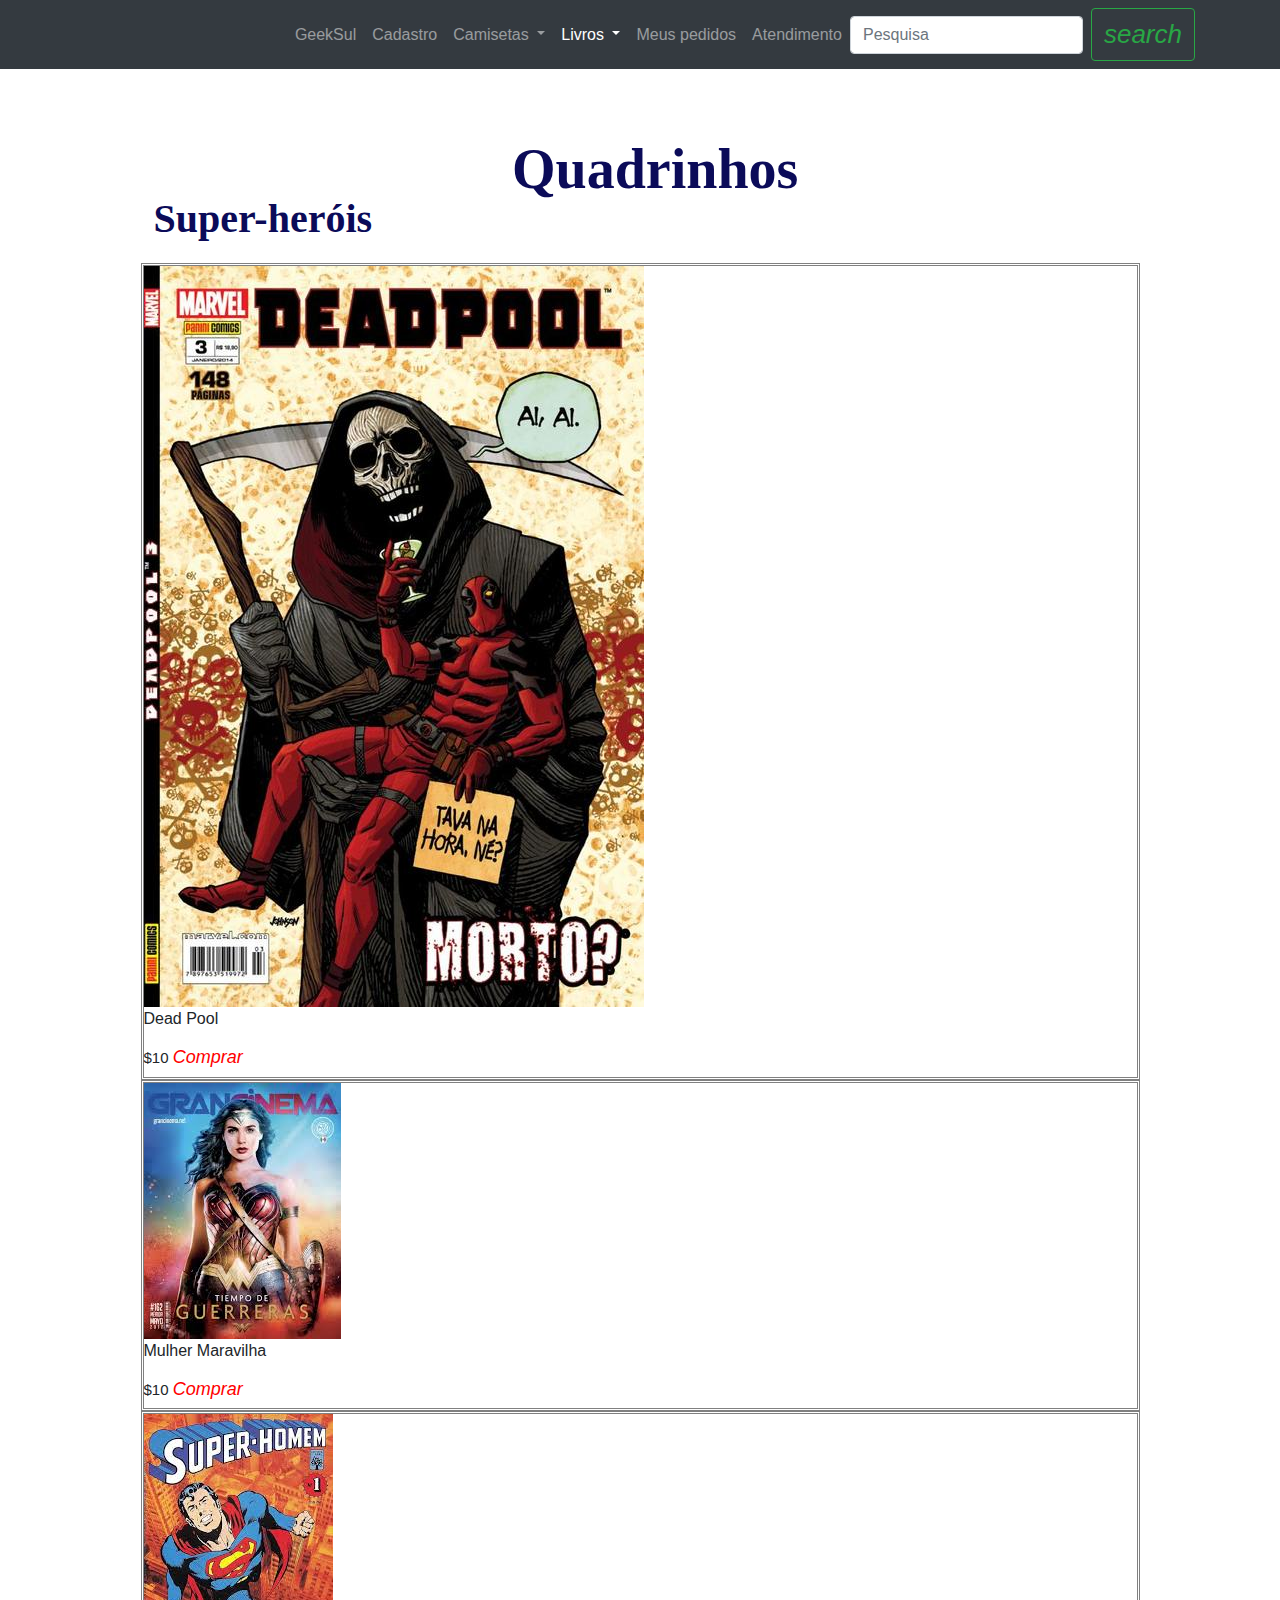
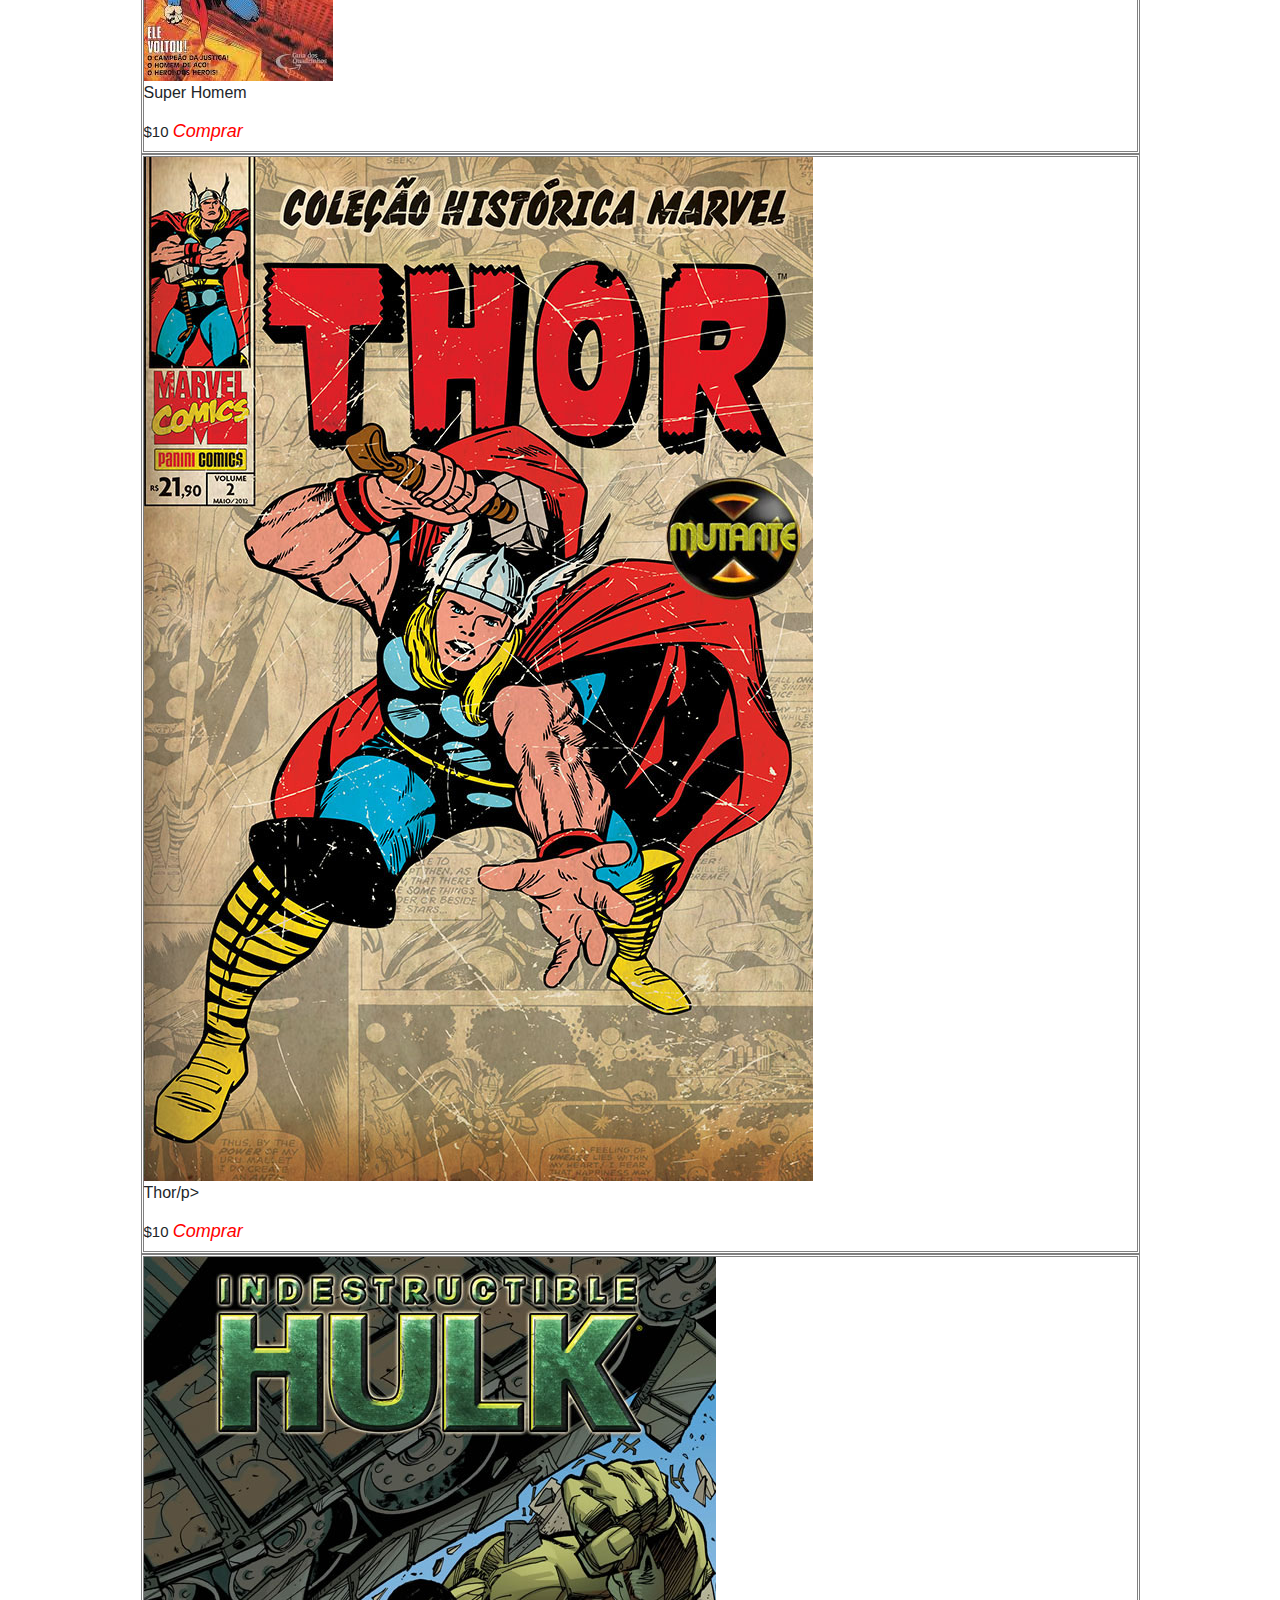
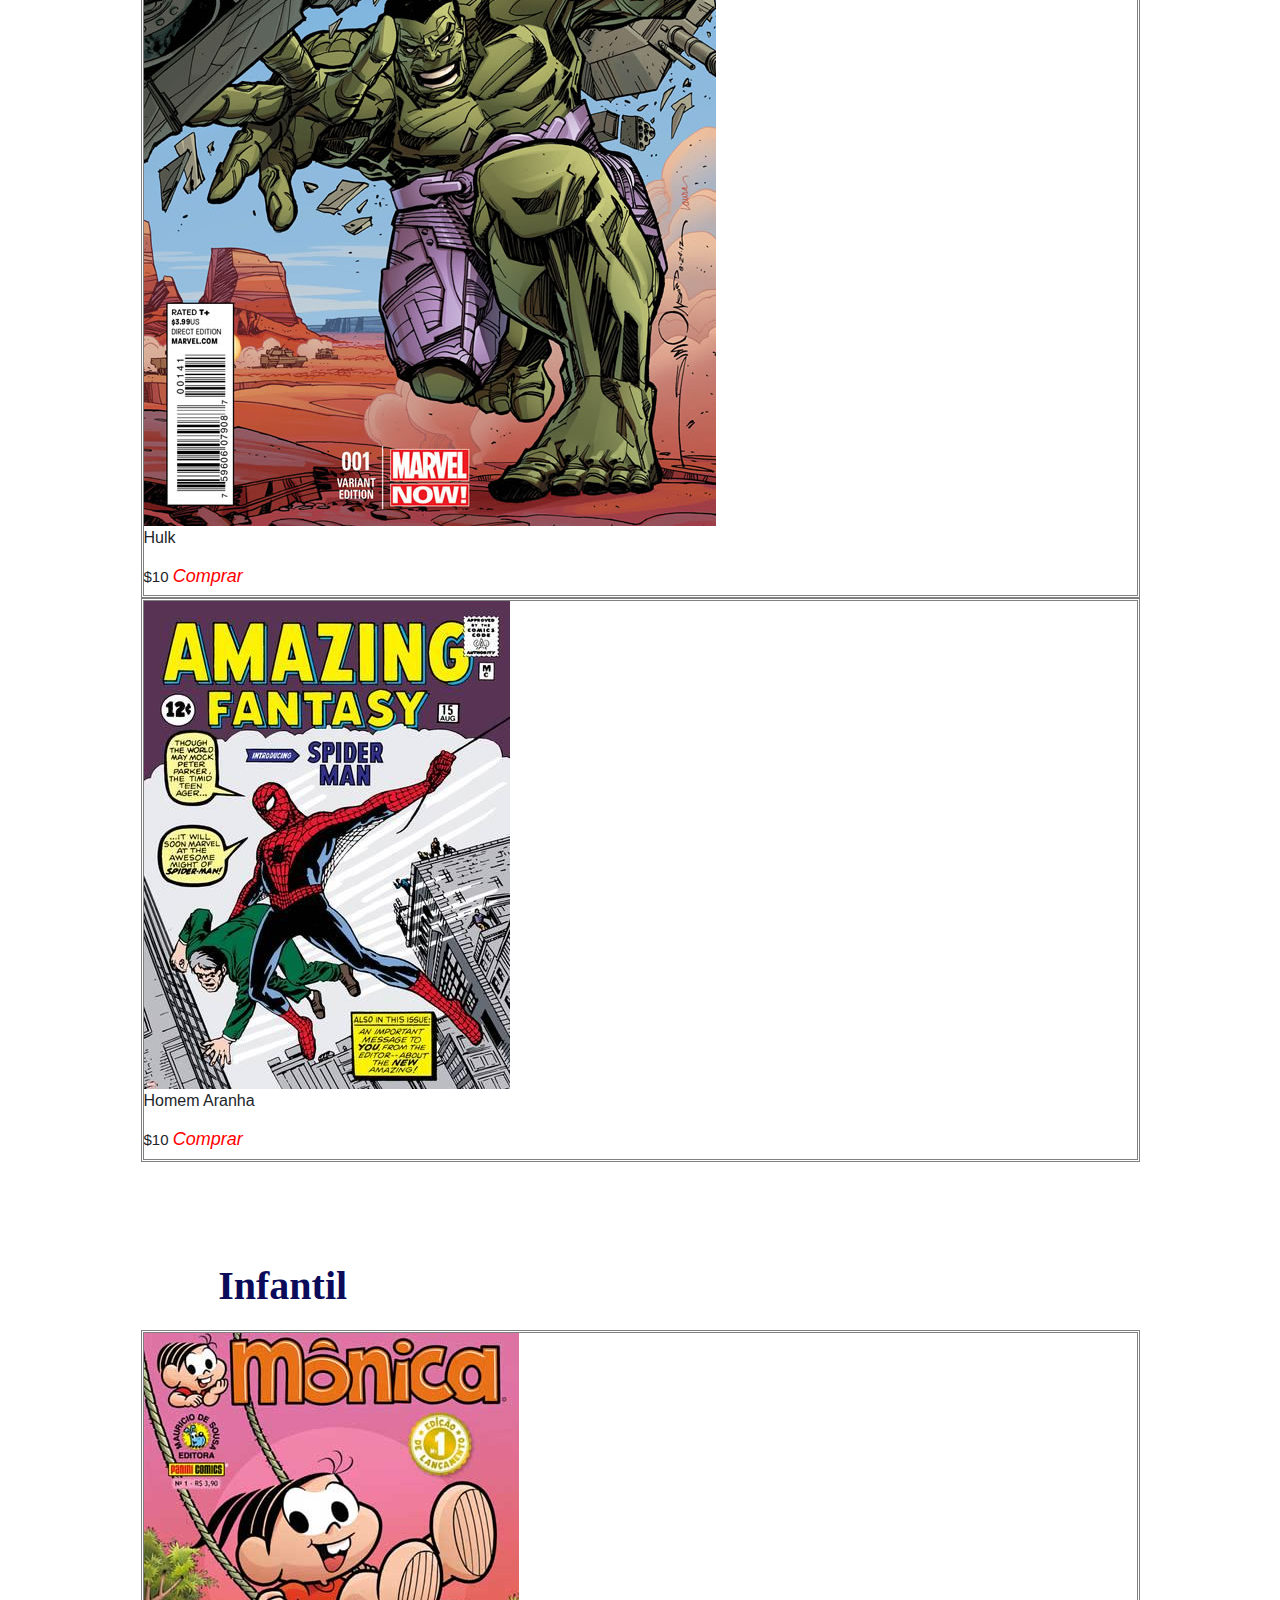
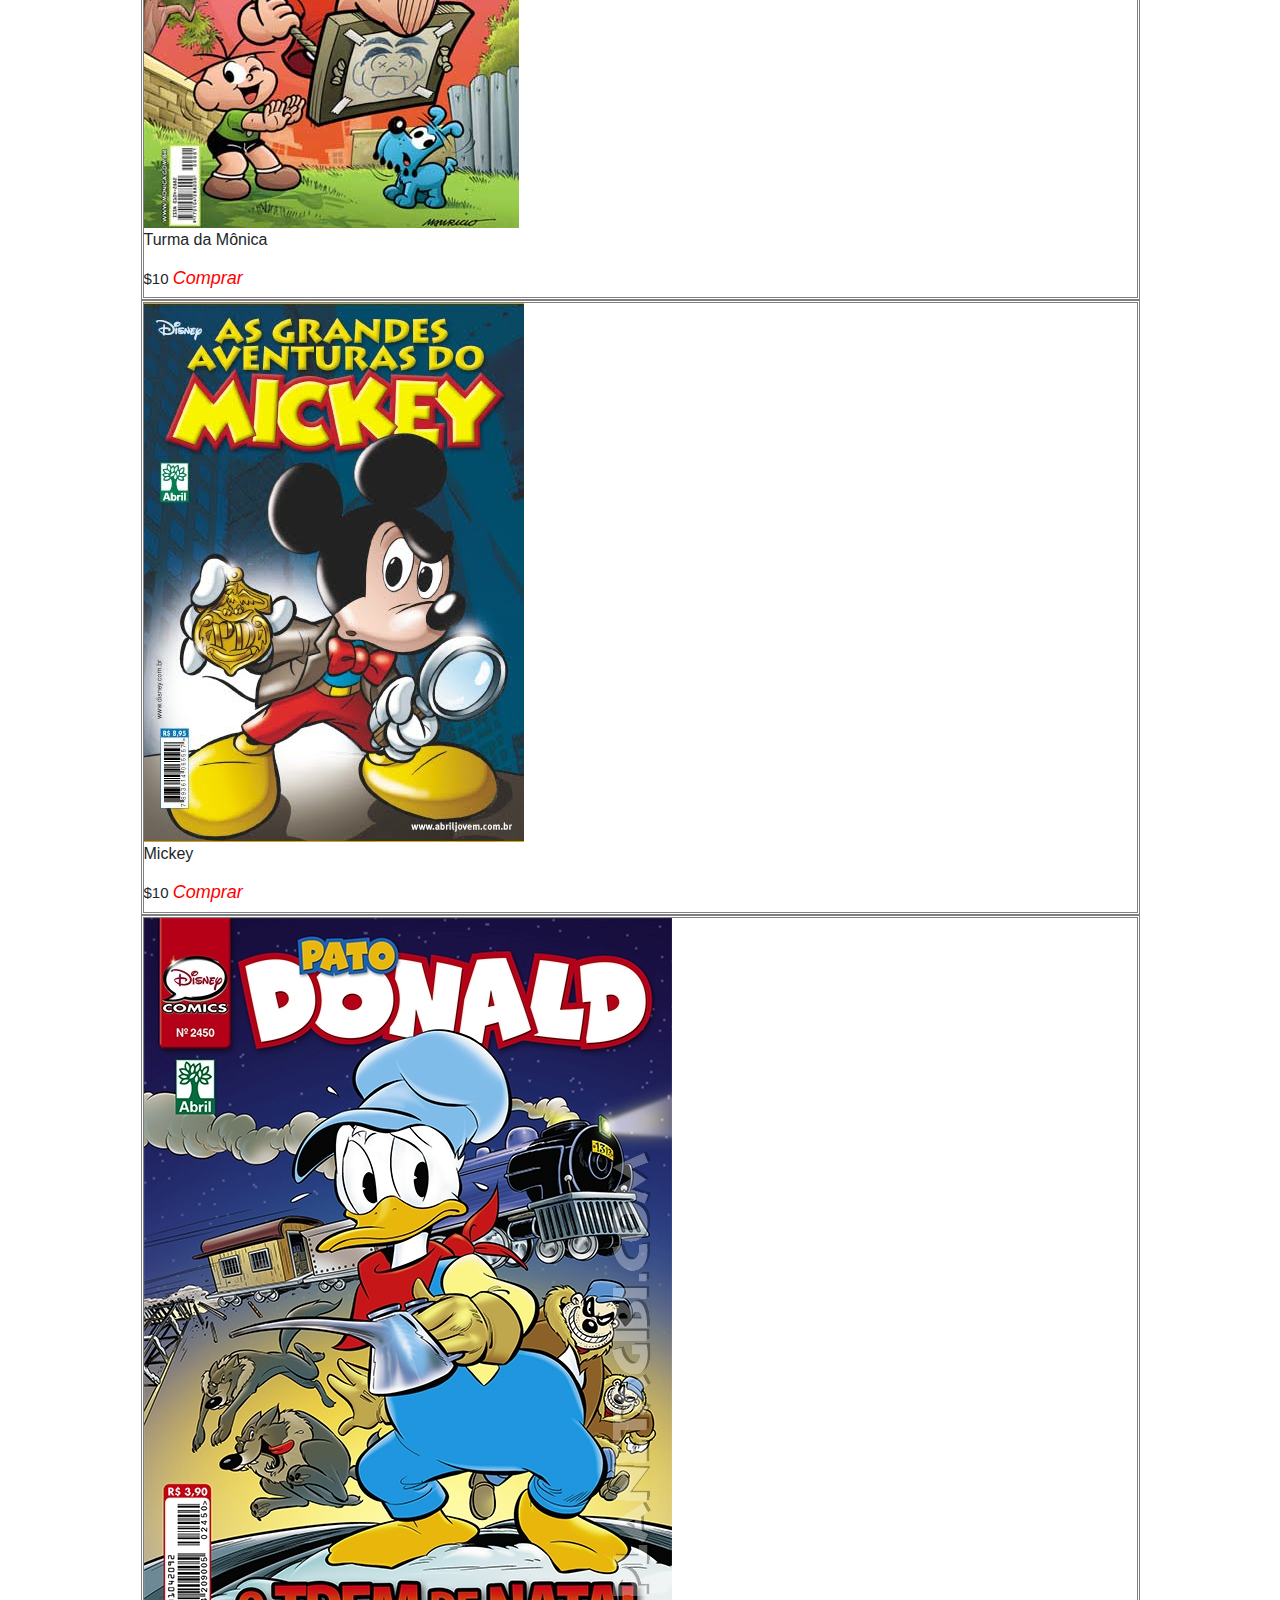
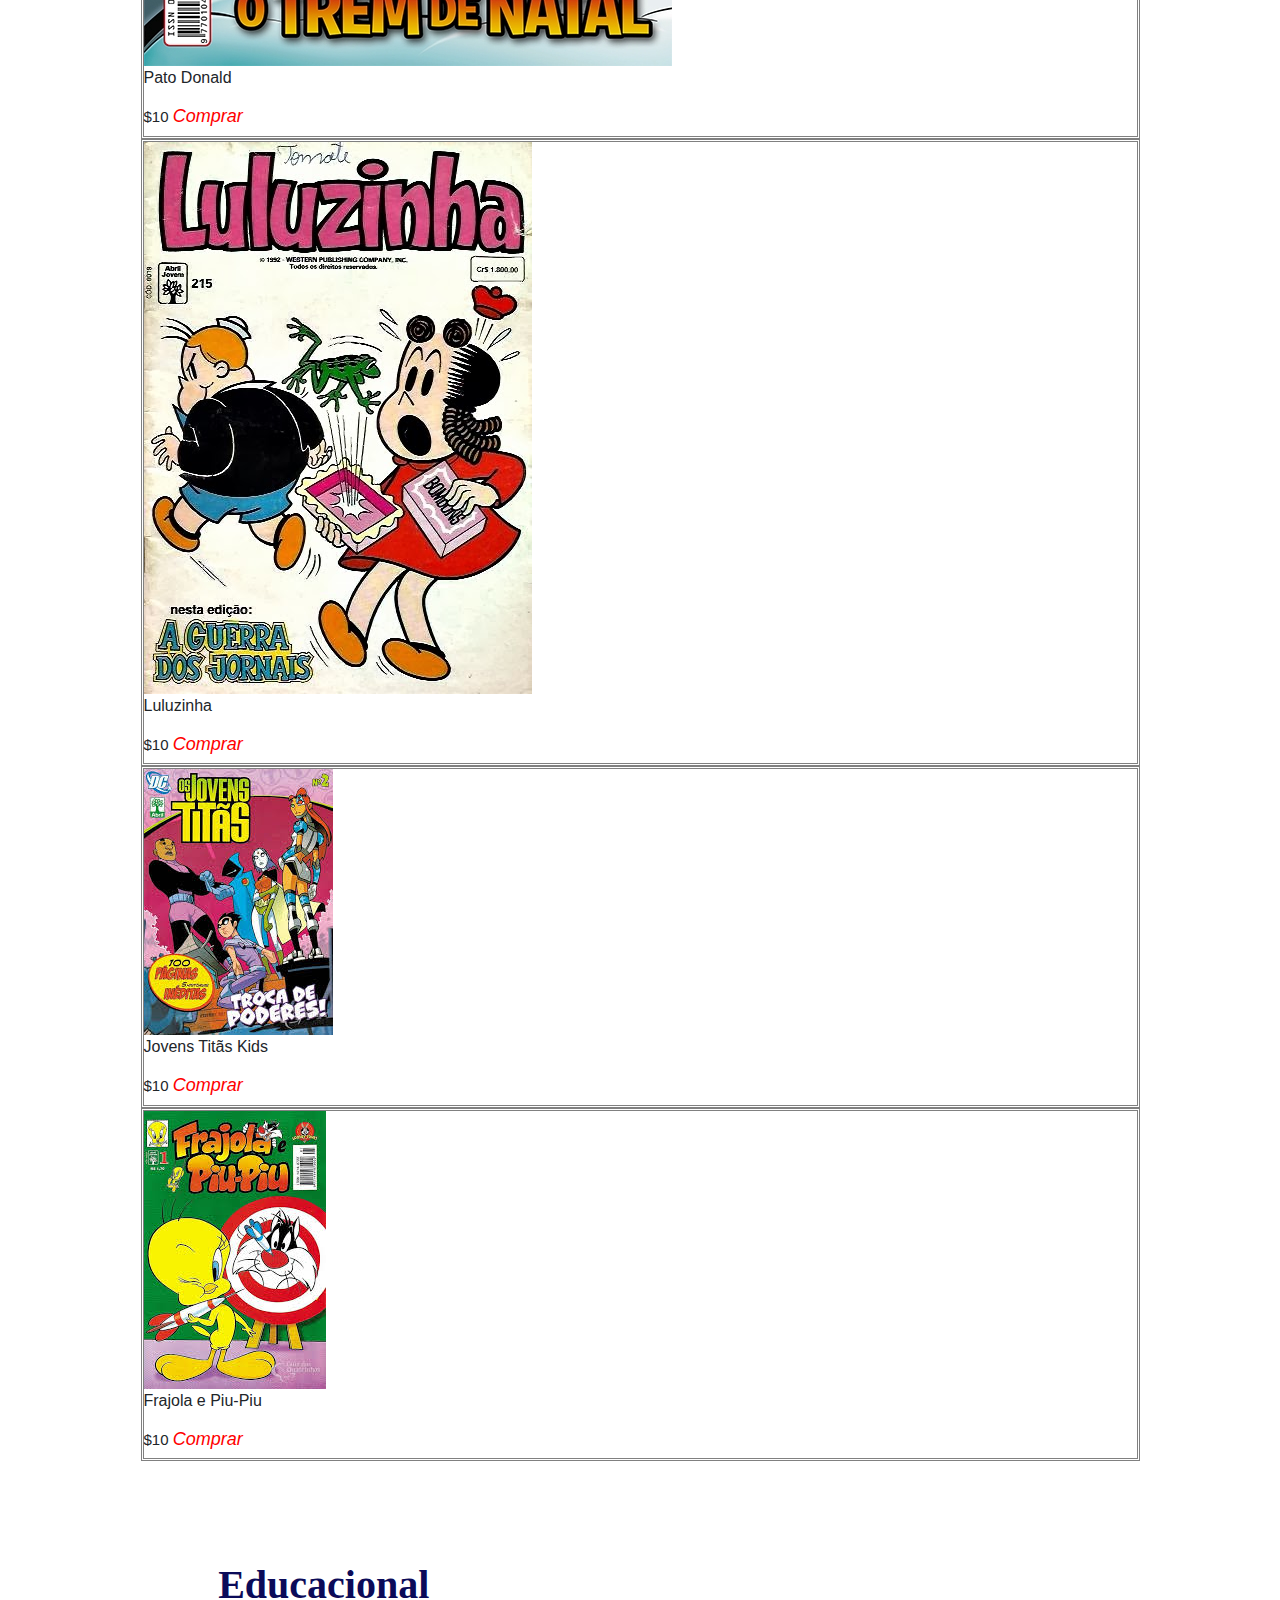
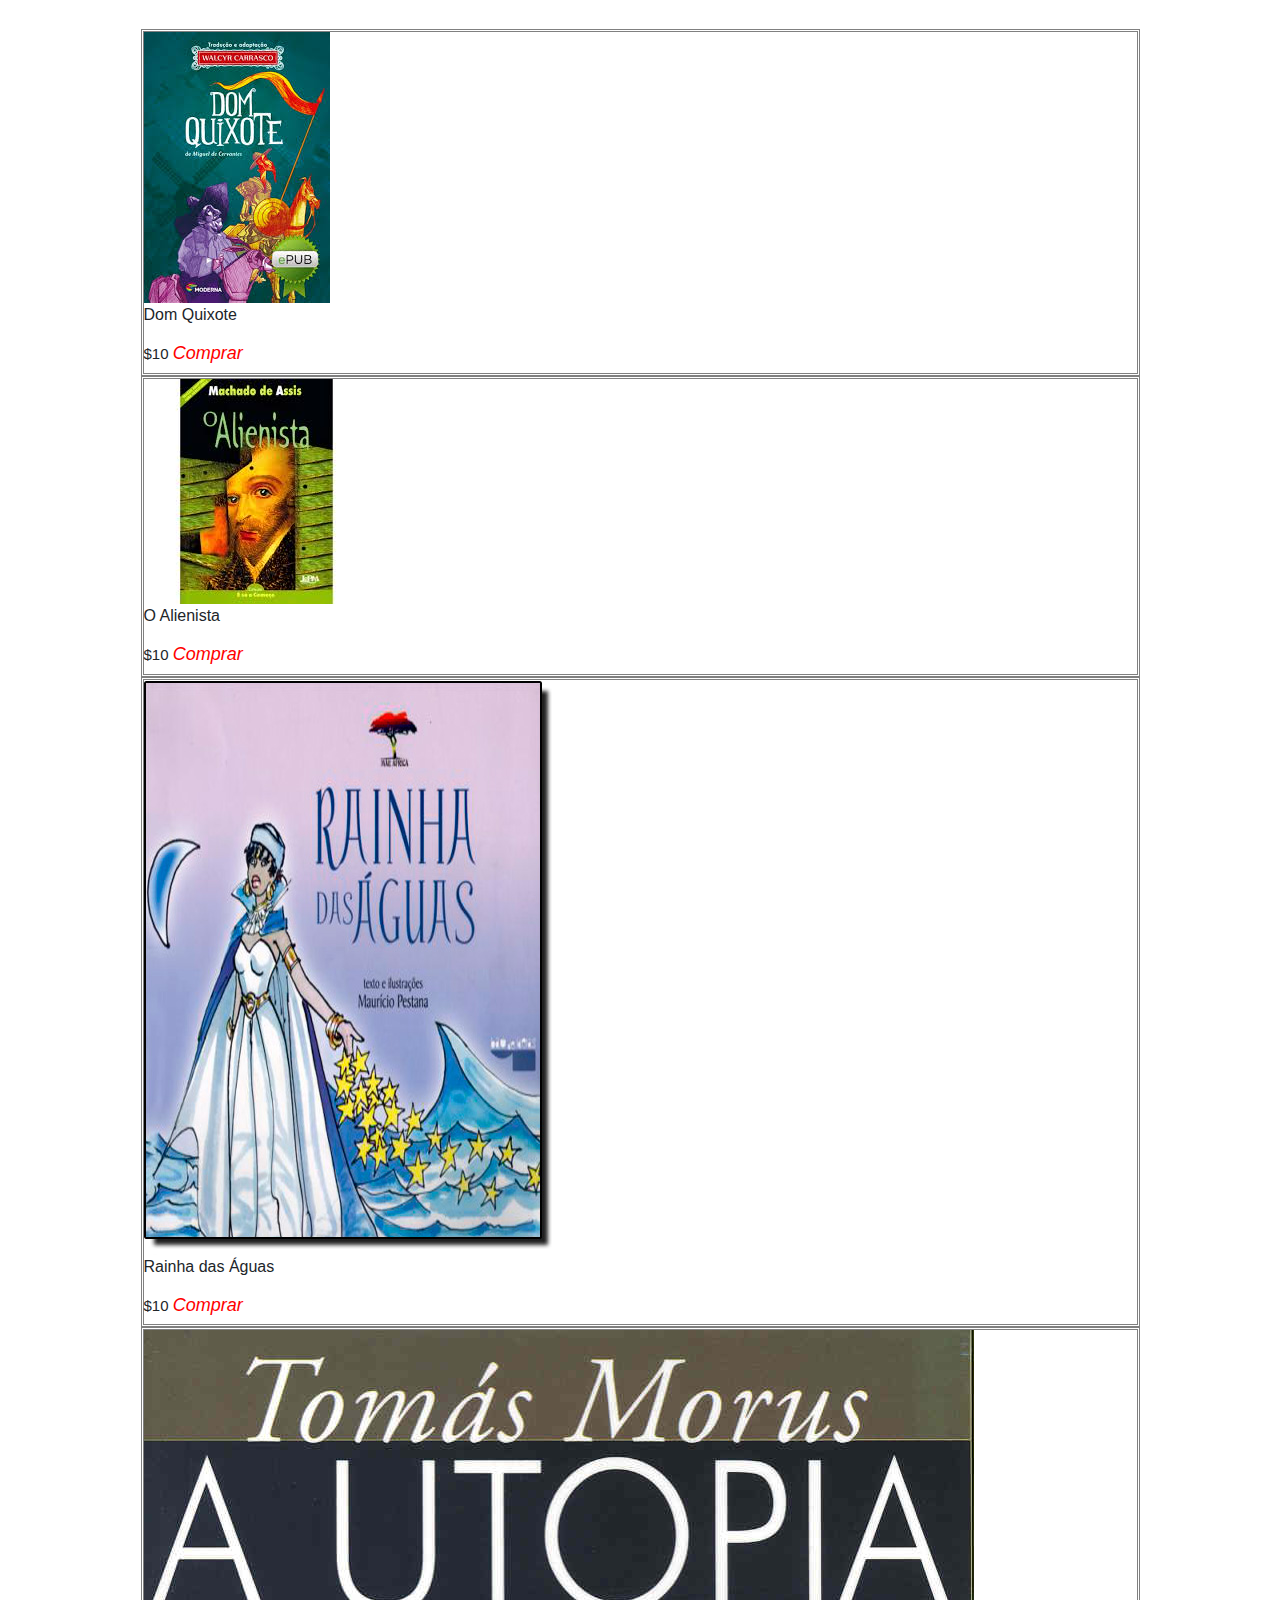
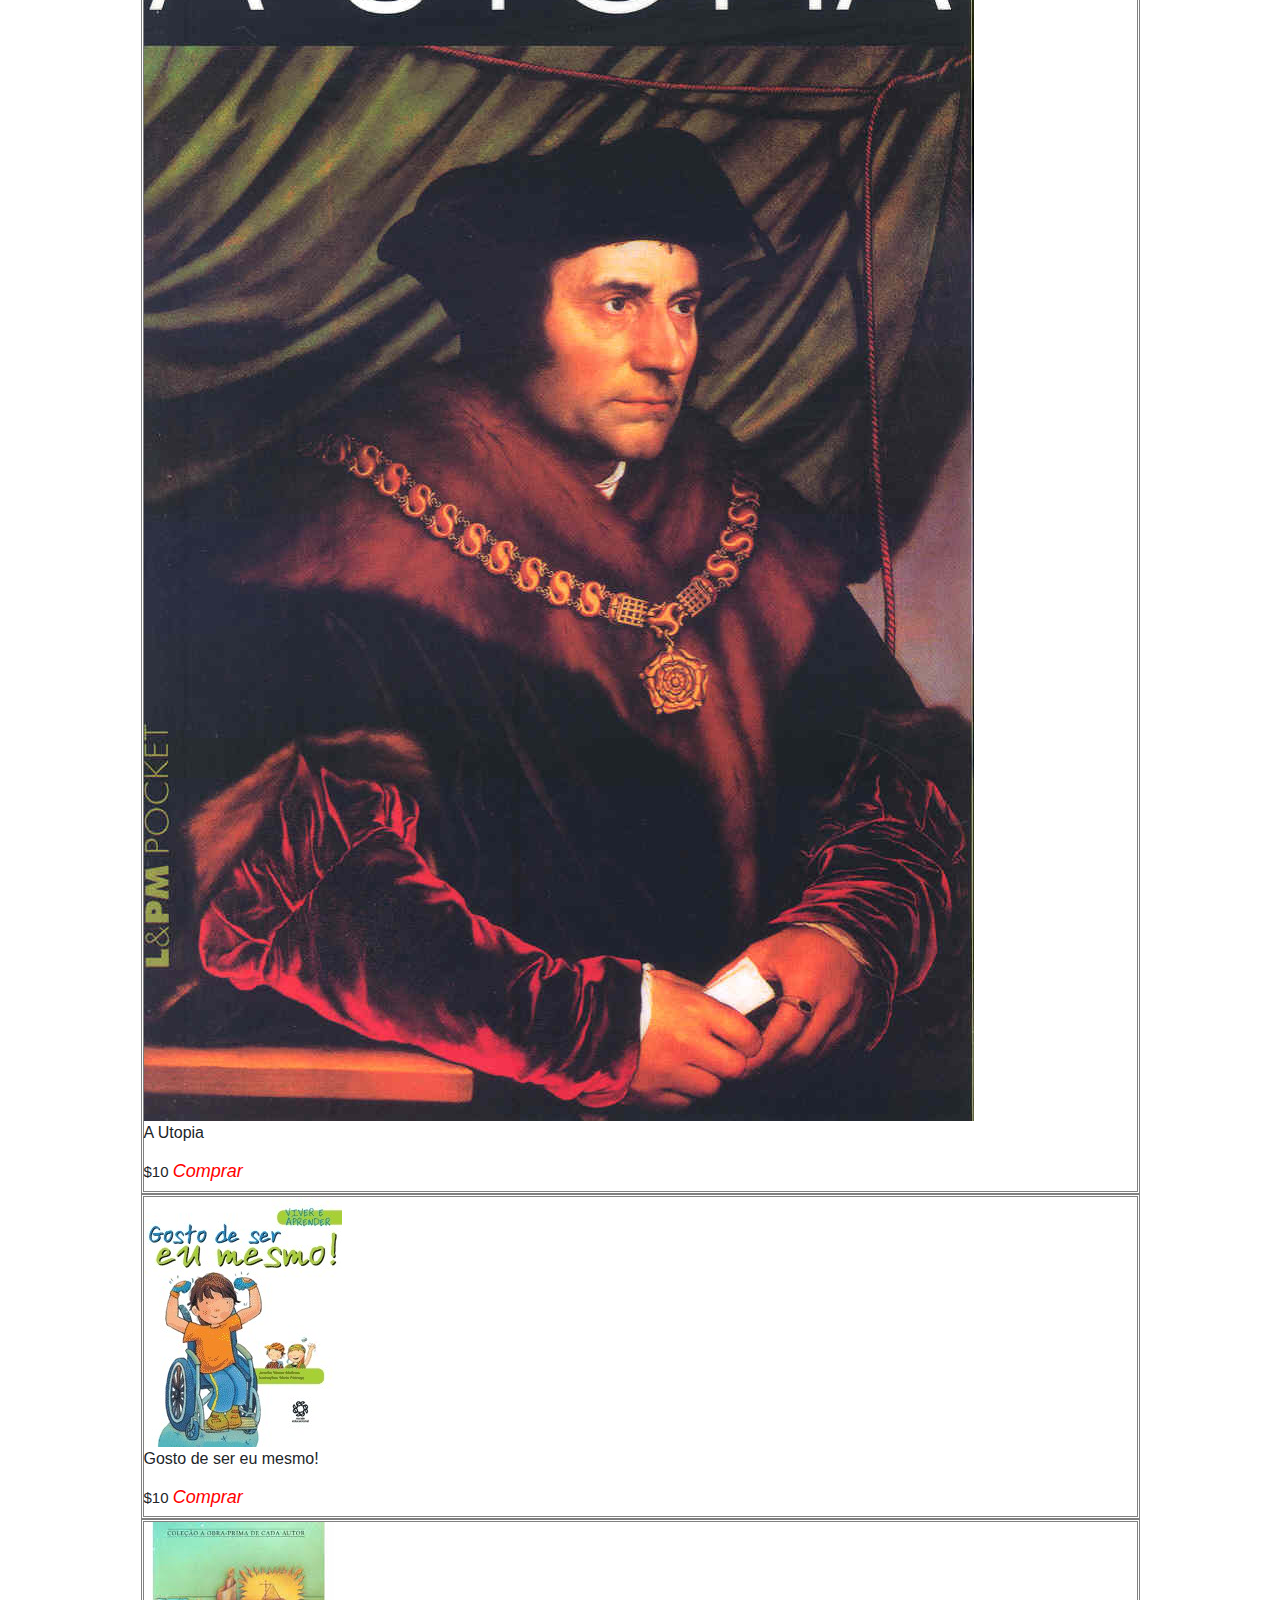
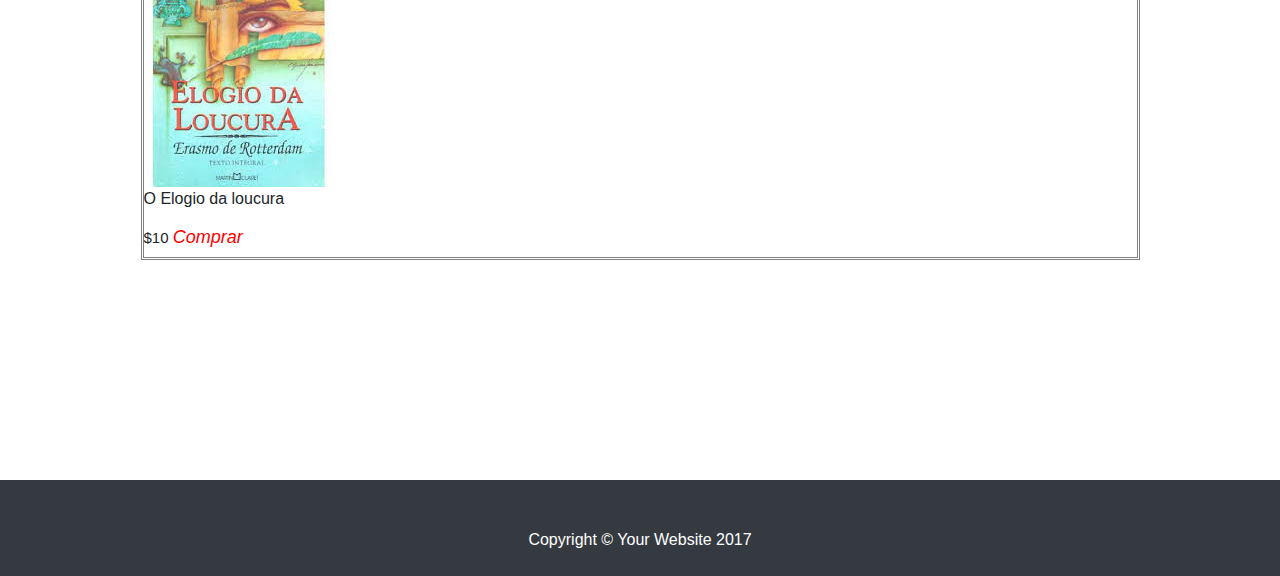
<file: quadrinhos.html>
<!DOCTYPE html>
<html lang="en">

<head>

    <meta charset="utf-8">
    <meta name="viewport" content="width=device-width, initial-scale=1, shrink-to-fit=no">
    <meta name="description" content="">
    <meta name="author" content="">

    <title>GeekSul</title>

    <link href="vendor/bootstrap/css/bootstrap.min.css" rel="stylesheet">
    <link rel="shortcut icon" href="imagens/logo.ico" type="image/x-icon" />
    <link href="css/shop-homepage.css" rel="stylesheet">
    <link rel="stylesheet" href="css/style.css">
    <link rel="stylesheet" type="text/css" href="./slick/slick.css">
    <link rel="stylesheet" type="text/css" href="./slick/slick-theme.css">
    <style>
        * {
          box-sizing: border-box;
        }
    
        .slider {
            position: relative;
            width: 90%;
            margin: 60px auto;
        }
        .slick-slide {
          margin: 0px 10px;

        }
    
        .slick-slide img {
          width: 90%;
          margin: 20px;
        }
        .slick-prev:before,
        .slick-next:before {
          color: black;
        }
        .slick-slide {
          transition: all ease-in-out .3s;
        }
        .slick-track{
          position: relative;
          height: 50%;

        }
        @media only screen and (max-width: 800px) {
            .slick-slide {
                margin: 0px 0px;
      
            }
            .slick-slide img {
                position: relative;
                width: 110%;
                left: -30%;
            }
            .center{
              font-size:40px;
            }
        }
      </style>
</head>

<body>

    <nav class="navbar navbar-expand-lg navbar-dark bg-dark fixed-top">
        <div class="container">
            <button class="navbar-toggler" type="button" data-toggle="collapse" data-target="#navbarResponsive" aria-controls="navbarResponsive" aria-expanded="false" aria-label="Toggle navigation">
          <span class="navbar-toggler-icon"></span>
        </button>
            <div class="collapse navbar-collapse" id="navbarResponsive">
                <ul class="navbar-nav ml-auto">
                    <li class="nav-item">
                        <a class="nav-link" href="index.html">GeekSul
                        <span class="sr-only">(current)</span></a>
                    </li>
                    <li class="nav-item">
                        <a class="nav-link" href="cadastro.html">Cadastro</a>
                    </li>
                    <li class="nav-item dropdown">
                        <a class="nav-link dropdown-toggle" href="#" id="navbarDropdown" role="button" data-toggle="dropdown" aria-haspopup="true" aria-expanded="false">
                            Camisetas
                        </a>
                        <div class="dropdown-menu" style="background-color:#343a40" aria-labelledby="navbarDropdown">
                            <a class="dropdown-item" style="color:#6c757d" href="camisetas.html">Masculinas</a>
                            <a class="dropdown-item" style="color:#6c757d" href="feminina.html">Femininas</a>
                        </div>
                    </li>
                    <li class="nav-item dropdown">
                    <a class="nav-link dropdown-toggle active" href="#" id="navbarDropdown2" role="button" data-toggle="dropdown" aria-haspopup="true" aria-expanded="false">
                        Livros
                    </a>
                    <div class="dropdown-menu" style="background-color:#343a40" aria-labelledby="navbarDropdown">
                        <a class="dropdown-item" style="color:#6c757d" href="mangas.html">Mangas</a>
                        <a class="dropdown-item" style="color:white" href="quadrinhos.html">Quadrinhos</a>
                        <a class="dropdown-item" style="color:#6c757d" href="OutrosLivros.html">Ficção Cientifica, Aventura e Fantasia</a>
                    </div>
                    </li>
                    <li class="nav-item">
                        <a class="nav-link" href="MeusPedidos.html">Meus pedidos</a>
                    </li>
                    <li class="nav-item">
                        <a class="nav-link" href="atendimento.html">Atendimento</a>
                    </li>
                </ul>
                <form class="form-inline my-2 my-lg-0">
                  <input class="form-control mr-sm-2" type="search" placeholder="Pesquisa" aria-label="Search">
                  <button class="btn btn-outline-success my-2 my-sm-0" type="submit">  
                      <i class="material-icons" style="font-size:26px">search</i>                      
                    
                  </button>
                </form>
            </div>
        </div>
        <a href="index.html" class="logo"><img src="imagens/logo.ico"  style="position:absolute;left:50%;width:10%;top:1em;height:40%" alt="">
        </a>
    </nav>

    <!-- Page Content -->
    <br/>
    <h1><strong class="center">Quadrinhos</strong></h1>    
    <h1 class="sub-titulo"><strong>Super-heróis</strong></h1>     
    <div class="container">
            <section class="regular slider" id="quadro1">
              <div class="box">
                <img src="imagens/heroi1.jpg" alt="">              
                <p> Dead Pool</p>
                <h5 style="font-size:15px;">$10 <a href=""><i class="fa fa-cart-plus" style="font-size:18px;color:red">Comprar</i></a></h5>         
              </div>
              <div class="box">
                  <img src="imagens/heroi2.jpg" alt="">              
                  <p>Mulher Maravilha</p>  
                  <h5 style="font-size:15px;">$10 <a href=""><i class="fa fa-cart-plus" style="font-size:18px;color:red">Comprar</i></a></h5>                
              </div>
              <div class="box">
                  <img src="imagens/heroi3.jpg" alt="">              
                  <p>Super Homem</p>
                <h5 style="font-size:15px;">$10 <a href=""><i class="fa fa-cart-plus" style="font-size:18px;color:red">Comprar</i></a></h5>                
              </div>
              <div class="box">
                  <img src="imagens/heroi4.jpg" alt="">              
                  <p>Thor/p>
                  <h5 style="font-size:15px;">$10 <a href=""><i class="fa fa-cart-plus" style="font-size:18px;color:red">Comprar</i></a></h5>
                </div>
                <div class="box">
                    <img src="imagens/heroi5.jpg" alt="">              
                    <p>Hulk</p>    
                  <h5 style="font-size:15px;">$10 <a href=""><i class="fa fa-cart-plus" style="font-size:18px;color:red">Comprar</i></a></h5>
                </div>
                <div class="box">
                    <img src="imagens/heroi6.jpg" alt="">              
                    <p>Homem Aranha</p>
                  <h5 style="font-size:15px;">$10 <a href=""><i class="fa fa-cart-plus" style="font-size:18px;color:red">Comprar</i></a></h5>
                  
                </div>
            </section>
            <h1 class="sub-titulo"><strong>Infantil</strong></h1>                  
            <section class="regular slider" id="quadro2">
                <div class="box">
                    <img src="imagens/infan1.jpg" alt="">              
                    <p>Turma da Mônica</p>      
                    <h5 style="font-size:15px;">$10 <a href=""><i class="fa fa-cart-plus" style="font-size:18px;color:red">Comprar</i></a></h5>                                  
                </div>
                <div class="box">
                    <img src="imagens/infan2.jpg" alt="">              
                    <p>Mickey</p>  
                    <h5 style="font-size:15px;">$10 <a href=""><i class="fa fa-cart-plus" style="font-size:18px;color:red">Comprar</i></a></h5>                                  
                </div>
                <div class="box">
                    <img src="imagens/infan3.jpg" alt="">              
                    <p>Pato Donald</p>    
                    <h5 style="font-size:15px;">$10 <a href=""><i class="fa fa-cart-plus" style="font-size:18px;color:red">Comprar</i></a></h5>                                  
                </div>
                <div class="box">
                    <img src="imagens/infan4.jpg" alt="">              
                    <p>Luluzinha</p>
                    <h5 style="font-size:15px;">$10 <a href=""><i class="fa fa-cart-plus" style="font-size:18px;color:red">Comprar</i></a></h5>                                  
                </div>
                <div class="box">
                    <img src="imagens/infan5.jpg" alt="">                                  
                    <p>Jovens Titãs Kids</p>  
                    <h5 style="font-size:15px;">$10 <a href=""><i class="fa fa-cart-plus" style="font-size:18px;color:red">Comprar</i></a></h5>                                  
                </div>
                <div class="box">
                    <img src="imagens/infan6.jpg" alt="">                                                      
                    <p>Frajola e Piu-Piu</p> 
                    <h5 style="font-size:15px;">$10 <a href=""><i class="fa fa-cart-plus" style="font-size:18px;color:red">Comprar</i></a></h5>                                  
                </div>
              </section>
              <h1 class="sub-titulo"><strong>Educacional</strong></h1>                           
              <section class="regular slider" id="mangas2">
                  <div class="box">
                      <img src="imagens/edu1.jpg" alt="">                                                      
                      <p>Dom Quixote</p>
                      <h5 style="font-size:15px;">$10 <a href=""><i class="fa fa-cart-plus" style="font-size:18px;color:red">Comprar</i></a></h5>                              
                  </div>
                  <div class="box">
                      <img src="imagens/edu2.jpg" alt="">                                                      
                      <p>O Alienista</p>
                      <h5 style="font-size:15px;">$10 <a href=""><i class="fa fa-cart-plus" style="font-size:18px;color:red">Comprar</i></a></h5>                                    
                  </div>
                  <div class="box">
                      <img src="imagens/edu3.jpg" alt="">                                                      
                      <p>Rainha das Águas</p>   
                      <h5 style="font-size:15px;">$10 <a href=""><i class="fa fa-cart-plus" style="font-size:18px;color:red">Comprar</i></a></h5>                                    
                  </div>
                  <div class="box">
                      <img src="imagens/edu4.jpg" alt="">                                                      
                      <p>A Utopia </p>   
                      <h5 style="font-size:15px;">$10 <a href=""><i class="fa fa-cart-plus" style="font-size:18px;color:red">Comprar</i></a></h5>                                    
                  </div>
                  <div class="box">
                      <img src="imagens/edu5.jpg" alt="">                                                      
                      <p>Gosto de ser eu mesmo!</p>
                      <h5 style="font-size:15px;">$10 <a href=""><i class="fa fa-cart-plus" style="font-size:18px;color:red">Comprar</i></a></h5>                                    
                  </div>
                  <div class="box">
                      <img src="imagens/edu6.jpg" alt="">                                                      
                      <p>O Elogio da loucura</p> 
                      <h5 style="font-size:15px;">$10 <a href=""><i class="fa fa-cart-plus" style="font-size:18px;color:red">Comprar</i></a></h5>                             
                  </div>
                </section>

    </div>

    <footer class="py-5 bg-dark" id="footer">
        <div class="container">
            <p class="m-0 text-center text-white">Copyright &copy; Your Website 2017</p>
        </div>
    </footer>

    <script src="vendor/jquery/jquery.min.js"></script>
    <script src="vendor/bootstrap/js/bootstrap.bundle.min.js"></script>
    <script src="https://code.jquery.com/jquery-2.2.0.min.js" type="text/javascript"></script>
    <script src="./slick/slick.js" type="text/javascript" charset="utf-8"></script>
    <script type="text/javascript">
      $(document).on('ready', function() {
        $(".regular").slick({
          dots: true,
          infinite: true,
          slidesToShow: 3,
          slidesToScroll: 3
        });
  
      });
  </script>

</body>

</html>
</file>
<file: css/style.css>
.navbar-toggler {
    position: relative;
    left: 5%;
}

#tabela {
    position: relative;
    top: 5em;
}

#footer {
    position: relative;
    height: 5px;
    top:10em;
}

.media-carousel {
    padding: 0 40px 30px 40px;
    margin-top: 30px;
    width: 100%;
    height: 50%;
    background: #333333;
    
}


/* Previous button  */

.media-carousel .carousel-control.left {
    left: -12px;
    background-image: none;
    background: none repeat scroll 0 0 #222222;
    border: 4px solid #FFFFFF;
    border-radius: 23px 23px 23px 23px;
    height: 40px;
    width: 40px;
    margin-top: 30px
}
.mangas1 {
    position: absolute;
    top:1.5em;
    left: 40%;
}
.col1 {
    float: left;
    width: 100px; 
    height: 200px;
    margin: 10px 20px;
}
.h1{
    position: relative;
    top:2.5em;
    left: 20%;
}
.atendimento{
    position: relative;
    top: 3em;
    left: 20%;
    width: 65%;
}
.cadastro{
    background-color: #DF6D0D;
}
.textarea{
    position: relative;
    top:5em;
    width: 50%;
    height: 50%;
    left: 20%;
}


.center{
position: relative;
width: 5%;
height: 5%;
left:40%;
top:1em;
color: #0B0B59;

font-size: 140%;
font-family: 'Pacifico', cursive;    
font-family: 'Satisfy', cursive;    
}
.buttonCenter{
    position: relative;
    top:3em;
    width: 50%;    
    left: 42.4%;
}
#conta{
    position: relative;
    top:8em;
    left: 30%;
    width: 30%;
    height: 30%;  
  }
@media only screen and (min-width: 800px) {
    .logo{
        display:none;
    }
}
    
@media only screen and (max-width: 450px) {
    .center{ 
    left:15%;
    font-size:100%;
    } 
    .buttonCenter{
        position: relative;
        top:3em;
        width: 80%;    
        left: 10%;
    }
    #conta{
        position: relative;
        top:8em;
        left: 5%;
        width: 100%;
        height: 30%;  
      }
}
.sub-titulo{
    position: relative;
    color: #0B0B59;
    left: 12%;  
    width: 30%;  
    top:1em;
    font-family: 'Pacifico', cursive;    
    font-family: 'Satisfy', cursive;    
}
.box{
    position: relative;
    width: 100%;
    border-style: double;
    border-color: grey;   
}
</file>
<file: css/shop-homepage.css>
/*!
 * Start Bootstrap - Shop Homepage (https://startbootstrap.com/template-overviews/shop-homepage)
 * Copyright 2013-2017 Start Bootstrap
 * Licensed under MIT (https://github.com/BlackrockDigital/startbootstrap-shop-homepage/blob/master/LICENSE)
 */

body {
  padding-top: 54px;
}

@media (min-width: 992px) {
  body {
    padding-top: 56px;
  }
}
</file>
<file: css/modern-business.css>
/*!
 * Start Bootstrap - Modern Business (https://startbootstrap.com/template-overviews/modern-business)
 * Copyright 2013-2017 Start Bootstrap
 * Licensed under MIT (https://github.com/BlackrockDigital/startbootstrap-logomodern-business-nav/blob/master/LICENSE)
 */

body {
  padding-top: 54px;
}

@media (min-width: 992px) {
  body {
    padding-top: 56px;
  }
}

.carousel-item {
  height: 65vh;
  min-height: 300px;
  background: no-repeat center center scroll;
  -webkit-background-size: cover;
  -moz-background-size: cover;
  -o-background-size: cover;
  background-size: cover;
}

.portfolio-item {
  margin-bottom: 30px;
}
</file>
